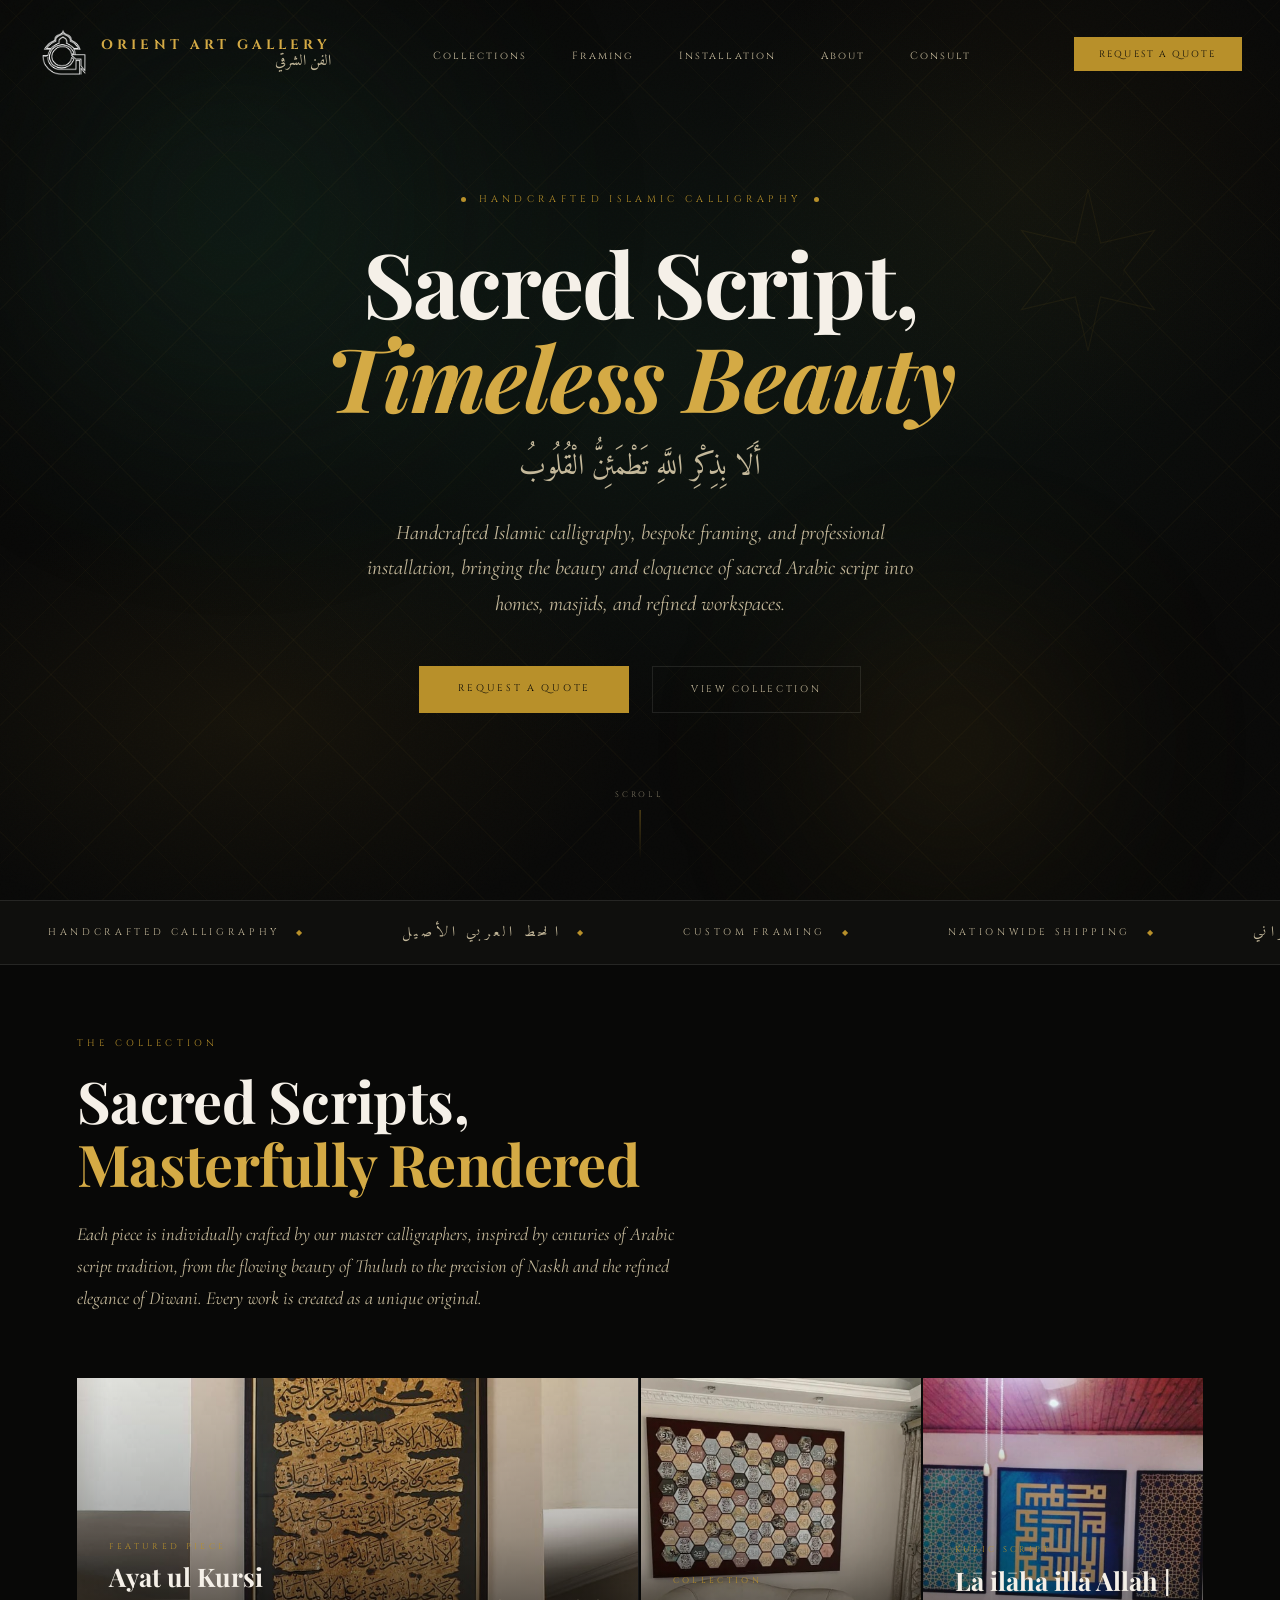
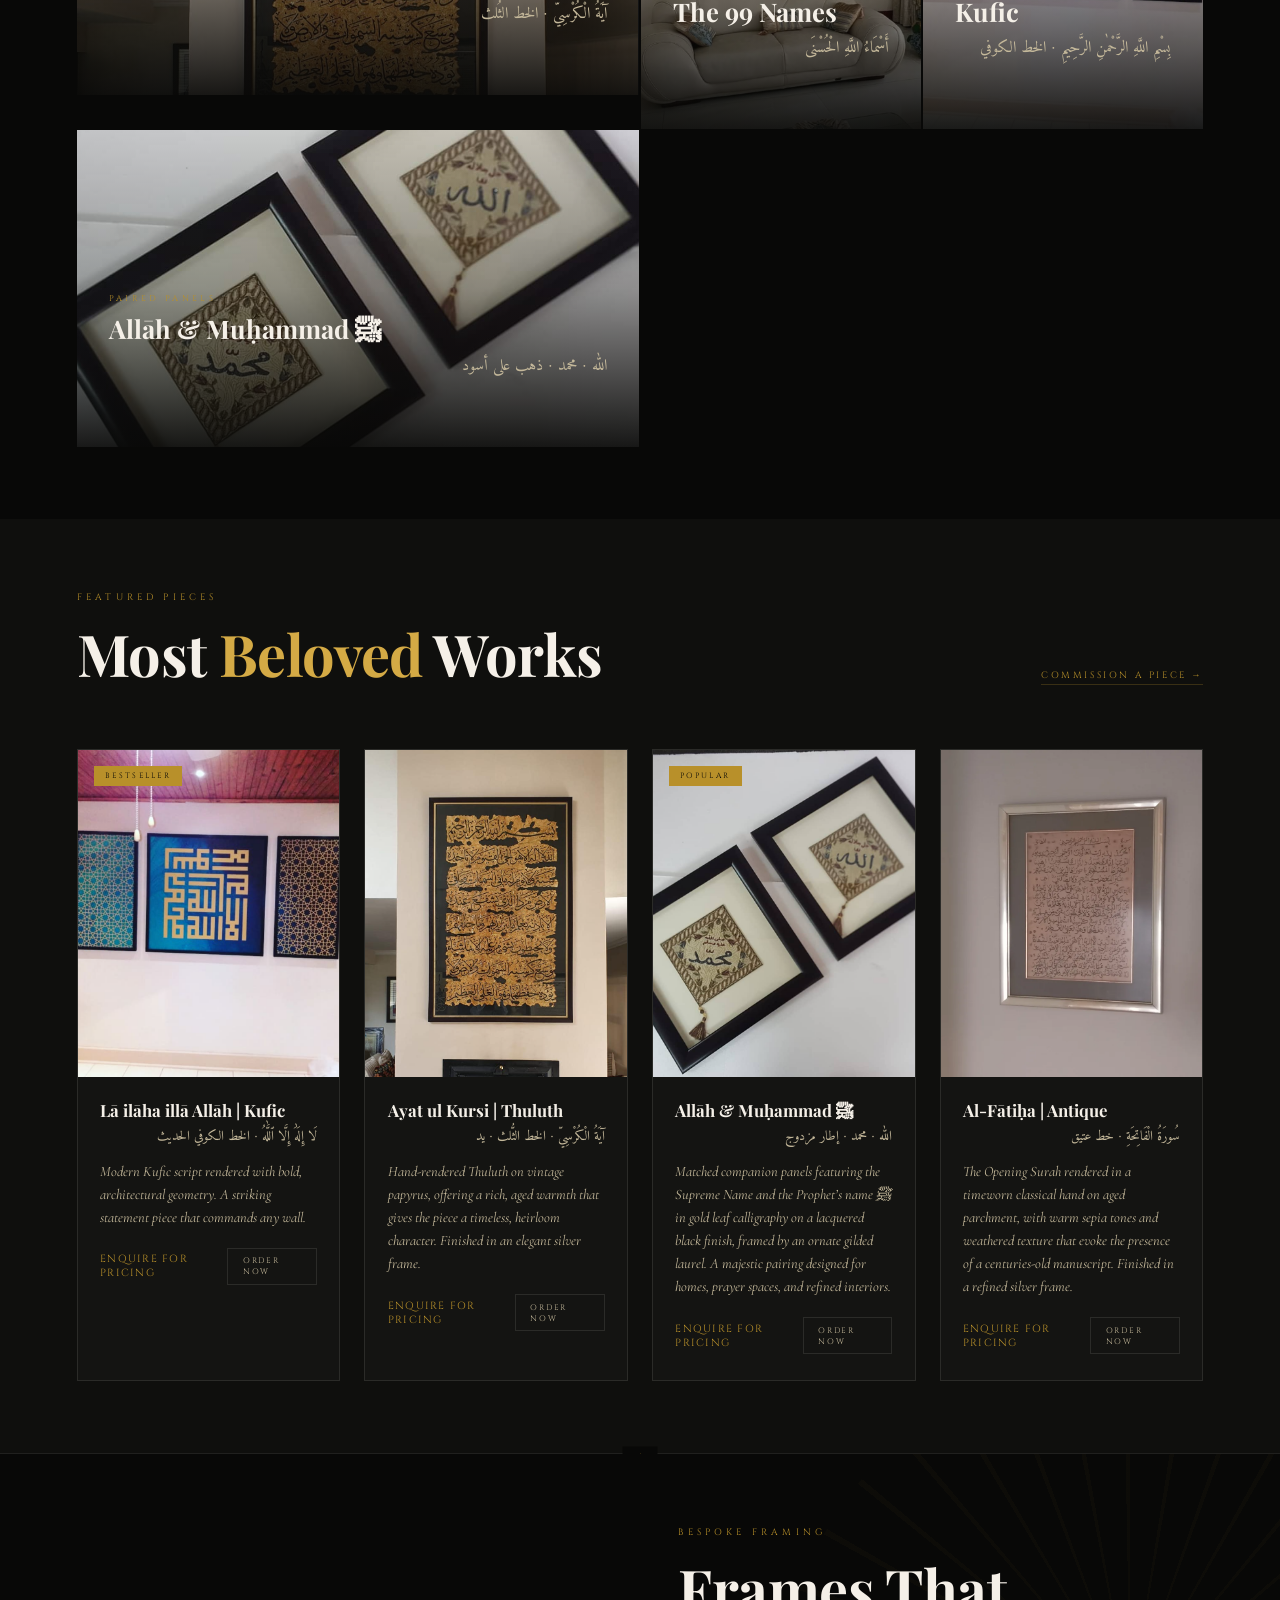
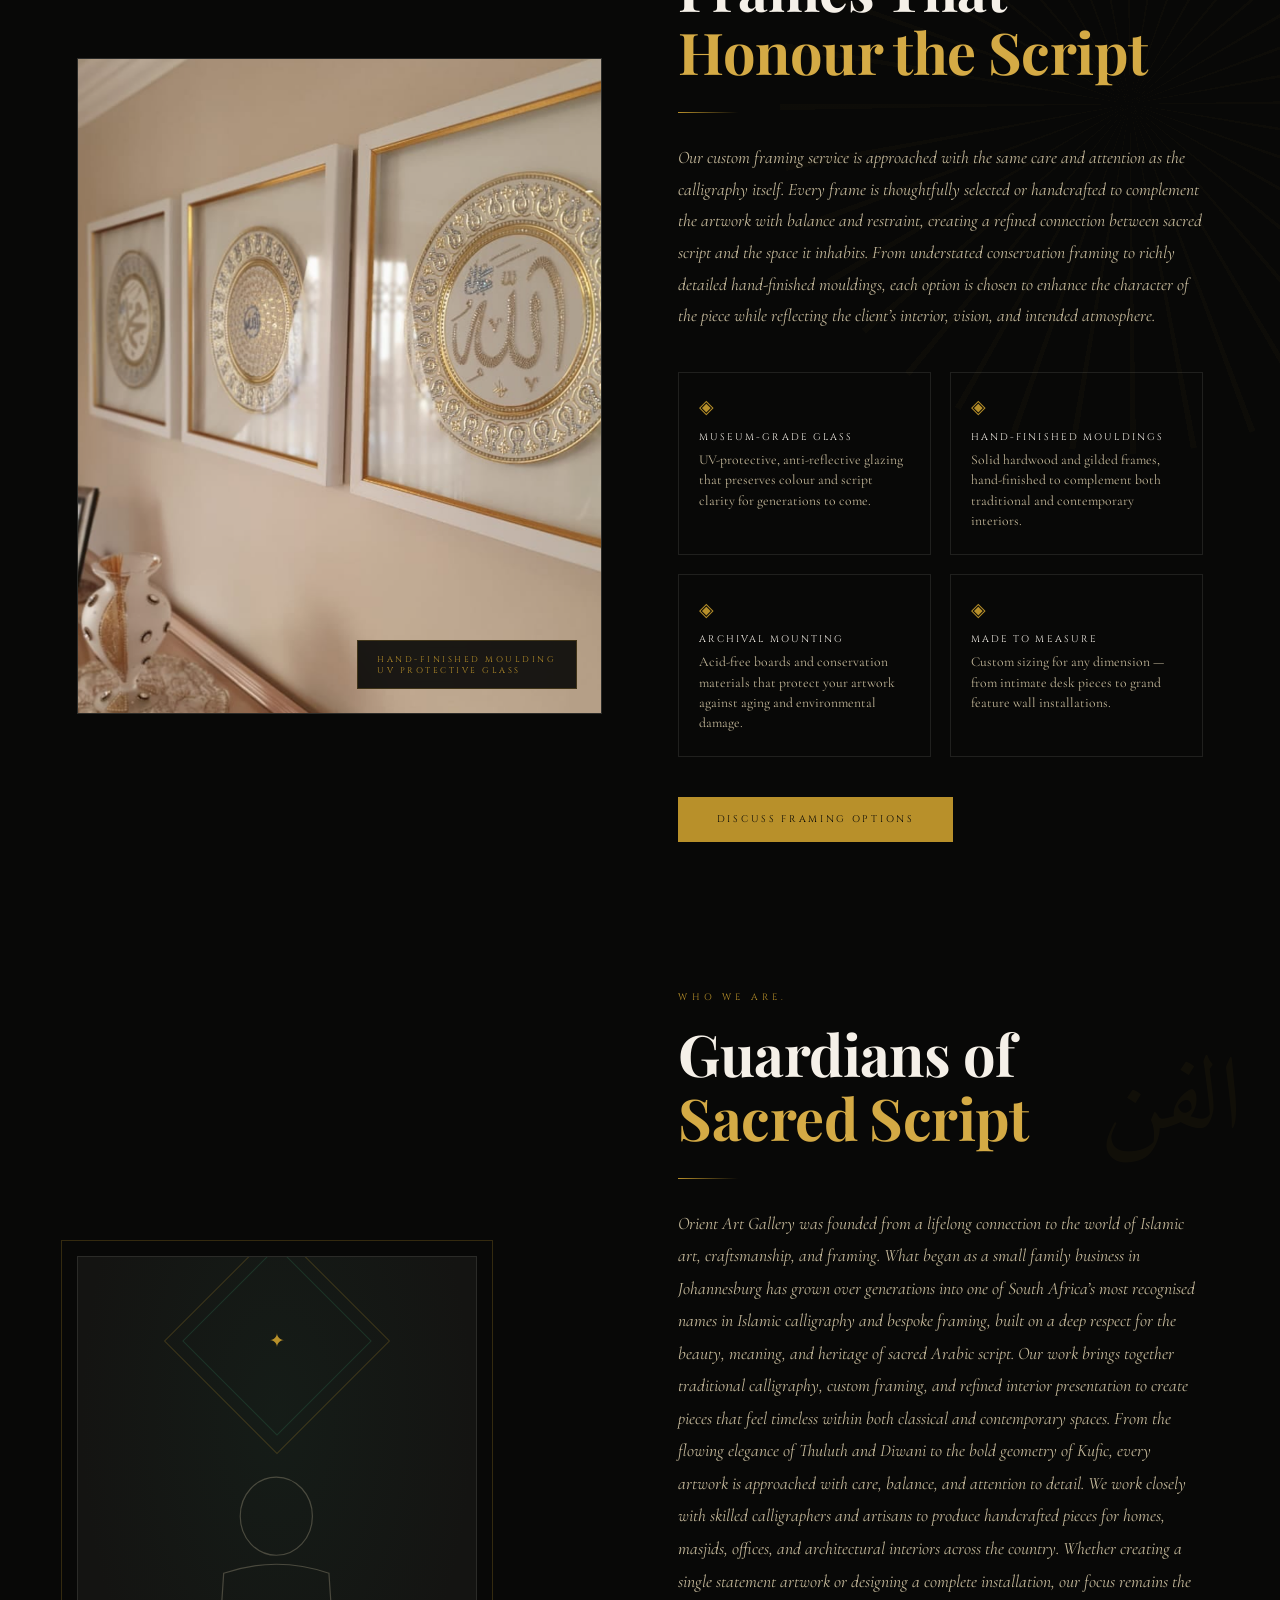
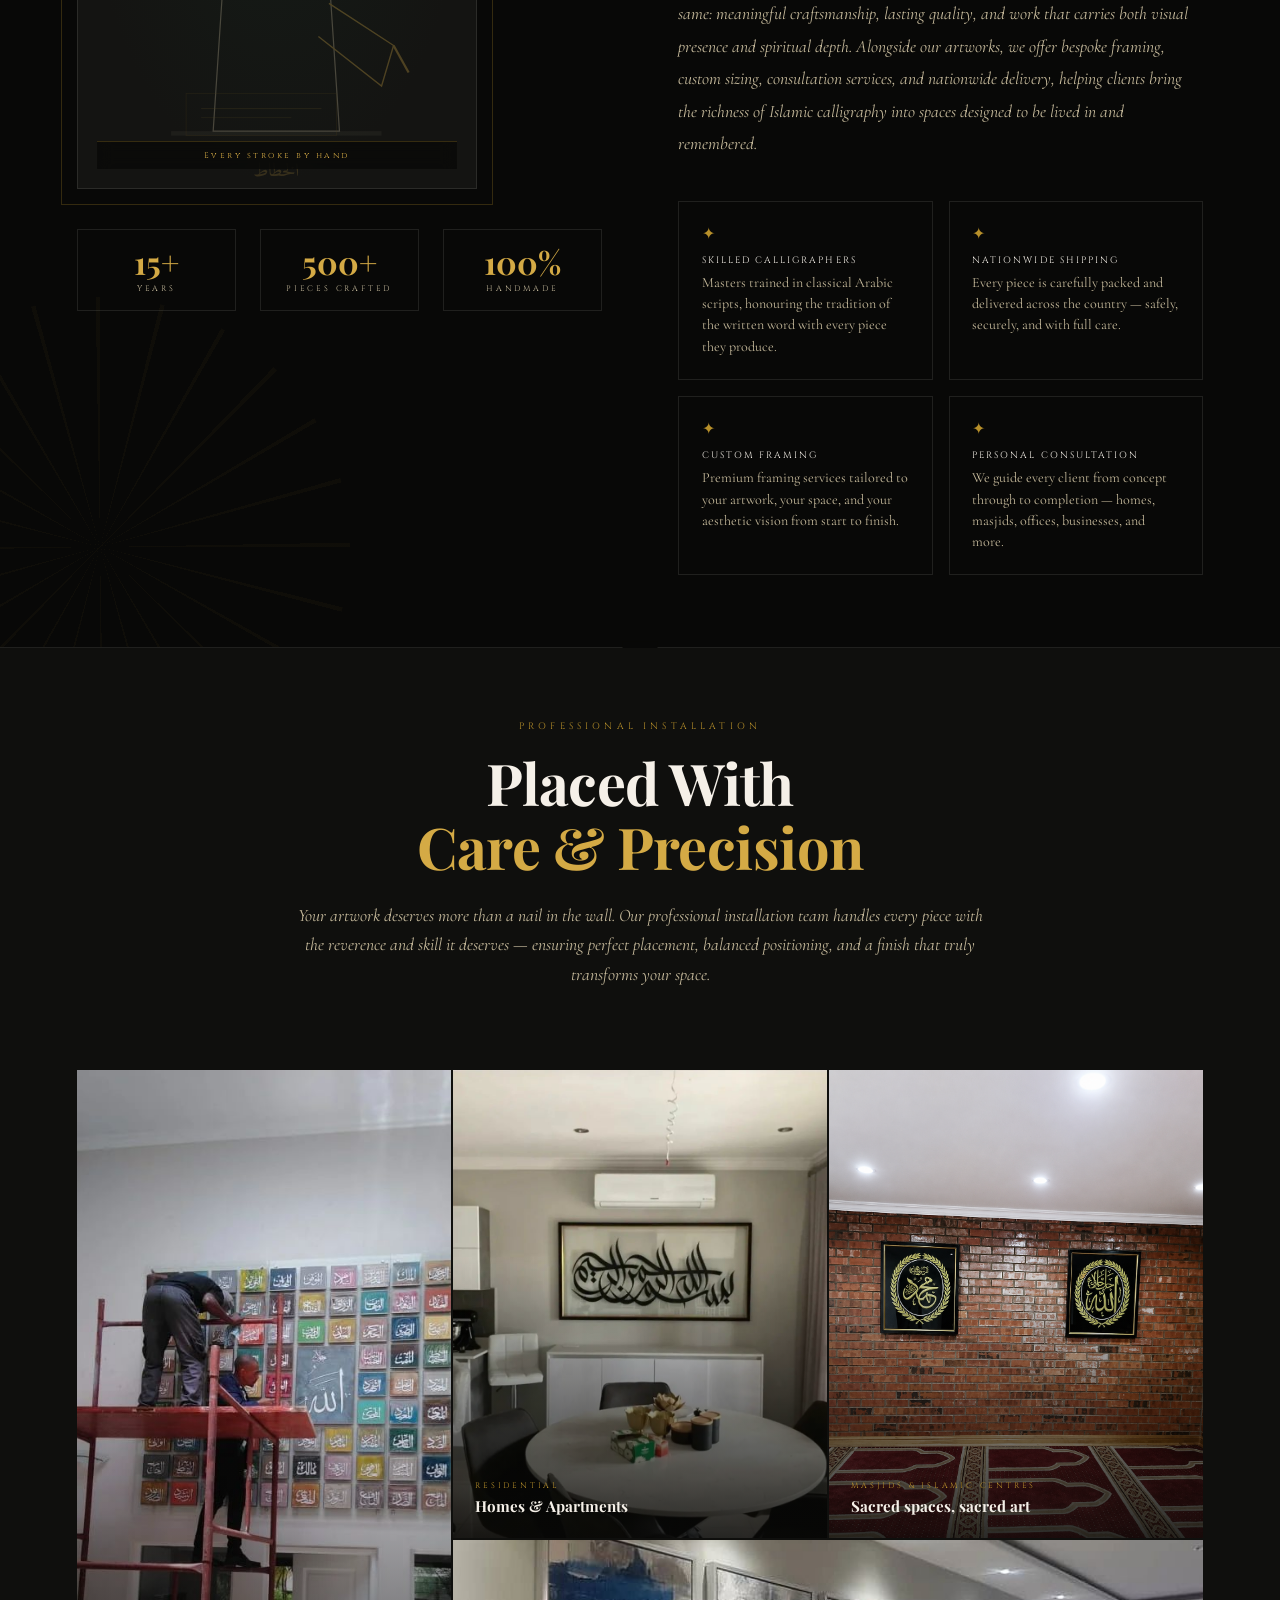
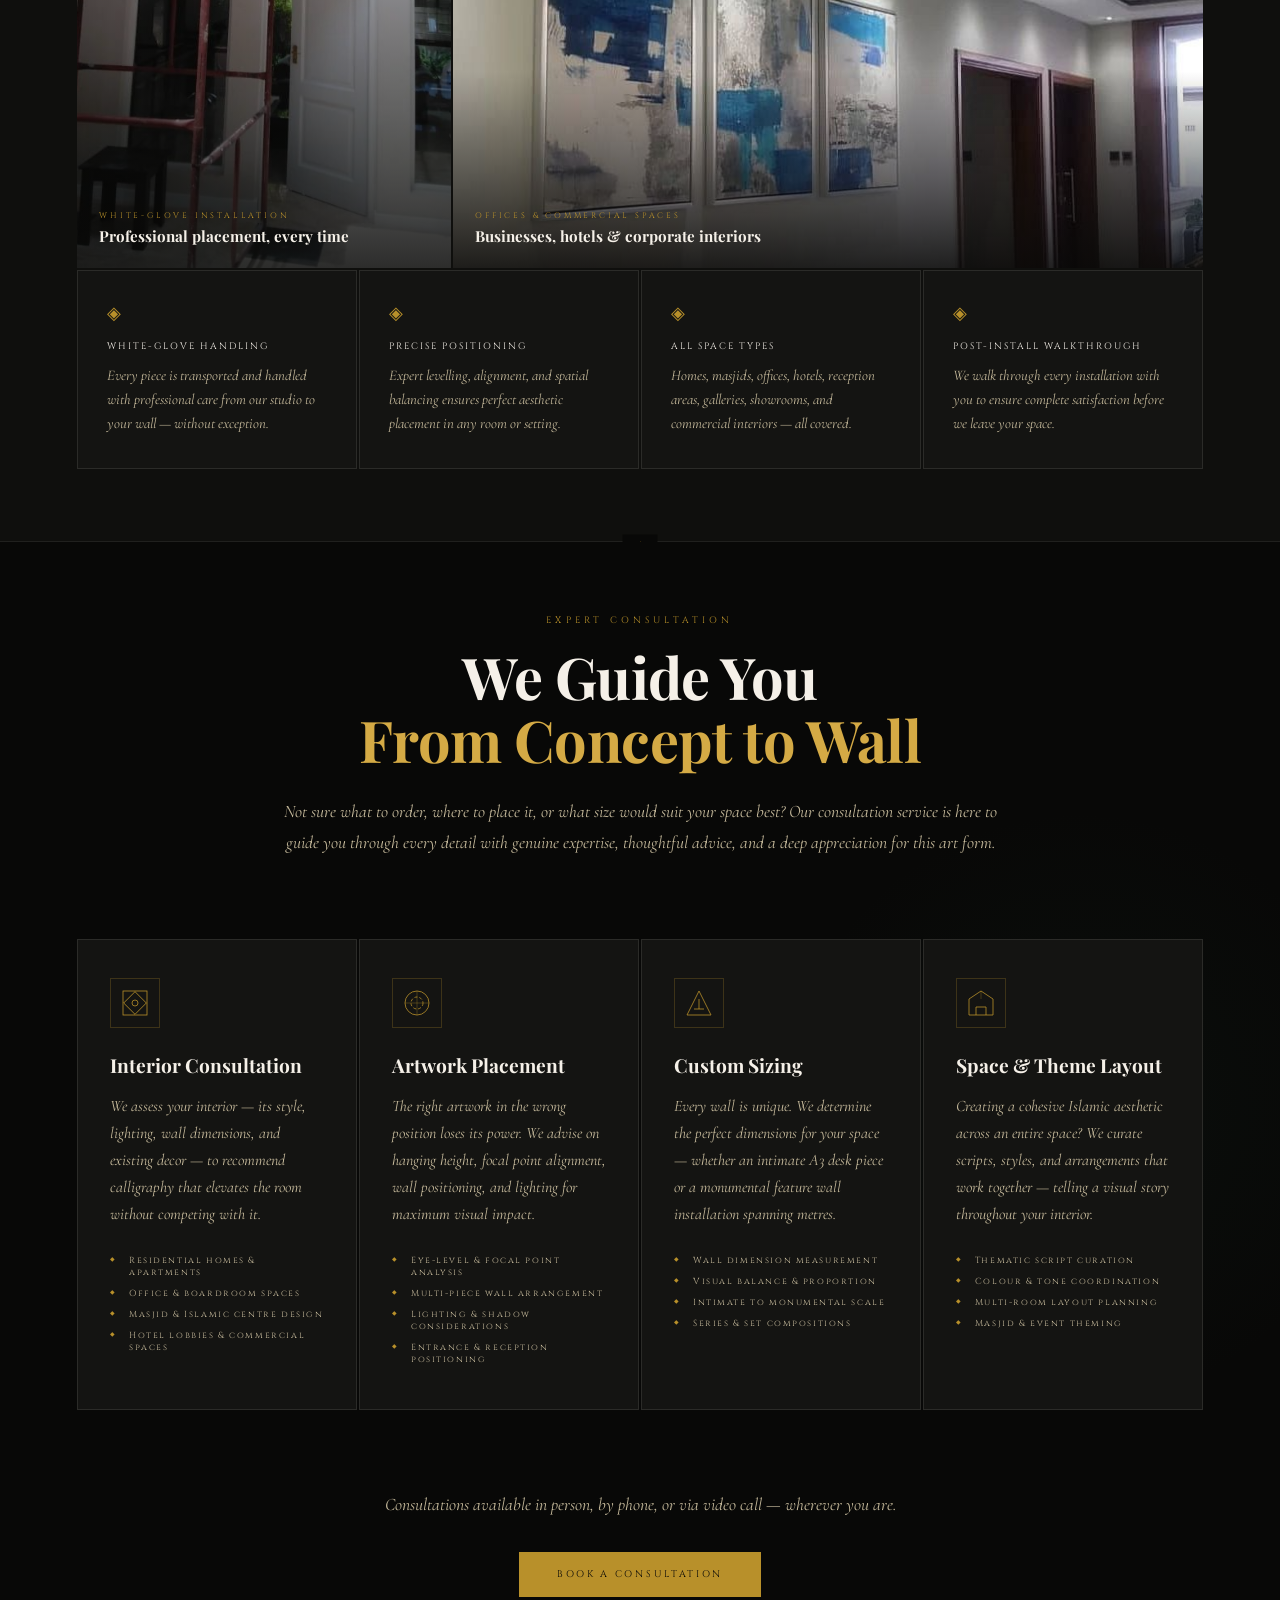
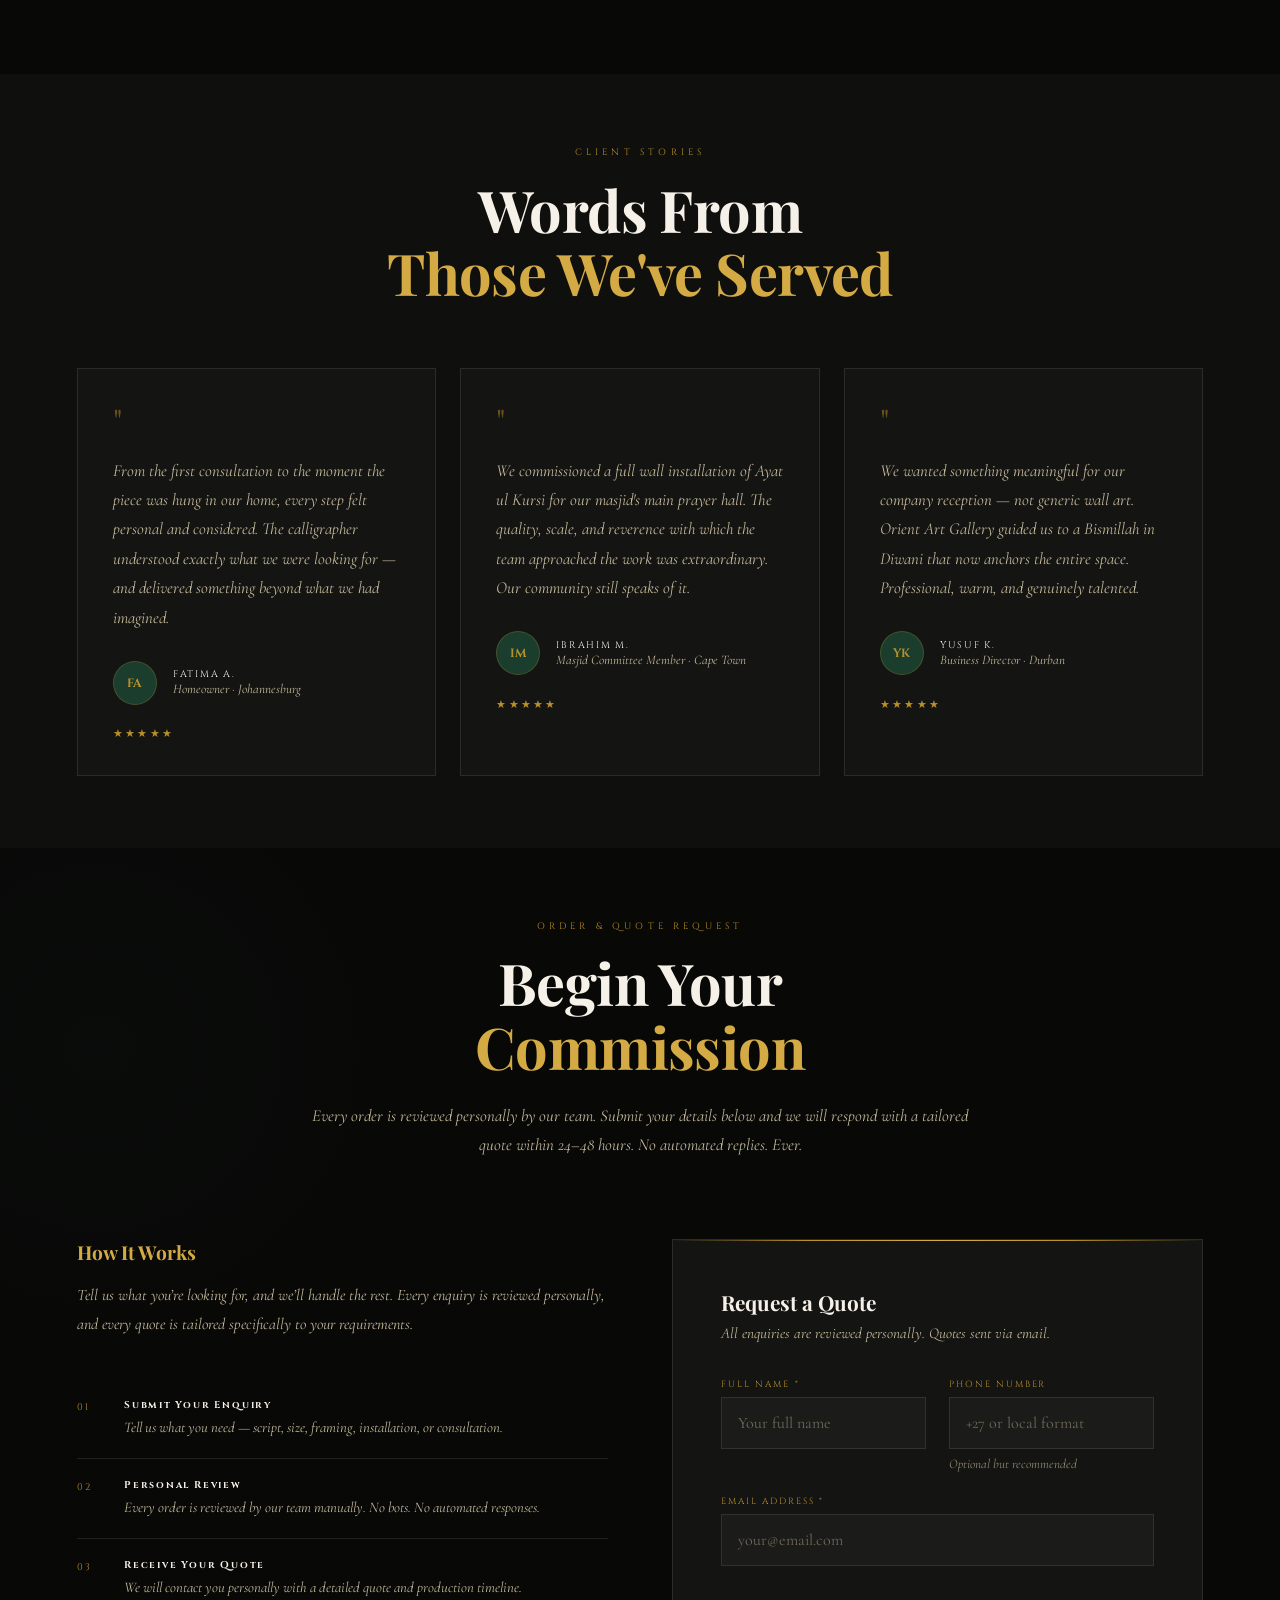
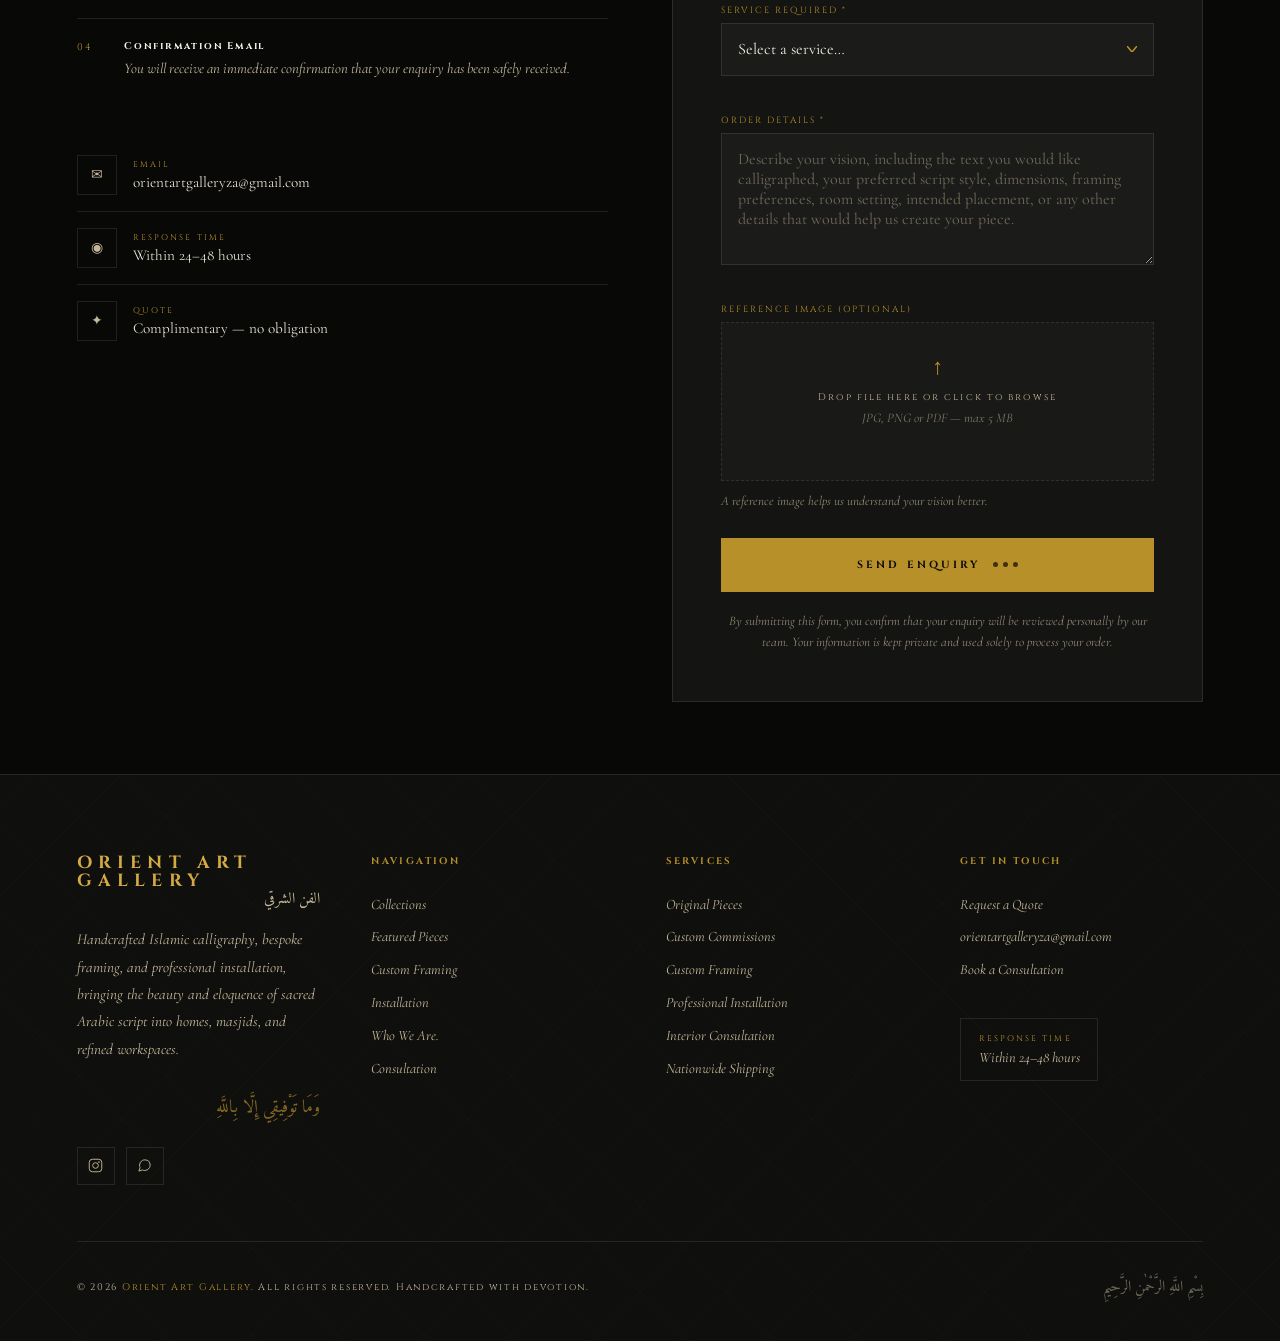
<file: index.html>
<!DOCTYPE html>
<html lang="en" dir="ltr">

<head>
  <meta charset="UTF-8">
  <meta name="viewport" content="width=device-width, initial-scale=1.0">
  <meta name="description"
    content="Orient Art Gallery | Handcrafted Islamic calligraphy, custom framing, professional installation and interior consultation. Nationwide shipping.">
  <meta name="keywords"
    content="Islamic calligraphy, Arabic calligraphy, custom framing, Islamic art, Quran calligraphy, Islamic home decor, masjid art, halal">
  <meta property="og:title" content="Orient Art Gallery | Picture Framers And Art Presentation">
  <meta property="og:description"
    content="Handcrafted Islamic calligraphy for homes, masjids, and businesses. Custom framing, professional installation, and interior consultation.">
  <meta property="og:type" content="website">
  <meta name="theme-color" content="#080807">
  <title>Orient Art Gallery | Picture Framers And Art Presentation</title>

  <!-- Google Fonts -->
  <link rel="preconnect" href="https://fonts.googleapis.com">
  <link rel="preconnect" href="https://fonts.gstatic.com" crossorigin>
  <link
    href="https://fonts.googleapis.com/css2?family=Cinzel:wght@400;600;700&family=Playfair+Display:ital,wght@0,700;1,400;1,700&family=Cormorant+Garamond:ital,wght@0,400;0,500;1,400;1,500&family=Amiri:ital,wght@0,400;0,700;1,400&family=Noto+Naskh+Arabic:wght@400;700&display=swap"
    rel="stylesheet">

  <!-- Styles -->
  <link rel="stylesheet" href="style.css">
</head>

<body>

  <!-- ============================================================
       LOADER
       ============================================================ -->
  <div id="loader" role="status" aria-label="Loading Orient Art Gallery">
    <div class="loader-geo" aria-hidden="true"></div>
    <div class="loader-arabic" aria-label="Bismillah Al-Rahman Al-Raheem">بِسْمِ اللَّهِ الرَّحْمٰنِ الرَّحِيمِ</div>
    <div class="loader-wordmark">ORIENT ART GALLERY</div>
    <div class="loader-line" aria-hidden="true">
      <div class="loader-fill"></div>
    </div>
  </div>

  <!-- ============================================================
       CUSTOM CURSOR (desktop only)
       ============================================================ -->
  <div id="cursor-dot" aria-hidden="true"></div>
  <div id="cursor-ring" aria-hidden="true"></div>

  <!-- ============================================================
       SCROLL PROGRESS BAR
       ============================================================ -->
  <div id="scroll-bar" role="progressbar" aria-label="Page scroll progress" aria-valuemin="0" aria-valuemax="100"></div>

  <!-- ============================================================
       MOBILE OVERLAY
       ============================================================ -->
  <div id="mob-overlay" aria-hidden="true"></div>

  <!-- ============================================================
       NAVBAR
       ============================================================ -->
  <nav id="navbar" role="navigation" aria-label="Main navigation">
    <a href="#hero" class="nav-logo" aria-label="Orient Art Gallery — Return to top">
      <img src="logo.png" alt="Orient Art Logo" class="nav-logo-img">

      <div class="nav-logo-text">
        <span class="nav-logo-main">ORIENT ART GALLERY</span>
        <span class="nav-logo-arabic" lang="ar" dir="rtl">الفن الشرقي</span>
      </div>
    </a>

    <ul class="nav-links" role="list">
      <li><a href="#collections">Collections</a></li>
      <li><a href="#framing">Framing</a></li>
      <li><a href="#installation">Installation</a></li>
      <li><a href="#who-we-are">About</a></li>
      <li><a href="#consultation">Consult</a></li>
    </ul>

    <a href="#contact" class="nav-cta" aria-label="Request a quote">
      <span>REQUEST A QUOTE</span>
    </a>

    <button class="hamburger" id="hamburger" aria-label="Open navigation menu" aria-expanded="false"
      aria-controls="mobile-nav">
      <span></span><span></span><span></span>
    </button>
  </nav>

  <!-- ============================================================
       MOBILE NAV
       ============================================================ -->
  <nav class="mobile-nav" id="mobile-nav" aria-label="Mobile navigation" aria-hidden="true">
    <a href="#collections">Collections</a>
    <a href="#framing">Framing</a>
    <a href="#installation">Installation</a>
    <a href="#who-we-are">About</a>
    <a href="#consultation">Consult</a>
    <a href="#contact" class="nav-cta" style="margin-top:1.2rem;display:inline-block"><span>REQUEST A QUOTE</span></a>
  </nav>

  <!-- ============================================================
       MAIN CONTENT
       ============================================================ -->
  <main id="main-content">

    <!-- ===========================================================
         1. HERO SECTION
         =========================================================== -->
    <section id="hero" aria-label="Welcome to Orient Art Gallery">

      <!-- Background layers -->
      <div class="hero-bg" aria-hidden="true"></div>
      <div class="hero-grain" aria-hidden="true"></div>
      <div class="hero-geo" aria-hidden="true"></div>
      <div class="orb orb-a" aria-hidden="true"></div>
      <div class="orb orb-b" aria-hidden="true"></div>

      <!-- Decorative 8-pointed star -->
      <svg class="hero-star" viewBox="0 0 100 100" fill="none" xmlns="http://www.w3.org/2000/svg" aria-hidden="true">
        <path d="M50 5 L57 35 L87 28 L70 50 L87 72 L57 65 L50 95 L43 65 L13 72 L30 50 L13 28 L43 35 Z" stroke="#b8902a"
          stroke-width="0.6" fill="rgba(184,144,42,0.06)" />
        <circle cx="50" cy="50" r="20" stroke="#b8902a" stroke-width="0.4" fill="none" stroke-dasharray="3 4"
          opacity="0.5" />
      </svg>

      <!-- Canvas for animated Islamic geometric overlay -->
      <canvas id="hero-canvas" aria-hidden="true"></canvas>

      <!-- Hero content -->
      <div class="hero-content">
        <div class="hero-eyebrow">
          <span class="eyebrow-dot" aria-hidden="true"></span>
          HANDCRAFTED ISLAMIC CALLIGRAPHY
          <span class="eyebrow-dot" aria-hidden="true"></span>
        </div>

        <h1 class="hero-h1">
          <span class="line">Sacred Script,</span>
          <span class="line"><em class="gold-text">Timeless Beauty</em></span>
        </h1>

        <p class="hero-arabic" lang="ar" dir="rtl" aria-label="Verily, in the remembrance of Allah do hearts find rest">
          أَلَا بِذِكْرِ اللَّهِ تَطْمَئِنُّ الْقُلُوبُ
        </p>

        <p class="hero-sub">
          Handcrafted Islamic calligraphy, bespoke framing, and professional installation, bringing the beauty and
          eloquence of sacred Arabic script into homes, masjids, and refined workspaces.

        </p>

        <div class="hero-actions">
          <a href="#contact" class="btn-primary">
            <span>REQUEST A QUOTE</span>
          </a>
          <a href="#collections" class="btn-outline">
            <span>VIEW COLLECTION</span>
          </a>
        </div>
      </div>

      <!-- Scroll cue -->
      <div class="scroll-cue" aria-hidden="true">
        <span>SCROLL</span>
        <div class="scroll-cue-line"></div>
      </div>
    </section>

    <!-- ===========================================================
         2. MARQUEE
         =========================================================== -->
    <div id="marquee" aria-hidden="true">
      <div class="marquee-track">
        <div class="marquee-item"><span>HANDCRAFTED CALLIGRAPHY</span><span class="marquee-dot">◆</span></div>
        <div class="marquee-item"><span class="marquee-arabic" lang="ar">الخط العربي الأصيل</span><span
            class="marquee-dot">◆</span></div>
        <div class="marquee-item"><span>CUSTOM FRAMING</span><span class="marquee-dot">◆</span></div>
        <div class="marquee-item"><span>NATIONWIDE SHIPPING</span><span class="marquee-dot">◆</span></div>
        <div class="marquee-item"><span class="marquee-arabic" lang="ar">خط ثُلث · نَسخ · ديواني</span><span
            class="marquee-dot">◆</span></div>
        <div class="marquee-item"><span>PROFESSIONAL INSTALLATION</span><span class="marquee-dot">◆</span></div>
        <div class="marquee-item"><span>INTERIOR CONSULTATION</span><span class="marquee-dot">◆</span></div>
        <div class="marquee-item"><span class="marquee-arabic" lang="ar">الفن الإسلامي</span><span
            class="marquee-dot">◆</span></div>
        <!-- Duplicate for seamless loop -->
        <div class="marquee-item"><span>HANDCRAFTED CALLIGRAPHY</span><span class="marquee-dot">◆</span></div>
        <div class="marquee-item"><span class="marquee-arabic" lang="ar">الخط العربي الأصيل</span><span
            class="marquee-dot">◆</span></div>
        <div class="marquee-item"><span>CUSTOM FRAMING</span><span class="marquee-dot">◆</span></div>
        <div class="marquee-item"><span>NATIONWIDE SHIPPING</span><span class="marquee-dot">◆</span></div>
        <div class="marquee-item"><span class="marquee-arabic" lang="ar">خط ثُلث · نَسخ · ديواني</span><span
            class="marquee-dot">◆</span></div>
        <div class="marquee-item"><span>PROFESSIONAL INSTALLATION</span><span class="marquee-dot">◆</span></div>
        <div class="marquee-item"><span>INTERIOR CONSULTATION</span><span class="marquee-dot">◆</span></div>
        <div class="marquee-item"><span class="marquee-arabic" lang="ar">الفن الإسلامي</span><span
            class="marquee-dot">◆</span></div>
      </div>
    </div>

    <!-- ===========================================================
         3. COLLECTIONS SECTION
         =========================================================== -->
    <section id="collections" aria-labelledby="collections-title">

      <div class="collections-intro reveal">
        <span class="sec-tag">The Collection</span>
        <h2 class="sec-title" id="collections-title">
          Sacred Scripts,<br><span class="g">Masterfully Rendered</span>
        </h2>
        <p>
          Each piece is individually crafted by our master calligraphers, inspired by centuries of Arabic script
          tradition, from the flowing beauty of Thuluth to the precision of Naskh and the refined elegance of Diwani.
          Every work is created as a unique original.

      </div>

      <div class="collections-grid">

        <!-- Featured piece -->
        <article class="col-card col-span-2 large reveal d1" aria-label="Featured collection piece: Ayat ul Kursi">
          <div class="col-art has-image">
            <img src="ayatul kursi thuluth hand calligraphy.png"
              alt="Ayat ul Kursi — hand-rendered Thuluth calligraphy on aged papyrus, elegantly framed" loading="lazy"
              decoding="async">
            <div class="col-art-inner" role="img" aria-label="Ayat ul Kursi calligraphy in Thuluth script — placeholder"
              aria-hidden="true">

              <svg viewBox="0 0 140 120" fill="none" xmlns="http://www.w3.org/2000/svg" width="80%" opacity="0.75">
                <circle cx="70" cy="60" r="50" stroke="#b8902a" stroke-width="0.4" stroke-dasharray="5 4" />
                <circle cx="70" cy="60" r="35" stroke="#b8902a" stroke-width="0.3" />
                <text x="70" y="55" text-anchor="middle" font-family="Amiri,serif" font-size="22"
                  fill="#d4aa45">اللهُ</text>
                <text x="70" y="74" text-anchor="middle" font-family="Amiri,serif" font-size="11" fill="#c4b89a"
                  opacity="0.8">لَا إِلَٰهَ إِلَّا هُوَ الْحَيُّ الْقَيُّومُ</text>
              </svg>
            </div>
          </div>
          <div class="col-overlay"></div>
          <div class="col-info">
            <span class="col-tag">FEATURED PIECE</span>
            <h3 class="col-title">Ayat ul Kursi</h3>
            <p class="col-arabic" lang="ar" dir="rtl">آيَةُ الْكُرْسِيّ · الخط الثُلث</p>
            <a href="#contact" class="col-btn">INQUIRE NOW</a>
          </div>
        </article>

        <!-- The 99 Names -->
        <article class="col-card reveal d2" aria-label="The 99 Names of Allah">
          <div class="col-art has-image">
            <img src="99 names of allah hexagon.png"
              alt="The 99 Names of Allah — hexagonal mosaic calligraphy, each name in its own gilded cell"
              loading="lazy" decoding="async">
            <div class="col-art-inner" role="img" aria-label="The 99 Names of Allah — placeholder" aria-hidden="true">
              <svg viewBox="0 0 100 100" fill="none" width="65%" opacity="0.7">
                <rect x="15" y="15" width="70" height="70" stroke="#b8902a" stroke-width="0.5" />
                <rect x="22" y="22" width="56" height="56" stroke="#b8902a" stroke-width="0.3"
                  transform="rotate(45 50 50)" />
                <text x="50" y="55" text-anchor="middle" font-family="Amiri,serif" font-size="18"
                  fill="#d4aa45">الله</text>
              </svg>
            </div>
          </div>
          <div class="col-overlay"></div>
          <div class="col-info">
            <span class="col-tag">COLLECTION</span>
            <h3 class="col-title">The 99 Names</h3>
            <p class="col-arabic" lang="ar" dir="rtl">أَسْمَاءُ اللَّهِ الْحُسْنَى</p>
            <a href="#contact" class="col-btn">INQUIRE NOW</a>
          </div>
        </article>

        <!-- Bismillah — Kufic -->
        <article class="col-card reveal d3" aria-label="Lā ilāha illā Allāh in modern Kufic script">
          <div class="col-art has-image">
            <img src="bismillah kufic.png"
              alt="Lā ilāha illā Allāh — modern Kufic geometric script, bold angular letterforms in gold" loading="lazy"
              decoding="async">
            <div class="col-art-inner" role="img" aria-label="Lā ilāha illā Allāh Kufic — placeholder" aria-hidden="true">
              <svg viewBox="0 0 100 100" fill="none" width="65%" opacity="0.7">
                <rect x="10" y="30" width="80" height="40" stroke="#b8902a" stroke-width="0.5" fill="none" />
                <text x="50" y="55" text-anchor="middle" font-family="Amiri,serif" font-size="14" fill="#d4aa45">بسم
                  الله</text>
              </svg>
            </div>
          </div>
          <div class="col-overlay"></div>
          <div class="col-info">
            <span class="col-tag">KUFIC SCRIPT</span>
            <h3 class="col-title">Lā ilāha illā Allāh | Kufic</h3>
            <p class="col-arabic" lang="ar" dir="rtl">بِسْمِ اللَّهِ الرَّحْمٰنِ الرَّحِيمِ · الخط الكوفي</p>
            <a href="#contact" class="col-btn">INQUIRE NOW</a>
          </div>
        </article>

        <!-- Custom Commissions -->
        <article class="col-card col-span-2 large reveal d4" aria-label="Custom commission calligraphy">
          <div class="col-art has-image">
            <img src="allah muhammed.png"
              alt="Allāh and Muhammad — paired calligraphy panels in gold leaf on black lacquer, encircled by a laurel wreath"
              loading="lazy" decoding="async">
            <div class="col-art-inner" role="img" aria-label="Custom commission calligraphy — placeholder"
              aria-hidden="true">
              <svg viewBox="0 0 140 120" fill="none" width="80%" opacity="0.7">
                <path d="M70 10 L130 45 L130 95 L70 110 L10 95 L10 45 Z" stroke="#b8902a" stroke-width="0.4"
                  fill="none" />
                <path d="M70 25 L115 52 L115 88 L70 98 L25 88 L25 52 Z" stroke="#b8902a" stroke-width="0.3" fill="none"
                  opacity="0.5" />
                <text x="70" y="62" text-anchor="middle" font-family="Amiri,serif" font-size="18" fill="#d4aa45">بسم
                  الله</text>
                <text x="70" y="80" text-anchor="middle" font-family="Amiri,serif" font-size="10" fill="#c4b89a"
                  opacity="0.7">الرحمن الرحيم</text>
              </svg>
            </div>
          </div>
          <div class="col-overlay"></div>
          <div class="col-info">
            <span class="col-tag">PAIRED PANELS</span>
            <h3 class="col-title">Allāh &amp; Muḥammad ﷺ</h3>
            <p class="col-arabic" lang="ar" dir="rtl">الله · محمد · ذهب على أسود</p>
            <a href="#contact" class="col-btn">INQUIRE NOW</a>
          </div>
        </article>

      </div>
    </section>

    <!-- ===========================================================
         4. BEST SELLERS / FEATURED PIECES
         =========================================================== -->
    <section id="bestsellers" aria-labelledby="bestsellers-title">

      <div class="bestsellers-header reveal">
        <div>
          <span class="sec-tag">Featured Pieces</span>
          <h2 class="sec-title" id="bestsellers-title">
            Most <span class="g">Beloved</span> Works
          </h2>
        </div>
        <a href="#contact" class="see-all" aria-label="Commission a custom piece">COMMISSION A PIECE →</a>
      </div>

      <div class="bestsellers-grid">

        <article class="product-card reveal d1">
          <div class="product-art has-image">
            <img src="bismillah kufic.png"
              alt="Bismillah in modern Kufic script — geometric angular letterforms in gold" loading="lazy"
              decoding="async">
            <div class="product-art-inner" role="img" aria-label="Bismillah calligraphy in Kufic script — placeholder"
              aria-hidden="true">
              <svg viewBox="0 0 80 80" fill="none" width="70%" opacity="0.7">
                <text x="40" y="42" text-anchor="middle" font-family="Amiri,serif" font-size="18" fill="#d4aa45">بسم
                  الله</text>
              </svg>
            </div>
            <div class="product-badge">BESTSELLER</div>
          </div>
          <div class="product-info">
            <h3 class="product-title">Lā ilāha illā Allāh | Kufic</h3>
            <span class="product-arabic" lang="ar" dir="rtl">لَا إِلَٰهَ إِلَّا ٱللَّٰهُ · الخط الكوفي
              الحديث</span>
            <p class="product-desc">Modern Kufic script rendered with bold, architectural geometry. A striking statement
              piece that commands any wall.</p>
            <div class="product-footer">
              <span class="product-price">ENQUIRE FOR PRICING</span>
              <a href="#contact" class="product-view">ORDER NOW</a>
            </div>
          </div>
        </article>

        <article class="product-card reveal d2">
          <div class="product-art has-image">
            <img src="ayatul kursi thuluth hand calligraphy.png"
              alt="Ayat ul Kursi — hand-rendered Thuluth calligraphy on aged papyrus in a silver frame" loading="lazy"
              decoding="async">
            <div class="product-art-inner" role="img" aria-label="Ayat ul Kursi in Thuluth style — placeholder"
              aria-hidden="true">
              <svg viewBox="0 0 80 80" fill="none" width="70%" opacity="0.7">
                <circle cx="40" cy="40" r="28" stroke="#b8902a" stroke-width="0.5" />
                <text x="40" y="37" text-anchor="middle" font-family="Amiri,serif" font-size="11" fill="#d4aa45">آيَةُ
                  الْكُرْسِيّ</text>
                <text x="40" y="52" text-anchor="middle" font-family="Amiri,serif" font-size="9" fill="#c4b89a"
                  opacity="0.7">الثُّلث</text>
              </svg>
            </div>
          </div>
          <div class="product-info">
            <h3 class="product-title">Ayat ul Kursi | Thuluth</h3>
            <span class="product-arabic" lang="ar" dir="rtl">آيَةُ الْكُرْسِيّ · الخط الثُّلث · يد</span>
            <p class="product-desc">Hand-rendered Thuluth on vintage papyrus, offering a rich, aged warmth that gives
              the piece a timeless, heirloom character. Finished in an elegant silver frame.</p>
            <div class="product-footer">
              <span class="product-price">ENQUIRE FOR PRICING</span>
              <a href="#contact" class="product-view">ORDER NOW</a>
            </div>
          </div>
        </article>

        <article class="product-card reveal d3">
          <div class="product-art has-image">
            <img src="allah muhammed.png"
              alt="Allāh and Muhammad — paired gold-on-black lacquered panels with laurel wreath border" loading="lazy"
              decoding="async">
            <div class="product-art-inner" role="img" aria-label="Allah and Muhammad paired panels — placeholder"
              aria-hidden="true">
              <svg viewBox="0 0 80 80" fill="none" width="70%" opacity="0.7">
                <text x="40" y="50" text-anchor="middle" font-family="Amiri,serif" font-size="32"
                  fill="#d4aa45">الله</text>
              </svg>
            </div>
            <div class="product-badge">POPULAR</div>
          </div>
          <div class="product-info">
            <h3 class="product-title">Allāh &amp; Muḥammad ﷺ</h3>
            <span class="product-arabic" lang="ar" dir="rtl">الله · محمد · إطار مزدوج</span>
            <p class="product-desc">Matched companion panels featuring the Supreme Name and the Prophet’s name ﷺ in gold
              leaf calligraphy on a lacquered black finish, framed by an ornate gilded laurel. A majestic pairing
              designed for homes, prayer spaces, and refined interiors.</p>
            <div class="product-footer">
              <span class="product-price">ENQUIRE FOR PRICING</span>
              <a href="#contact" class="product-view">ORDER NOW</a>
            </div>
          </div>
        </article>

        <article class="product-card reveal d4">
          <div class="product-art has-image">
            <img src="fatiha.png" alt="Surah Al-Fatiha — antique-style script on aged parchment, silver-framed"
              loading="lazy" decoding="async">
            <div class="product-art-inner" role="img" aria-label="Surah Al-Fatiha antique calligraphy — placeholder"
              aria-hidden="true">
              <svg viewBox="0 0 80 80" fill="none" width="70%" opacity="0.7">
                <rect x="12" y="12" width="56" height="56" stroke="#b8902a" stroke-width="0.5" fill="none" />
                <rect x="20" y="20" width="40" height="40" stroke="#b8902a" stroke-width="0.3" fill="none"
                  transform="rotate(45 40 40)" />
                <text x="40" y="44" text-anchor="middle" font-family="Amiri,serif" font-size="10"
                  fill="#d4aa45">الفاتحة</text>
              </svg>
            </div>
          </div>
          <div class="product-info">
            <h3 class="product-title">Al-Fātiḥa | Antique</h3>
            <span class="product-arabic" lang="ar" dir="rtl">سُورَةُ الْفَاتِحَةِ · خط عتيق</span>
            <p class="product-desc"> The Opening Surah rendered in a timeworn classical hand on aged parchment, with
              warm sepia tones and weathered texture that evoke the presence of a centuries-old manuscript. Finished in
              a refined silver frame.</p>
            <div class="product-footer">
              <span class="product-price">ENQUIRE FOR PRICING</span>
              <a href="#contact" class="product-view">ORDER NOW</a>
            </div>
          </div>
        </article>

      </div>
    </section>

    <!-- Geometric Divider -->
    <div class="geo-divider" aria-hidden="true"></div>

    <!-- ===========================================================
         5. CUSTOM FRAMING SECTION
         =========================================================== -->
    <section id="framing" aria-labelledby="framing-title">
      <div class="framing-geo-bg" aria-hidden="true"></div>

      <div class="framing-grid">

        <!-- Visual: Framed piece illustration -->
        <div class="framing-visual reveal d1">
          <div class="framing-frame-wrap">
            <!-- TO ADD IMAGE: <img src="custom-frame.jpg" alt="Beautifully framed Islamic calligraphy"> and add class "has-image" to .framing-frame -->
            <div class="framing-frame has-image">
              <img src="frames.png"
                alt="Surah Al-Fatiha antique calligraphy in a hand-finished silver frame — framing example"
                loading="lazy" decoding="async">
              <div class="framing-frame-inner">
                <svg viewBox="0 0 100 120" fill="none" width="60%" opacity="0.6">
                  <text x="50" y="50" text-anchor="middle" font-family="Amiri,serif" font-size="20" fill="#d4aa45">بسم
                    الله</text>
                  <text x="50" y="70" text-anchor="middle" font-family="Amiri,serif" font-size="12" fill="#c4b89a"
                    opacity="0.7">الرحمن الرحيم</text>
                </svg>
              </div>
              <div class="framing-label" aria-hidden="true">
                <span>HAND-FINISHED MOULDING</span>
                <span>UV PROTECTIVE GLASS</span>
              </div>
            </div>
          </div>
        </div>

        <!-- Body text -->
        <div class="framing-body reveal d2">
          <span class="sec-tag">Bespoke Framing</span>
          <h2 class="sec-title" id="framing-title">
            Frames That<br><span class="g">Honour the Script</span>
          </h2>
          <div class="gold-sep"></div>

          <p>
            Our custom framing service is approached with the same care and attention as the calligraphy itself. Every
            frame is thoughtfully selected or handcrafted to complement the artwork with balance and restraint, creating
            a refined connection between sacred script and the space it inhabits.

            From understated conservation framing to richly detailed hand-finished mouldings, each option is chosen to
            enhance the character of the piece while reflecting the client’s interior, vision, and intended atmosphere.

          </p>

          <div class="framing-features">
            <div class="framing-feat reveal d3">
              <div class="framing-feat-icon">◈</div>
              <span class="framing-feat-title">MUSEUM-GRADE GLASS</span>
              <p>UV-protective, anti-reflective glazing that preserves colour and script clarity for generations to
                come.</p>
            </div>
            <div class="framing-feat reveal d4">
              <div class="framing-feat-icon">◈</div>
              <span class="framing-feat-title">HAND-FINISHED MOULDINGS</span>
              <p>Solid hardwood and gilded frames, hand-finished to complement both traditional and contemporary
                interiors.</p>
            </div>
            <div class="framing-feat reveal d3">
              <div class="framing-feat-icon">◈</div>
              <span class="framing-feat-title">ARCHIVAL MOUNTING</span>
              <p>Acid-free boards and conservation materials that protect your artwork against aging and environmental
                damage.</p>
            </div>
            <div class="framing-feat reveal d4">
              <div class="framing-feat-icon">◈</div>
              <span class="framing-feat-title">MADE TO MEASURE</span>
              <p>Custom sizing for any dimension — from intimate desk pieces to grand feature wall installations.</p>
            </div>
          </div>

          <a href="#contact" class="btn-primary">
            <span>DISCUSS FRAMING OPTIONS</span>
          </a>
        </div>

      </div>
    </section>

  
    <section id="who-we-are" aria-labelledby="who-title">
      <div class="about-geo-bg" aria-hidden="true"></div>
      <div class="about-arabic-accent" aria-hidden="true" lang="ar">الفن</div>

      <div class="about-grid">

        <div class="about-visual-col reveal d1">
          <div class="about-frame-wrap">
            <div class="about-frame-bg" aria-hidden="true"></div>
            <div class="about-frame-main">
              <div class="about-geo-center" aria-hidden="true"></div>
              <div class="calligrapher-scene" aria-hidden="true">
                <svg viewBox="0 0 180 220" fill="none" xmlns="http://www.w3.org/2000/svg" width="68%" opacity="0.30">
                  <ellipse cx="90" cy="42" rx="24" ry="26" stroke="#c4b89a" stroke-width="0.8" />
                  <path d="M55 80 Q90 68 125 80 L132 185 H48 Z" stroke="#c4b89a" stroke-width="0.8" fill="none" />
                  <path d="M125 100 L168 128 L160 155 L118 122" stroke="#d4aa45" stroke-width="0.9" fill="none" />
                  <line x1="168" y1="128" x2="178" y2="146" stroke="#d4aa45" stroke-width="1.5" />
                  <rect x="20" y="185" width="140" height="3" fill="#c4b89a" opacity="0.2" />
                  <rect x="30" y="160" width="100" height="28" stroke="#b8902a" stroke-width="0.5" fill="none"
                    opacity="0.3" />
                  <line x1="40" y1="170" x2="120" y2="170" stroke="#d4aa45" stroke-width="0.5" opacity="0.4" />
                  <line x1="40" y1="176" x2="100" y2="176" stroke="#d4aa45" stroke-width="0.5" opacity="0.3" />
                  <text x="90" y="215" text-anchor="middle" font-family="Amiri,serif" font-size="13" fill="#d4aa45"
                    opacity="0.6">الخطّاط</text>
                </svg>
              </div>
              <div class="about-frame-caption" aria-hidden="true">
                <span>Every stroke by hand</span>
              </div>
            </div>
          </div>

          <div class="about-stats-row reveal d2">
            <div class="about-stat">
              <span class="about-stat-num">15+</span>
              <span class="about-stat-lbl">YEARS</span>
            </div>
            <div class="about-stat">
              <span class="about-stat-num">500+</span>
              <span class="about-stat-lbl">PIECES CRAFTED</span>
            </div>
            <div class="about-stat">
              <span class="about-stat-num">100%</span>
              <span class="about-stat-lbl">HANDMADE</span>
            </div>
          </div>
        </div>

        <div class="about-body-col reveal d2">
          <span class="sec-tag">Who We Are.</span>
          <h2 class="sec-title" id="who-title">
            Guardians of<br><span class="g">Sacred Script</span>
          </h2>
          <div class="gold-sep"></div>

          <p>
            Orient Art Gallery was founded from a lifelong connection to the world of Islamic art, craftsmanship, and
            framing. What began as a small family business in Johannesburg has grown over generations into one of South
            Africa’s most recognised names in Islamic calligraphy and bespoke framing, built on a deep respect for the
            beauty, meaning, and heritage of sacred Arabic script.

            Our work brings together traditional calligraphy, custom framing, and refined interior presentation to
            create pieces that feel timeless within both classical and contemporary spaces. From the flowing elegance of
            Thuluth and Diwani to the bold geometry of Kufic, every artwork is approached with care, balance, and
            attention to detail.

            We work closely with skilled calligraphers and artisans to produce handcrafted pieces for homes, masjids,
            offices, and architectural interiors across the country. Whether creating a single statement artwork or
            designing a complete installation, our focus remains the same: meaningful craftsmanship, lasting quality,
            and work that carries both visual presence and spiritual depth.

            Alongside our artworks, we offer bespoke framing, custom sizing, consultation services, and nationwide
            delivery, helping clients bring the richness of Islamic calligraphy into spaces designed to be lived in and
            remembered.
          </p>

          <div class="about-values">
            <div class="about-val reveal d3">
              <div class="about-val-icon">✦</div>
              <span class="about-val-title">SKILLED CALLIGRAPHERS</span>
              <p>Masters trained in classical Arabic scripts, honouring the tradition of the written word with every
                piece they produce.</p>
            </div>
            <div class="about-val reveal d4">
              <div class="about-val-icon">✦</div>
              <span class="about-val-title">NATIONWIDE SHIPPING</span>
              <p>Every piece is carefully packed and delivered across the country — safely, securely, and with full
                care.</p>
            </div>
            <div class="about-val reveal d3">
              <div class="about-val-icon">✦</div>
              <span class="about-val-title">CUSTOM FRAMING</span>
              <p>Premium framing services tailored to your artwork, your space, and your aesthetic vision from start to
                finish.</p>
            </div>
            <div class="about-val reveal d4">
              <div class="about-val-icon">✦</div>
              <span class="about-val-title">PERSONAL CONSULTATION</span>
              <p>We guide every client from concept through to completion — homes, masjids, offices, businesses, and
                more.</p>
            </div>
          </div>
        </div>

      </div>
    </section>

    <div class="geo-divider" aria-hidden="true"></div>


    <section id="installation" aria-labelledby="installation-title">

      <div class="installation-header reveal">
        <span class="sec-tag">Professional Installation</span>
        <h2 class="sec-title" id="installation-title">
          Placed With<br><span class="g">Care &amp; Precision</span>
        </h2>
        <p>
          Your artwork deserves more than a nail in the wall. Our professional installation team handles every piece
          with the reverence and skill it deserves — ensuring perfect placement, balanced positioning, and a finish that
          truly transforms your space.
        </p>
      </div>

      <div class="install-grid">

        <div class="install-item main reveal d1">
          <div class="install-art has-image">
            <img src="installation.jpg" alt="Professional team installing Islamic calligraphy artwork" loading="lazy"
              decoding="async">
            <div class="install-art-scene" aria-hidden="true">
              <div class="install-wall"></div>
              <div class="install-artwork">
                <svg viewBox="0 0 60 80" fill="none" aria-hidden="true">
                  <text x="30" y="38" text-anchor="middle" font-family="Amiri,serif" font-size="14" fill="#d4aa45"
                    opacity="0.85">بسم الله</text>
                  <text x="30" y="55" text-anchor="middle" font-family="Amiri,serif" font-size="8.5" fill="#c4b89a"
                    opacity="0.6">الرحمن الرحيم</text>
                </svg>
              </div>
              <div class="install-person" aria-hidden="true">🧑‍🔧</div>
            </div>
          </div>
          <div class="install-overlay"></div>
          <div class="install-caption">
            <span>WHITE-GLOVE INSTALLATION</span>
            <p>Professional placement, every time</p>
          </div>
          <div class="install-hover-glow"></div>
        </div>

        <div class="install-item tall reveal d2">
          <div class="install-art has-image">
            <img src="homes.jpg" alt="Islamic calligraphy installed in a residential home" loading="lazy"
              decoding="async">
            <div class="install-art-scene install-scene-home" aria-hidden="true">
              <div class="install-wall"
                style="background:linear-gradient(180deg,#f2ece0 0%,#e8dfcf 100%);opacity:0.10;"></div>
              <div class="install-artwork" style="top:10%;width:44%">
                <svg viewBox="0 0 60 80" fill="none" aria-hidden="true">
                  <text x="30" y="45" text-anchor="middle" font-family="Amiri,serif" font-size="20" fill="#d4aa45"
                    opacity="0.85">الله</text>
                </svg>
              </div>
            </div>
          </div>
          <div class="install-overlay"></div>
          <div class="install-caption">
            <span>RESIDENTIAL</span>
            <p>Homes &amp; Apartments</p>
          </div>
          <div class="install-hover-glow"></div>
        </div>

        <!-- Masjids -->
        <div class="install-item tall reveal d3">
          <div class="install-art has-image">
            <img src="Masjid.png"
              alt="Paired Allāh and Muhammad ﷺ calligraphy panels installed in a masjid prayer hall against exposed brick"
              loading="lazy" decoding="async">
            <div class="install-art-scene install-scene-masjid" aria-hidden="true">
              <div class="install-wall" style="background:var(--emerald);opacity:0.06;"></div>
              <div class="install-artwork" style="top:6%;width:55%">
                <svg viewBox="0 0 80 60" fill="none" aria-hidden="true">
                  <text x="40" y="32" text-anchor="middle" font-family="Amiri,serif" font-size="11" fill="#d4aa45"
                    opacity="0.85">اللَّهُ لَا إِلَٰهَ إِلَّا هُوَ</text>
                </svg>
              </div>
            </div>
          </div>
          <div class="install-overlay"></div>
          <div class="install-caption">
            <span>MASJIDS &amp; ISLAMIC CENTRES</span>
            <p>Sacred spaces, sacred art</p>
          </div>
          <div class="install-hover-glow"></div>
        </div>

        <!-- Offices & Commercial -->
        <div class="install-item wide reveal d4">
          <div class="install-art has-image">
            <img src="otherframe1.jpg" alt="Islamic calligraphy installed in a commercial office space" loading="lazy"
              decoding="async">
            <div class="install-art-scene install-scene-office" aria-hidden="true">
              <div class="install-wall" style="background:rgba(200,169,122,0.03);"></div>
              <div class="install-artwork" style="top:12%;width:32%;left:50%;transform:translateX(-50%)">
                <svg viewBox="0 0 60 80" fill="none" aria-hidden="true">
                  <text x="30" y="42" text-anchor="middle" font-family="Amiri,serif" font-size="13" fill="#d4aa45"
                    opacity="0.85">بسم الله</text>
                </svg>
              </div>
            </div>
          </div>
          <div class="install-overlay"></div>
          <div class="install-caption">
            <span>OFFICES &amp; COMMERCIAL SPACES</span>
            <p>Businesses, hotels &amp; corporate interiors</p>
          </div>
          <div class="install-hover-glow"></div>
        </div>

      </div>

      <div class="install-features-row reveal">
        <div class="install-feat d1">
          <div class="install-feat-icon">◈</div>
          <span class="install-feat-title">WHITE-GLOVE HANDLING</span>
          <p>Every piece is transported and handled with professional care from our studio to your wall — without
            exception.</p>
        </div>
        <div class="install-feat d2">
          <div class="install-feat-icon">◈</div>
          <span class="install-feat-title">PRECISE POSITIONING</span>
          <p>Expert levelling, alignment, and spatial balancing ensures perfect aesthetic placement in any room or
            setting.</p>
        </div>
        <div class="install-feat d3">
          <div class="install-feat-icon">◈</div>
          <span class="install-feat-title">ALL SPACE TYPES</span>
          <p>Homes, masjids, offices, hotels, reception areas, galleries, showrooms, and commercial interiors — all
            covered.</p>
        </div>
        <div class="install-feat d4">
          <div class="install-feat-icon">◈</div>
          <span class="install-feat-title">POST-INSTALL WALKTHROUGH</span>
          <p>We walk through every installation with you to ensure complete satisfaction before we leave your space.</p>
        </div>
      </div>

    </section>

    <!-- Geometric Divider -->
    <div class="geo-divider" aria-hidden="true"></div>

    <!-- ===========================================================
         8. CONSULTATION SERVICES
         =========================================================== -->
    <section id="consultation" aria-labelledby="consultation-title">

      <div class="consult-header reveal">
        <span class="sec-tag">Expert Consultation</span>
        <h2 class="sec-title" id="consultation-title">
          We Guide You<br><span class="g">From Concept to Wall</span>
        </h2>
        <p class="consult-intro-p">
          Not sure what to order, where to place it, or what size would suit your space best? Our consultation service
          is here to guide you through every detail with genuine expertise, thoughtful advice, and a deep appreciation
          for this art form.
        </p>
      </div>

      <div class="consult-grid reveal">

        <div class="consult-card d1">
          <div class="consult-icon" aria-hidden="true">
            <svg width="30" height="30" viewBox="0 0 30 30" fill="none" stroke="currentColor" stroke-width="0.8">
              <rect x="3" y="3" width="24" height="24" />
              <rect x="7" y="7" width="16" height="16" transform="rotate(45 15 15)" />
              <circle cx="15" cy="15" r="3" />
            </svg>
          </div>
          <h3 class="consult-card-title">Interior Consultation</h3>
          <p class="consult-card-p">
            We assess your interior — its style, lighting, wall dimensions, and existing decor — to recommend
            calligraphy that elevates the room without competing with it.
          </p>
          <ul class="consult-list" aria-label="Interior consultation covers">
            <li>Residential homes &amp; apartments</li>
            <li>Office &amp; boardroom spaces</li>
            <li>Masjid &amp; Islamic centre design</li>
            <li>Hotel lobbies &amp; commercial spaces</li>
          </ul>
        </div>

        <div class="consult-card d2">
          <div class="consult-icon" aria-hidden="true">
            <svg width="30" height="30" viewBox="0 0 30 30" fill="none" stroke="currentColor" stroke-width="0.8">
              <circle cx="15" cy="15" r="12" />
              <circle cx="15" cy="15" r="6" stroke-dasharray="3 2" />
              <line x1="15" y1="3" x2="15" y2="27" opacity="0.4" />
              <line x1="3" y1="15" x2="27" y2="15" opacity="0.4" />
            </svg>
          </div>
          <h3 class="consult-card-title">Artwork Placement</h3>
          <p class="consult-card-p">
            The right artwork in the wrong position loses its power. We advise on hanging height, focal point alignment,
            wall positioning, and lighting for maximum visual impact.
          </p>
          <ul class="consult-list" aria-label="Artwork placement covers">
            <li>Eye-level &amp; focal point analysis</li>
            <li>Multi-piece wall arrangement</li>
            <li>Lighting &amp; shadow considerations</li>
            <li>Entrance &amp; reception positioning</li>
          </ul>
        </div>

        <div class="consult-card d3">
          <div class="consult-icon" aria-hidden="true">
            <svg width="30" height="30" viewBox="0 0 30 30" fill="none" stroke="currentColor" stroke-width="0.8">
              <polygon points="15,3 27,27 3,27" fill="none" />
              <line x1="15" y1="11" x2="15" y2="21" />
              <line x1="10" y1="21" x2="20" y2="21" />
            </svg>
          </div>
          <h3 class="consult-card-title">Custom Sizing</h3>
          <p class="consult-card-p">
            Every wall is unique. We determine the perfect dimensions for your space — whether an intimate A3 desk piece
            or a monumental feature wall installation spanning metres.
          </p>
          <ul class="consult-list" aria-label="Custom sizing covers">
            <li>Wall dimension measurement</li>
            <li>Visual balance &amp; proportion</li>
            <li>Intimate to monumental scale</li>
            <li>Series &amp; set compositions</li>
          </ul>
        </div>

        <div class="consult-card d4">
          <div class="consult-icon" aria-hidden="true">
            <svg width="30" height="30" viewBox="0 0 30 30" fill="none" stroke="currentColor" stroke-width="0.8">
              <path d="M15 3 L27 11 V27 H3 V11 Z" fill="none" />
              <path d="M10 27 V19 H20 V27" fill="none" />
              <line x1="15" y1="3" x2="15" y2="11" opacity="0.4" />
            </svg>
          </div>
          <h3 class="consult-card-title">Space &amp; Theme Layout</h3>
          <p class="consult-card-p">
            Creating a cohesive Islamic aesthetic across an entire space? We curate scripts, styles, and arrangements
            that work together — telling a visual story throughout your interior.
          </p>
          <ul class="consult-list" aria-label="Space layout covers">
            <li>Thematic script curation</li>
            <li>Colour &amp; tone coordination</li>
            <li>Multi-room layout planning</li>
            <li>Masjid &amp; event theming</li>
          </ul>
        </div>

      </div>

      <div class="consult-cta reveal">
        <p class="consult-cta-text">Consultations available in person, by phone, or via video call — wherever you are.
        </p>
        <a href="#contact" class="btn-primary"><span>BOOK A CONSULTATION</span></a>
      </div>

    </section>

    <!-- ===========================================================
         9. TESTIMONIALS
         =========================================================== -->
    <section id="testimonials" aria-labelledby="testimonials-title">

      <div class="testimonials-header reveal">
        <span class="sec-tag">Client Stories</span>
        <h2 class="sec-title" id="testimonials-title">
          Words From<br><span class="g">Those We've Served</span>
        </h2>
      </div>

      <div class="testimonials-track">

        <article class="testi-card reveal d1">
          <div class="testi-quote" aria-hidden="true">"</div>
          <blockquote>
            <p class="testi-text">
              From the first consultation to the moment the piece was hung in our home, every step felt personal and
              considered. The calligrapher understood exactly what we were looking for — and delivered something beyond
              what we had imagined.
            </p>
          </blockquote>
          <div class="testi-author">
            <div class="testi-avatar" aria-hidden="true">FA</div>
            <div>
              <span class="testi-name">FATIMA A.</span>
              <span class="testi-loc">Homeowner · Johannesburg</span>
            </div>
          </div>
          <div class="testi-stars" aria-label="Five stars out of five">★★★★★</div>
        </article>

        <article class="testi-card reveal d2">
          <div class="testi-quote" aria-hidden="true">"</div>
          <blockquote>
            <p class="testi-text">
              We commissioned a full wall installation of Ayat ul Kursi for our masjid's main prayer hall. The quality,
              scale, and reverence with which the team approached the work was extraordinary. Our community still speaks
              of it.
            </p>
          </blockquote>
          <div class="testi-author">
            <div class="testi-avatar" aria-hidden="true">IM</div>
            <div>
              <span class="testi-name">IBRAHIM M.</span>
              <span class="testi-loc">Masjid Committee Member · Cape Town</span>
            </div>
          </div>
          <div class="testi-stars" aria-label="Five stars out of five">★★★★★</div>
        </article>

        <article class="testi-card reveal d3">
          <div class="testi-quote" aria-hidden="true">"</div>
          <blockquote>
            <p class="testi-text">
              We wanted something meaningful for our company reception — not generic wall art. Orient Art Gallery guided
              us to a Bismillah in Diwani that now anchors the entire space. Professional, warm, and genuinely talented.
            </p>
          </blockquote>
          <div class="testi-author">
            <div class="testi-avatar" aria-hidden="true">YK</div>
            <div>
              <span class="testi-name">YUSUF K.</span>
              <span class="testi-loc">Business Director · Durban</span>
            </div>
          </div>
          <div class="testi-stars" aria-label="Five stars out of five">★★★★★</div>
        </article>

      </div>
    </section>

    <!-- ===========================================================
         10. ORDER / QUOTE REQUEST 
         =========================================================== -->
    <section id="contact" aria-labelledby="contact-title">

      <!-- Section header -->
      <div class="contact-header reveal">
        <span class="sec-tag">Order &amp; Quote Request</span>
        <h2 class="sec-title" id="contact-title">
          Begin Your<br><span class="g">Commission</span>
        </h2>
        <p class="contact-header-p">
          Every order is reviewed personally by our team. Submit your details below and we will respond with a tailored
          quote within 24–48 hours. No automated replies. Ever.
        </p>
      </div>

      <div class="contact-grid">

        <aside class="contact-aside reveal d1" aria-label="Order process and contact information">

          <h3>How It Works</h3>
          <p>
            Tell us what you’re looking for, and we’ll handle the rest. Every enquiry is reviewed personally, and every
            quote is tailored specifically to your requirements.

          </p>

          <div class="process-steps" role="list">

            <div class="process-step" role="listitem">
              <div class="process-num" aria-hidden="true">01</div>
              <div class="process-text">
                <strong>Submit Your Enquiry</strong>
                <span>Tell us what you need — script, size, framing, installation, or consultation.</span>
              </div>
            </div>

            <div class="process-step" role="listitem">
              <div class="process-num" aria-hidden="true">02</div>
              <div class="process-text">
                <strong>Personal Review</strong>
                <span>Every order is reviewed by our team manually. No bots. No automated responses.</span>
              </div>
            </div>

            <div class="process-step" role="listitem">
              <div class="process-num" aria-hidden="true">03</div>
              <div class="process-text">
                <strong>Receive Your Quote</strong>
                <span>We will contact you personally with a detailed quote and production timeline.</span>
              </div>
            </div>

            <div class="process-step" role="listitem">
              <div class="process-num" aria-hidden="true">04</div>
              <div class="process-text">
                <strong>Confirmation Email</strong>
                <span>You will receive an immediate confirmation that your enquiry has been safely received.</span>
              </div>
            </div>

          </div>

          <div class="contact-rows">
            <div class="contact-row">
              <div class="ci" aria-label="Email">✉</div>
              <div>
                <div class="contact-label">EMAIL</div>
                <div class="email-reveal">
                  &#x6F;&#x72;&#x69;&#x65;&#x6E;&#x74;&#x61;&#x72;&#x74;&#x67;&#x61;&#x6C;&#x6C;&#x65;&#x72;&#x79;&#x7A;&#x61;&#x40;&#x67;&#x6D;&#x61;&#x69;&#x6C;&#x2E;&#x63;&#x6F;&#x6D;
                </div>
              </div>
            </div>
            <div class="contact-row">
              <div class="ci" aria-label="Response time">◉</div>
              <div>
                <div class="contact-label">RESPONSE TIME</div>
                <div>Within 24–48 hours</div>
              </div>
            </div>
            <div class="contact-row">
              <div class="ci" aria-label="Quote">✦</div>
              <div>
                <div class="contact-label">QUOTE</div>
                <div>Complimentary — no obligation</div>
              </div>
            </div>
          </div>

        </aside>

        <div class="form-panel reveal d2">

          <div id="form-success" role="alert" aria-live="polite" aria-atomic="true">
            <div class="success-ring" aria-hidden="true">✦</div>
            <h3 class="success-title">Enquiry Received</h3>
            <p class="success-body">
              Thank you for reaching out to Orient Art Gallery.<br><br>
              We have received your request and will respond personally within 24–48 hours.<br><br>
              A confirmation has been sent to your email address.
            </p>
          </div>

          <div id="form-error" role="alert" aria-live="assertive" aria-atomic="true">
            <div class="error-icon" aria-hidden="true">⚠</div>
            <p class="form-error-msg" id="form-error-msg"></p>
          </div>

          <div id="form-wrapper">
            <h3 class="form-panel-title">Request a Quote</h3>
            <p class="form-panel-sub">All enquiries are reviewed personally. Quotes sent via email.</p>

            <form id="order-form" novalidate aria-label="Order enquiry form">


              <div class="honeypot-wrapper" aria-hidden="true">
                <label for="website">Website</label>
                <input type="text" id="website" name="website" autocomplete="off" tabindex="-1" aria-hidden="true"
                  placeholder="Leave this empty">
              </div>

             
              <div class="f-row">
                <div class="f-group">
                  <label for="name">Full Name <span class="f-required" aria-label="required">*</span></label>
                  <input type="text" id="name" name="name" placeholder="Your full name" autocomplete="name" required
                    aria-required="true" aria-describedby="name-error">
                  <span class="f-error" id="name-error" role="alert"></span>
                </div>
                <div class="f-group">
                  <label for="phone">Phone Number</label>
                  <input type="tel" id="phone" name="phone" placeholder="+27 or local format" autocomplete="tel"
                    aria-describedby="phone-hint">
                  <span class="f-hint" id="phone-hint">Optional but recommended</span>
                </div>
              </div>

              <div class="f-group">
                <label for="email">Email Address <span class="f-required" aria-label="required">*</span></label>
                <input type="email" id="email" name="email" placeholder="your@email.com" autocomplete="email" required
                  aria-required="true" aria-describedby="email-error">
                <span class="f-error" id="email-error" role="alert"></span>
              </div>

              <div class="f-group">
                <label for="service">Service Required <span class="f-required" aria-label="required">*</span></label>
                <select id="service" name="service" required aria-required="true" aria-describedby="service-error">
                  <option value="" disabled selected>Select a service…</option>
                  <option value="original-piece">Original Calligraphy Piece</option>
                  <option value="custom-commission">Custom Commission</option>
                  <option value="custom-framing">Custom Framing Only</option>
                  <option value="installation">Professional Installation</option>
                  <option value="consultation">Interior Consultation</option>
                  <option value="full-package">Full Package (Art + Framing + Installation)</option>
                  <option value="other">Other / Not Sure Yet</option>
                </select>
                <span class="f-error" id="service-error" role="alert"></span>
              </div>

              <!-- Message / Order Details -->
              <div class="f-group">
                <label for="message">Order Details <span class="f-required" aria-label="required">*</span></label>
                <textarea id="message" name="message" rows="5"
                  placeholder="Describe your vision, including the text you would like calligraphed, your preferred script style, dimensions, framing preferences, room setting, intended placement, or any other details that would help us create your piece."
                  required aria-required="true" aria-describedby="message-error"></textarea>
                <span class="f-error" id="message-error" role="alert"></span>
              </div>

              <!-- Optional File Upload -->
              <div class="f-group f-upload-group">
                <label for="attachment">Reference Image (Optional)</label>
                <div class="f-upload-area" id="upload-area" role="button" tabindex="0"
                  aria-label="Click to upload a reference image or document">
                  <input type="file" id="attachment" name="attachment" accept="image/*,.pdf"
                    aria-describedby="upload-hint">
                  <div class="upload-inner" aria-hidden="true">
                    <span class="upload-icon">↑</span>
                    <span class="upload-text">Drop file here or click to browse</span>
                    <span class="upload-hint" id="upload-hint">JPG, PNG or PDF — max 5 MB</span>
                  </div>
                  <div class="upload-chosen" id="upload-chosen" aria-live="polite"></div>
                </div>
                <span class="f-note">A reference image helps us understand your vision better.</span>
              </div>

              <!-- Submit button -->
              <button type="submit" class="btn-send" id="submit-btn" aria-describedby="submit-note">

                <span id="btn-text">SEND ENQUIRY</span>

                <span id="btn-loading" class="btn-loading-inner" aria-hidden="true" hidden>
                  <span class="loading-dot"></span>
                  <span class="loading-dot"></span>
                  <span class="loading-dot"></span>
                </span>

              </button>

              <p class="submit-note" id="submit-note">
                By submitting this form, you confirm that your enquiry will be reviewed personally by our team. Your
                information is kept private and used solely to process your order.
              </p>

            </form>
          </div><!-- /form-wrapper -->

        </div><!-- /form-panel -->

      </div><!-- /contact-grid -->
    </section>

  </main><!-- /main -->

  <!-- ============================================================
       FOOTER
       ============================================================ -->
  <footer role="contentinfo">
    <div class="footer-grid">

      <!-- Brand column -->
      <div class="footer-brand">
        <div class="footer-brand-logo">
          <div class="nav-logo-text">
            <span class="nav-logo-main">ORIENT ART GALLERY</span>
            <span class="nav-logo-arabic" lang="ar" dir="rtl">الفن الشرقي</span>
          </div>
        </div>
        <p>
          Handcrafted Islamic calligraphy, bespoke framing, and professional installation, bringing the beauty and
          eloquence of sacred Arabic script into homes, masjids, and refined workspaces.

        </p>
        <span class="footer-arabic" lang="ar" dir="rtl">وَمَا تَوْفِيقِي إِلَّا بِاللَّهِ</span>
        <div class="social-row">
          <a href="https://www.instagram.com/orient_art_gallery_2/" class="soc" aria-label="Follow us on Instagram">
            <svg width="15" height="15" viewBox="0 0 24 24" fill="none" stroke="currentColor" stroke-width="1.5"
              aria-hidden="true">
              <rect x="2" y="2" width="20" height="20" rx="5" />
              <circle cx="12" cy="12" r="4.5" />
              <circle cx="17.5" cy="6.5" r="1.3" fill="currentColor" stroke="none" />
            </svg>
          </a>

          </a>
          <a href="https://api.whatsapp.com/send?phone=27729881779" class="soc" aria-label="Contact us on WhatsApp">
            <svg width="15" height="15" viewBox="0 0 24 24" fill="none" stroke="currentColor" stroke-width="1.5"
              aria-hidden="true">
              <path
                d="M21 11.5a8.38 8.38 0 01-.9 3.8 8.5 8.5 0 01-7.6 4.7 8.38 8.38 0 01-3.8-.9L3 21l1.9-5.7a8.38 8.38 0 01-.9-3.8 8.5 8.5 0 014.7-7.6 8.38 8.38 0 013.8-.9h.5a8.48 8.48 0 018 8v.5z" />
            </svg>
          </a>
        </div>
      </div>

      <!-- Navigation -->
      <nav class="fc" aria-label="Footer navigation">
        <h4>NAVIGATION</h4>
        <ul>
          <li><a href="#collections">Collections</a></li>
          <li><a href="#bestsellers">Featured Pieces</a></li>
          <li><a href="#framing">Custom Framing</a></li>
          <li><a href="#installation">Installation</a></li>
          <li><a href="#who-we-are">Who We Are.</a></li>
          <li><a href="#consultation">Consultation</a></li>
        </ul>
      </nav>

      <!-- Services -->
      <nav class="fc" aria-label="Footer services">
        <h4>SERVICES</h4>
        <ul>
          <li><a href="#contact">Original Pieces</a></li>
          <li><a href="#contact">Custom Commissions</a></li>
          <li><a href="#framing">Custom Framing</a></li>
          <li><a href="#installation">Professional Installation</a></li>
          <li><a href="#consultation">Interior Consultation</a></li>
          <li><a href="#contact">Nationwide Shipping</a></li>
        </ul>
      </nav>

      <!-- Contact -->
      <div class="fc">
        <h4>GET IN TOUCH</h4>
        <ul>
          <li><a href="#contact">Request a Quote</a></li>
          <li><a
              href="&#x6D;&#x61;&#x69;&#x6C;&#x74;&#x6F;&#x3A;&#x6F;&#x72;&#x69;&#x65;&#x6E;&#x74;&#x61;&#x72;&#x74;&#x67;&#x61;&#x6C;&#x6C;&#x65;&#x72;&#x79;&#x7A;&#x61;&#x40;&#x67;&#x6D;&#x61;&#x69;&#x6C;&#x2E;&#x63;&#x6F;&#x6D;"
              class="email-reveal">&#x6F;&#x72;&#x69;&#x65;&#x6E;&#x74;&#x61;&#x72;&#x74;&#x67;&#x61;&#x6C;&#x6C;&#x65;&#x72;&#x79;&#x7A;&#x61;&#x40;&#x67;&#x6D;&#x61;&#x69;&#x6C;&#x2E;&#x63;&#x6F;&#x6D;</a>
          </li>
          <li><a href="#consultation">Book a Consultation</a></li>
        </ul>
        <div class="footer-response">
          <div class="footer-response-label">RESPONSE TIME</div>
          <div class="footer-response-val">Within 24–48 hours</div>
        </div>
      </div>

    </div>

    <div class="footer-bottom">
      <p>
        © <span id="year"></span> <span class="g">Orient Art Gallery</span>.
        All rights reserved. Handcrafted with devotion.
      </p>
      <span class="footer-bottom-arabic" lang="ar" dir="rtl">بِسْمِ اللَّهِ الرَّحْمٰنِ الرَّحِيمِ</span>
    </div>
  </footer>

  <!-- ============================================================
       SCRIPTS
       ============================================================ -->
  <script src="script.js" defer></script>



  <script>
    (function () {
      var CONTAINERS = ['.col-art', '.product-art', '.install-art', '.framing-frame', '.about-frame-main'];

      function applyImageState(img) {
        var container = img.closest(CONTAINERS.join(','));
        if (!container) return;
        if (img.complete && img.naturalWidth > 0) {
          container.classList.add('has-image');
        } else {
          img.addEventListener('load', function () { container.classList.add('has-image'); });
          img.addEventListener('error', function () { container.classList.remove('has-image'); });
        }
      }

      document.querySelectorAll(CONTAINERS.map(function (s) { return s + ' img'; }).join(',')).forEach(applyImageState);

      if (typeof MutationObserver !== 'undefined') {
        new MutationObserver(function (mutations) {
          mutations.forEach(function (m) {
            m.addedNodes.forEach(function (node) {
              if (node.nodeType !== 1) return;
              if (node.tagName === 'IMG') applyImageState(node);
              node.querySelectorAll && node.querySelectorAll('img').forEach(applyImageState);
            });
          });
        }).observe(document.body, { childList: true, subtree: true });
      }
    })();
  </script>

  <script>
    (function () {
      var p1 = 'orientartgallery';
      var p2 = 'za';
      var p3 = '@';
      var p4 = 'gmail';
      var p5 = '.com';
      var addr = p1 + p2 + p3 + p4 + p5;
      document.querySelectorAll('.email-reveal').forEach(function (el) {
        el.textContent = addr;
        if (el.tagName === 'A') el.setAttribute('href', 'mailto:' + addr);
      });
    })();
  </script>
</body>

</html>
</file>
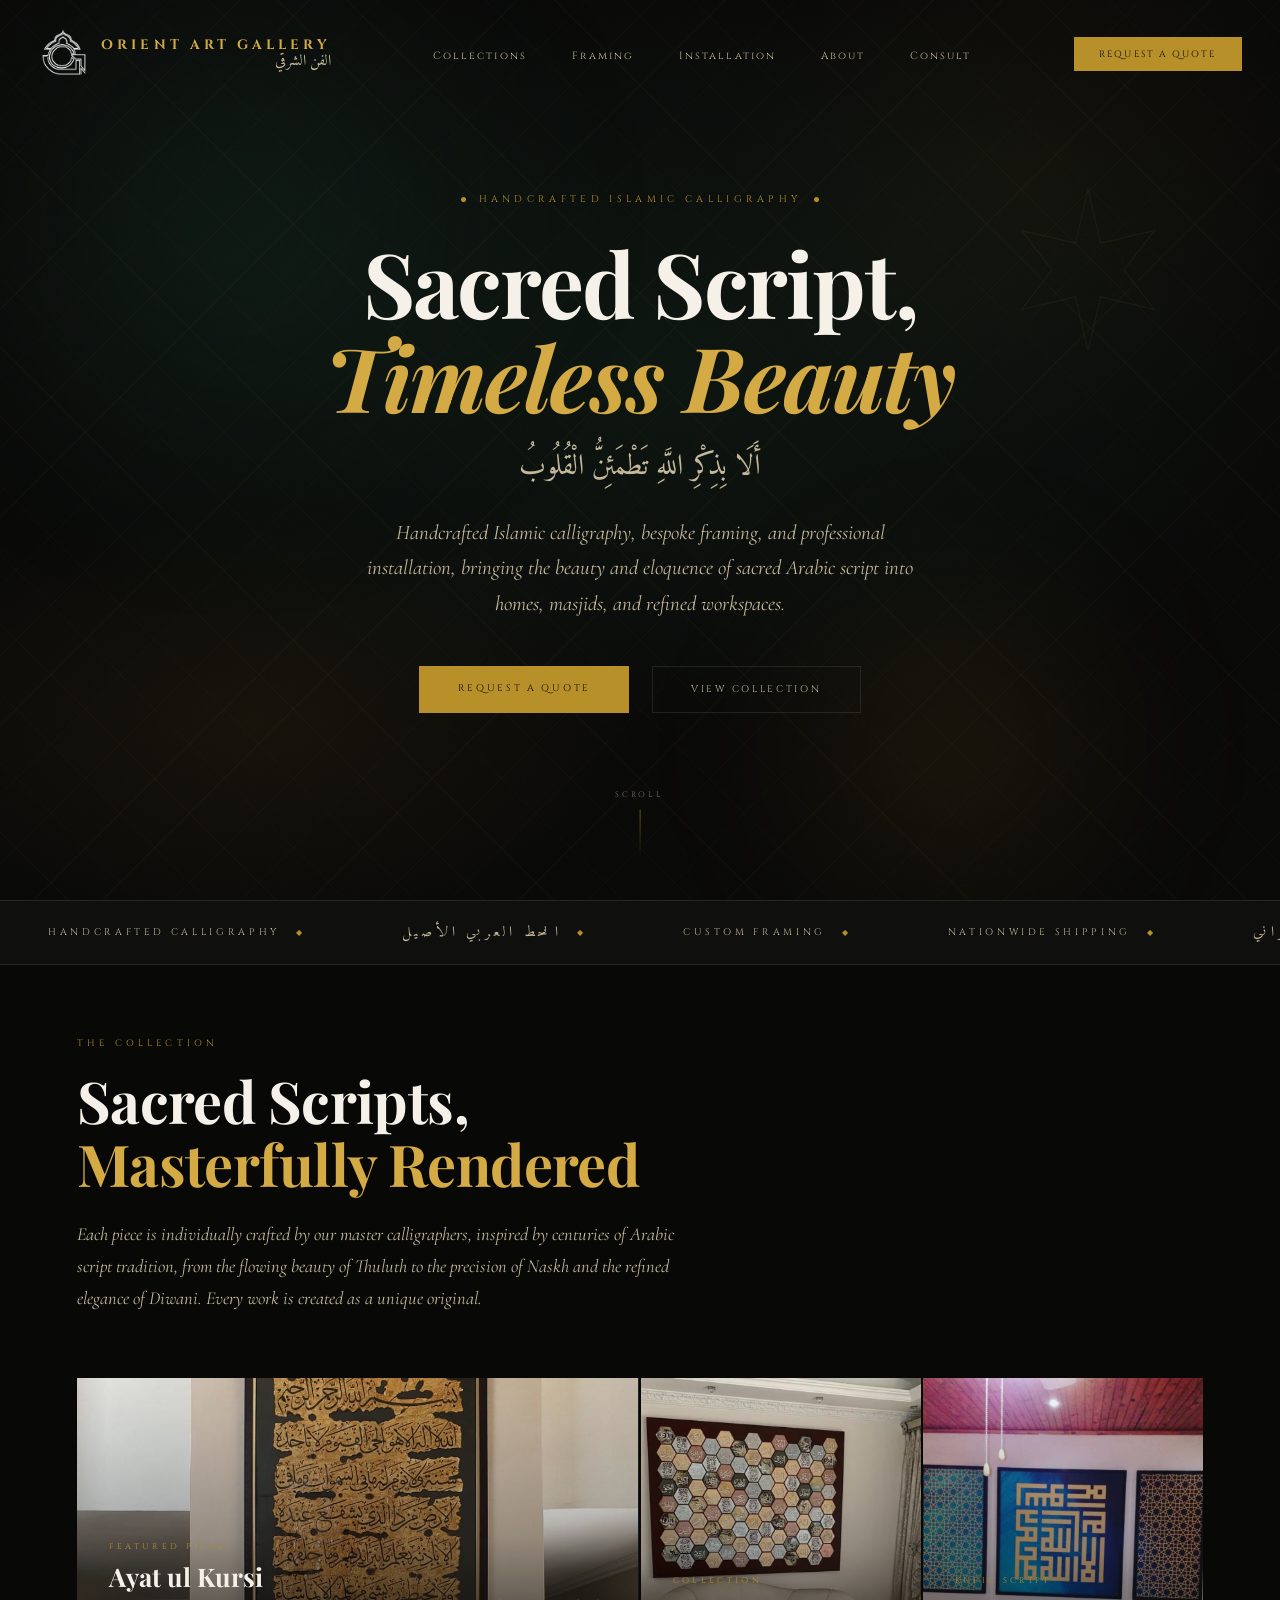
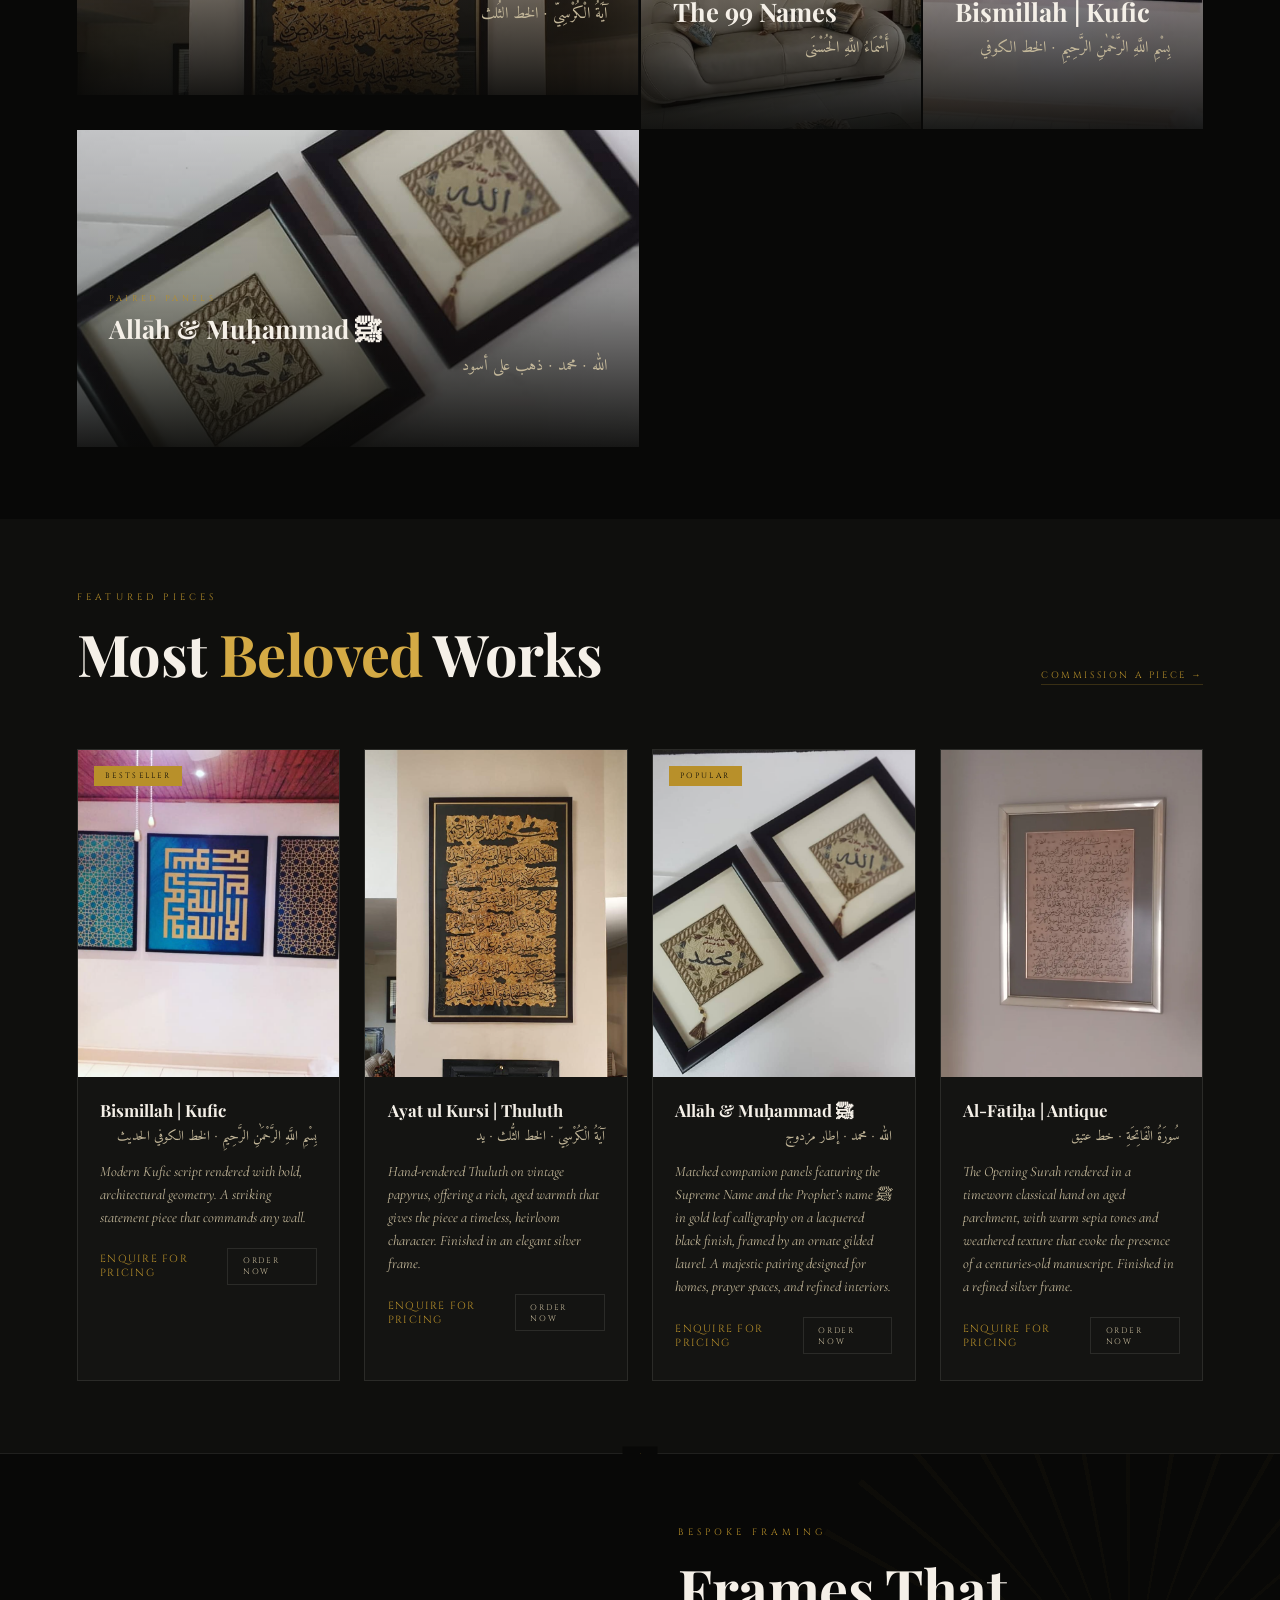
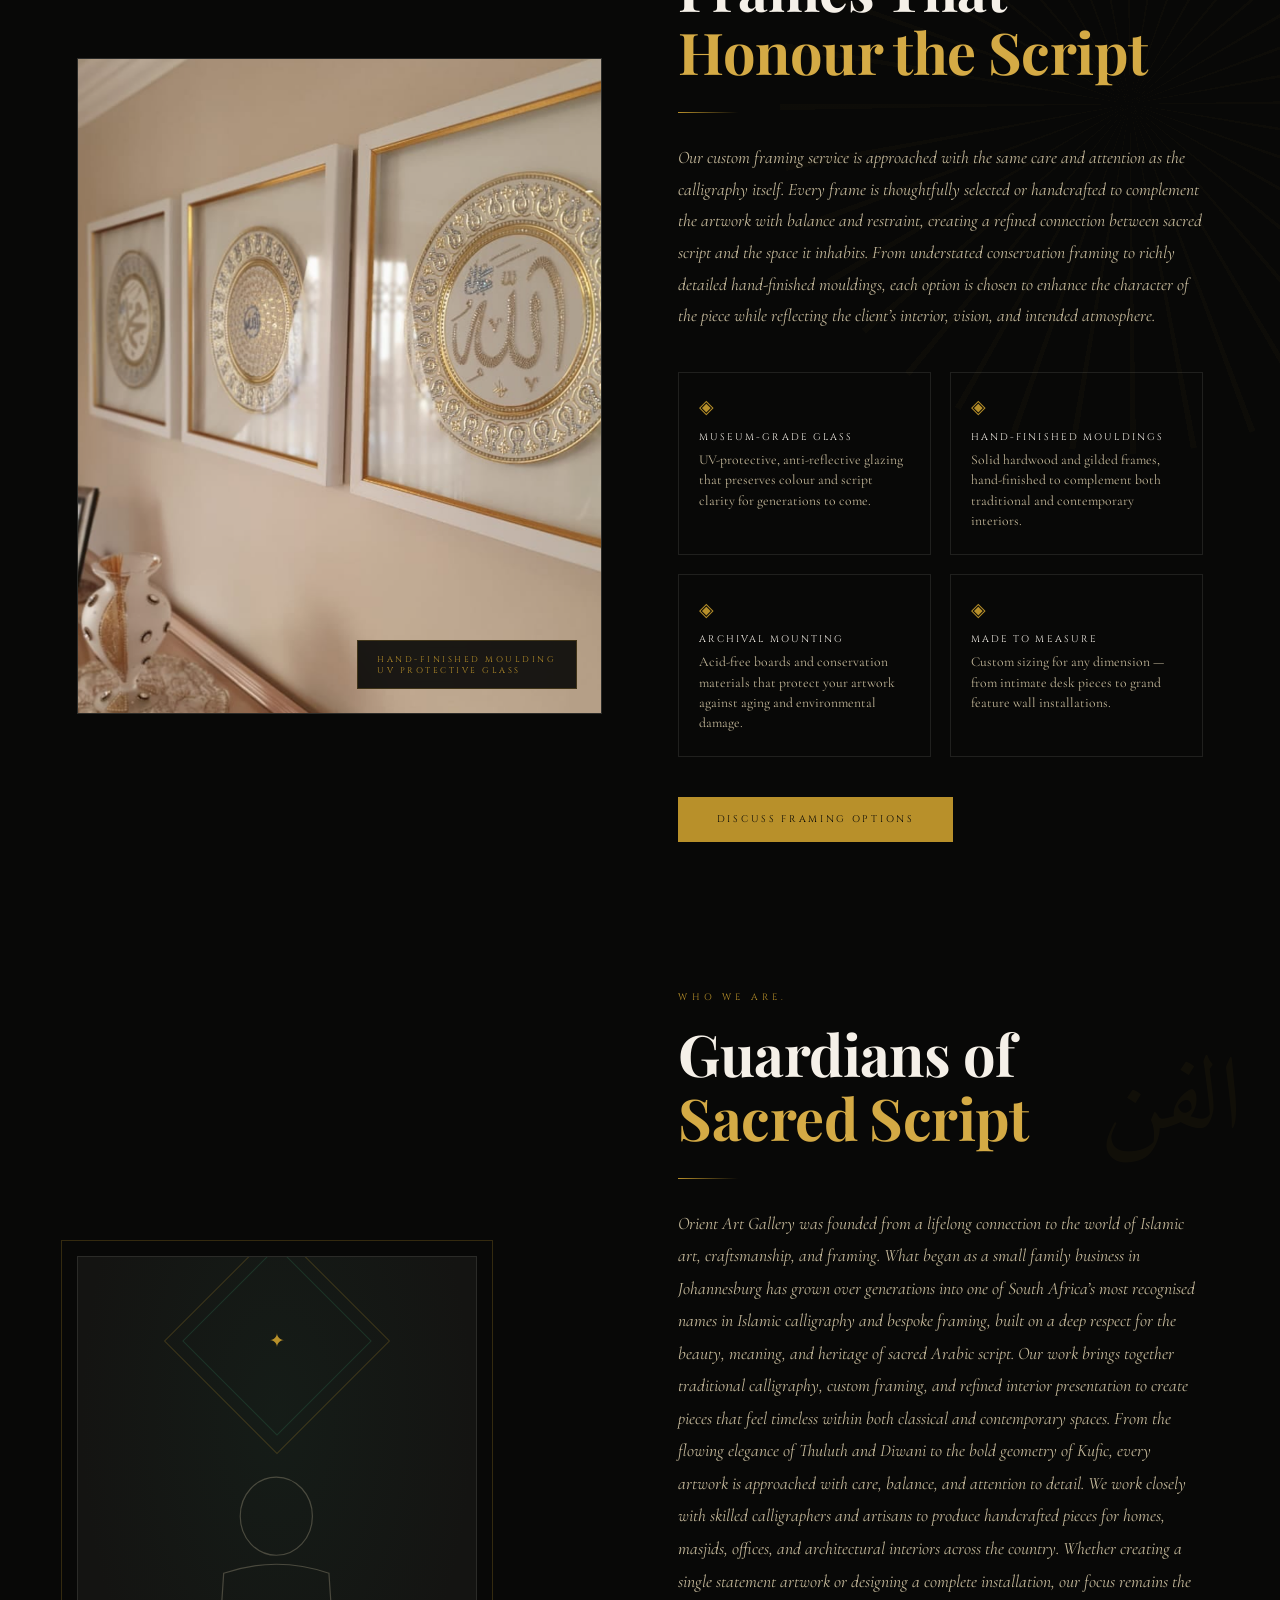
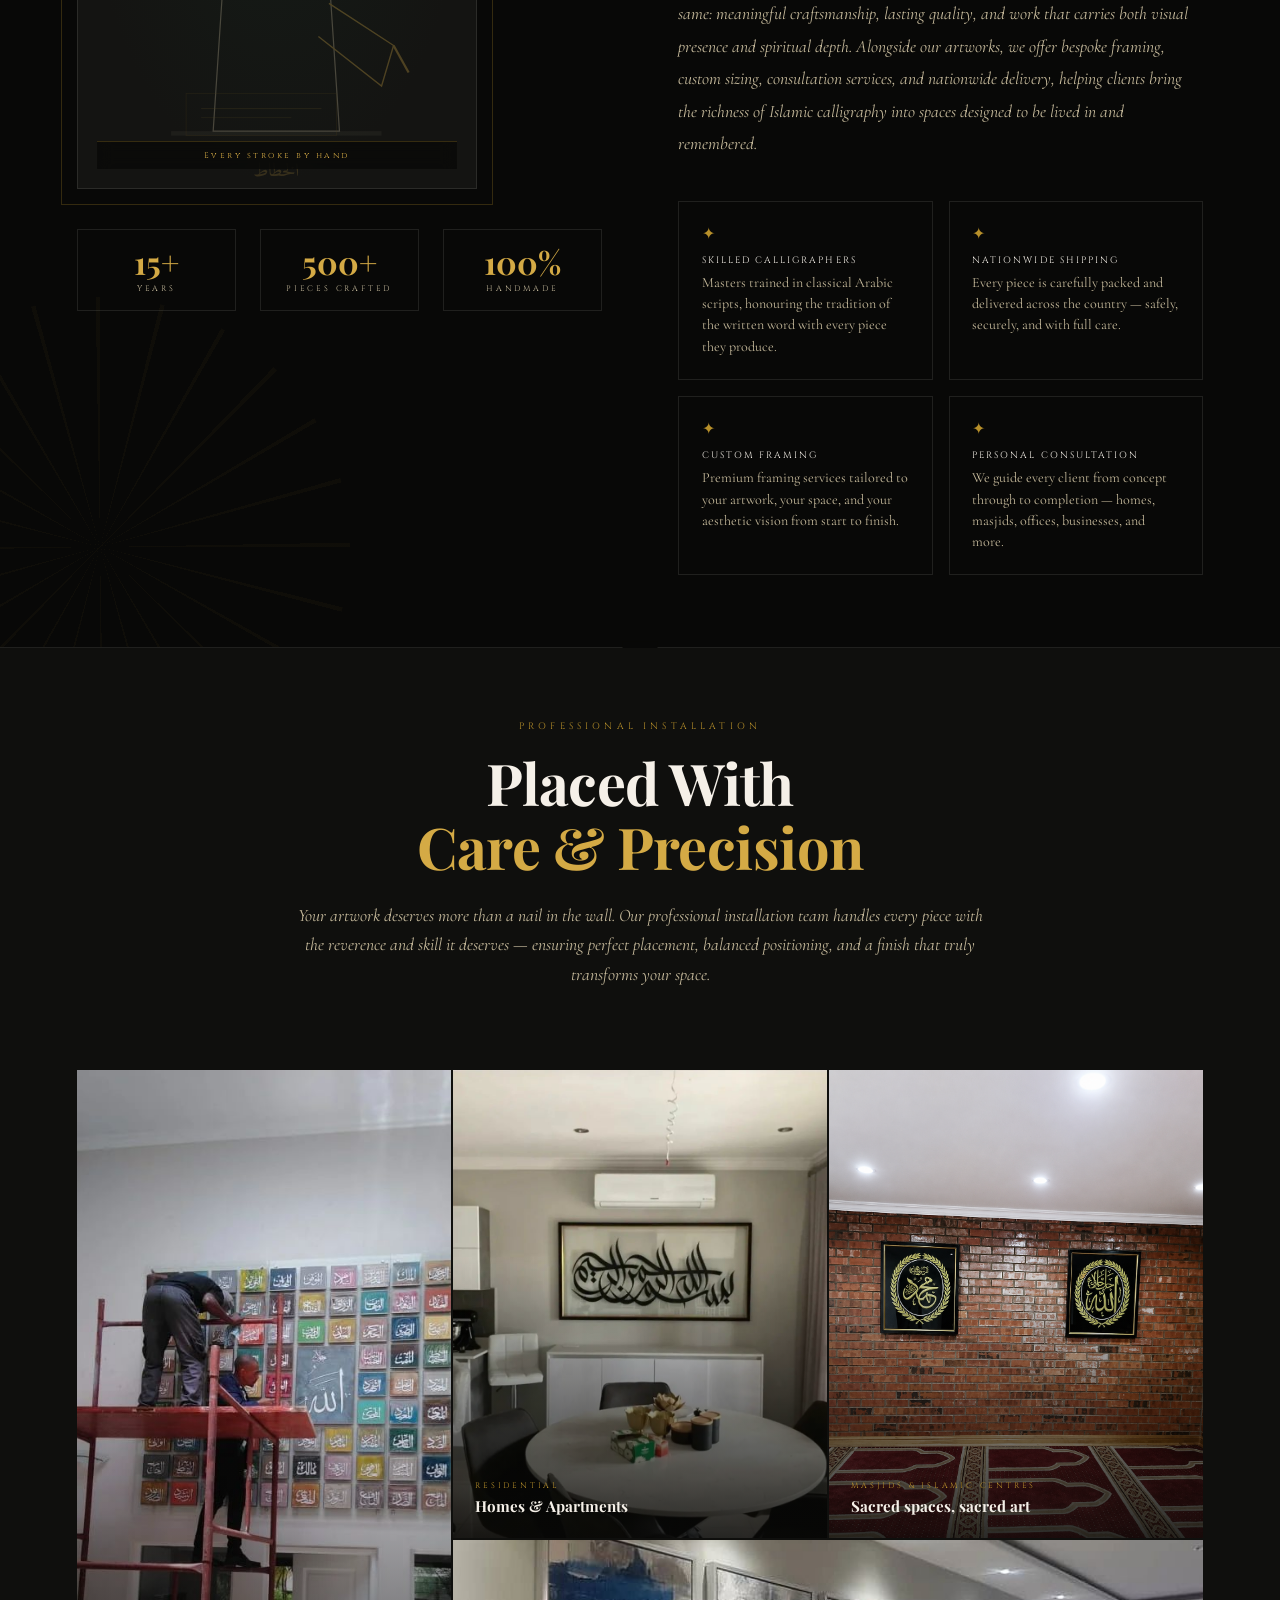
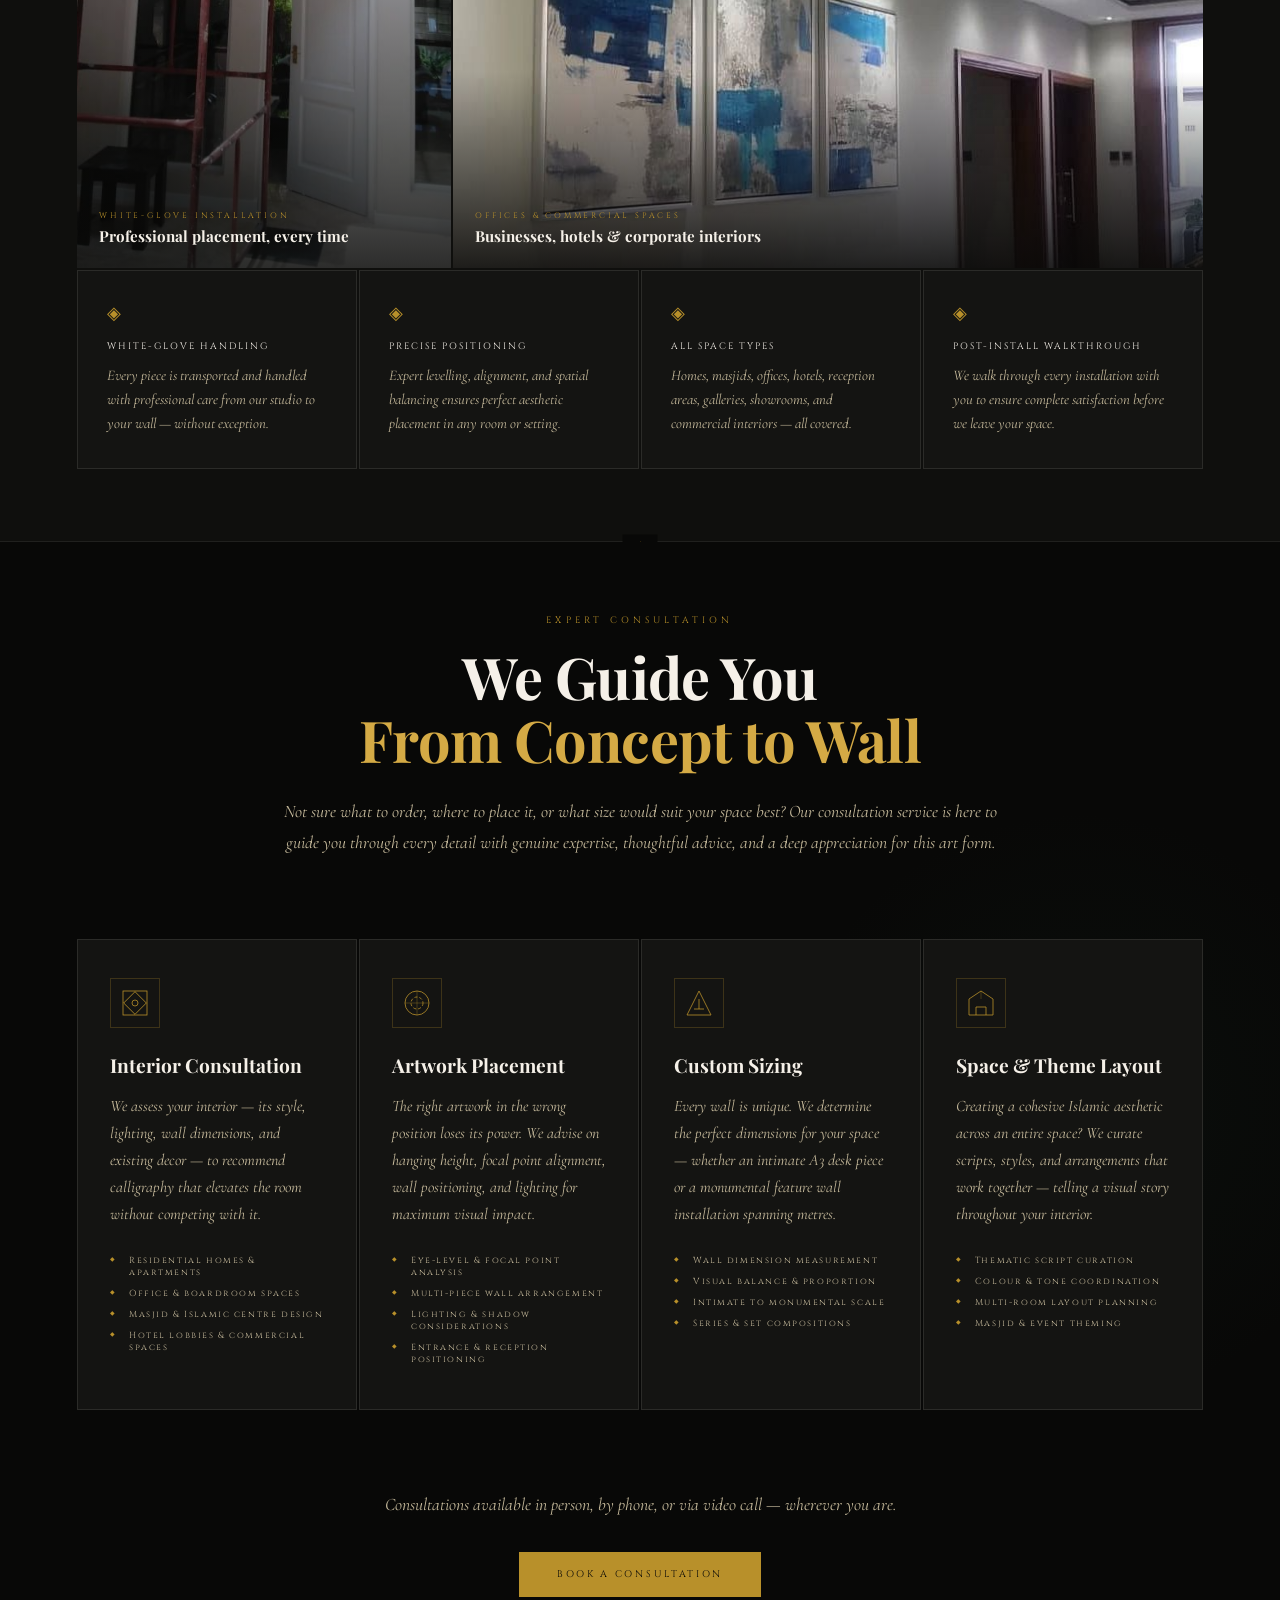
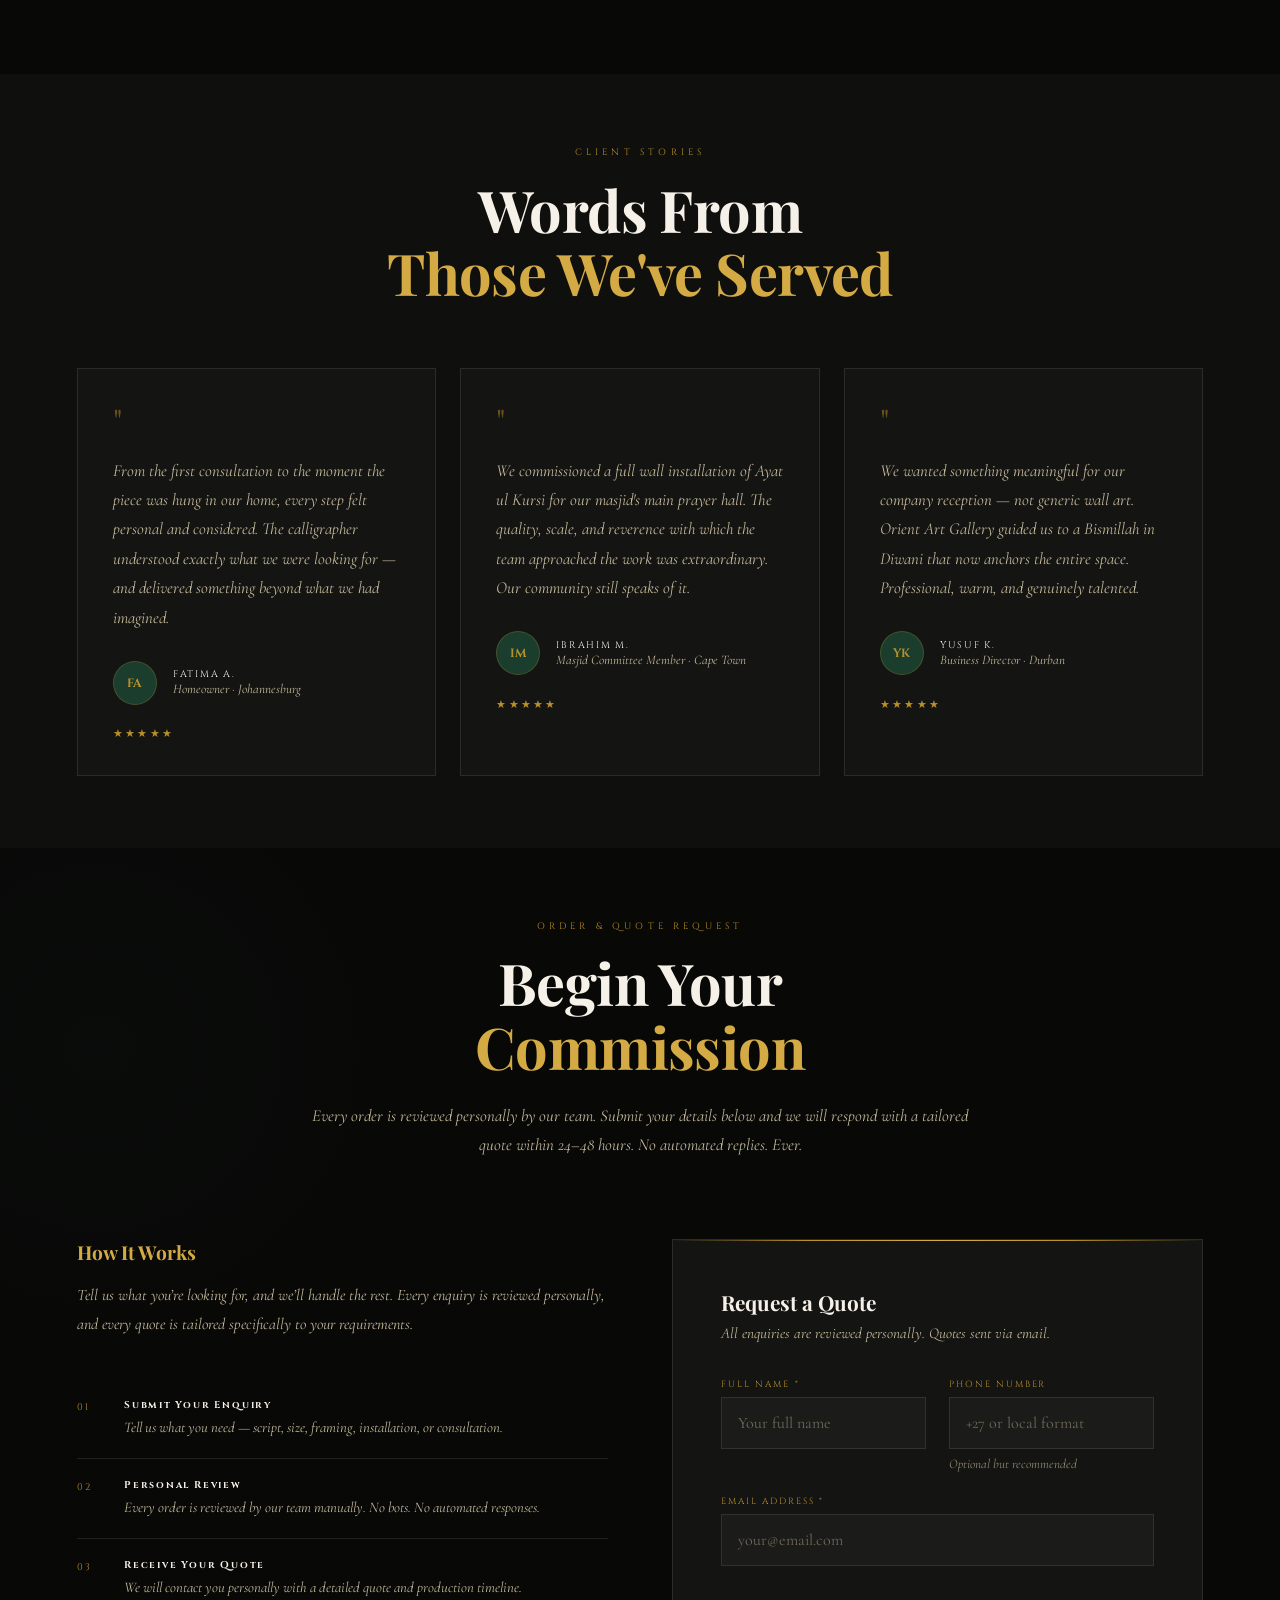
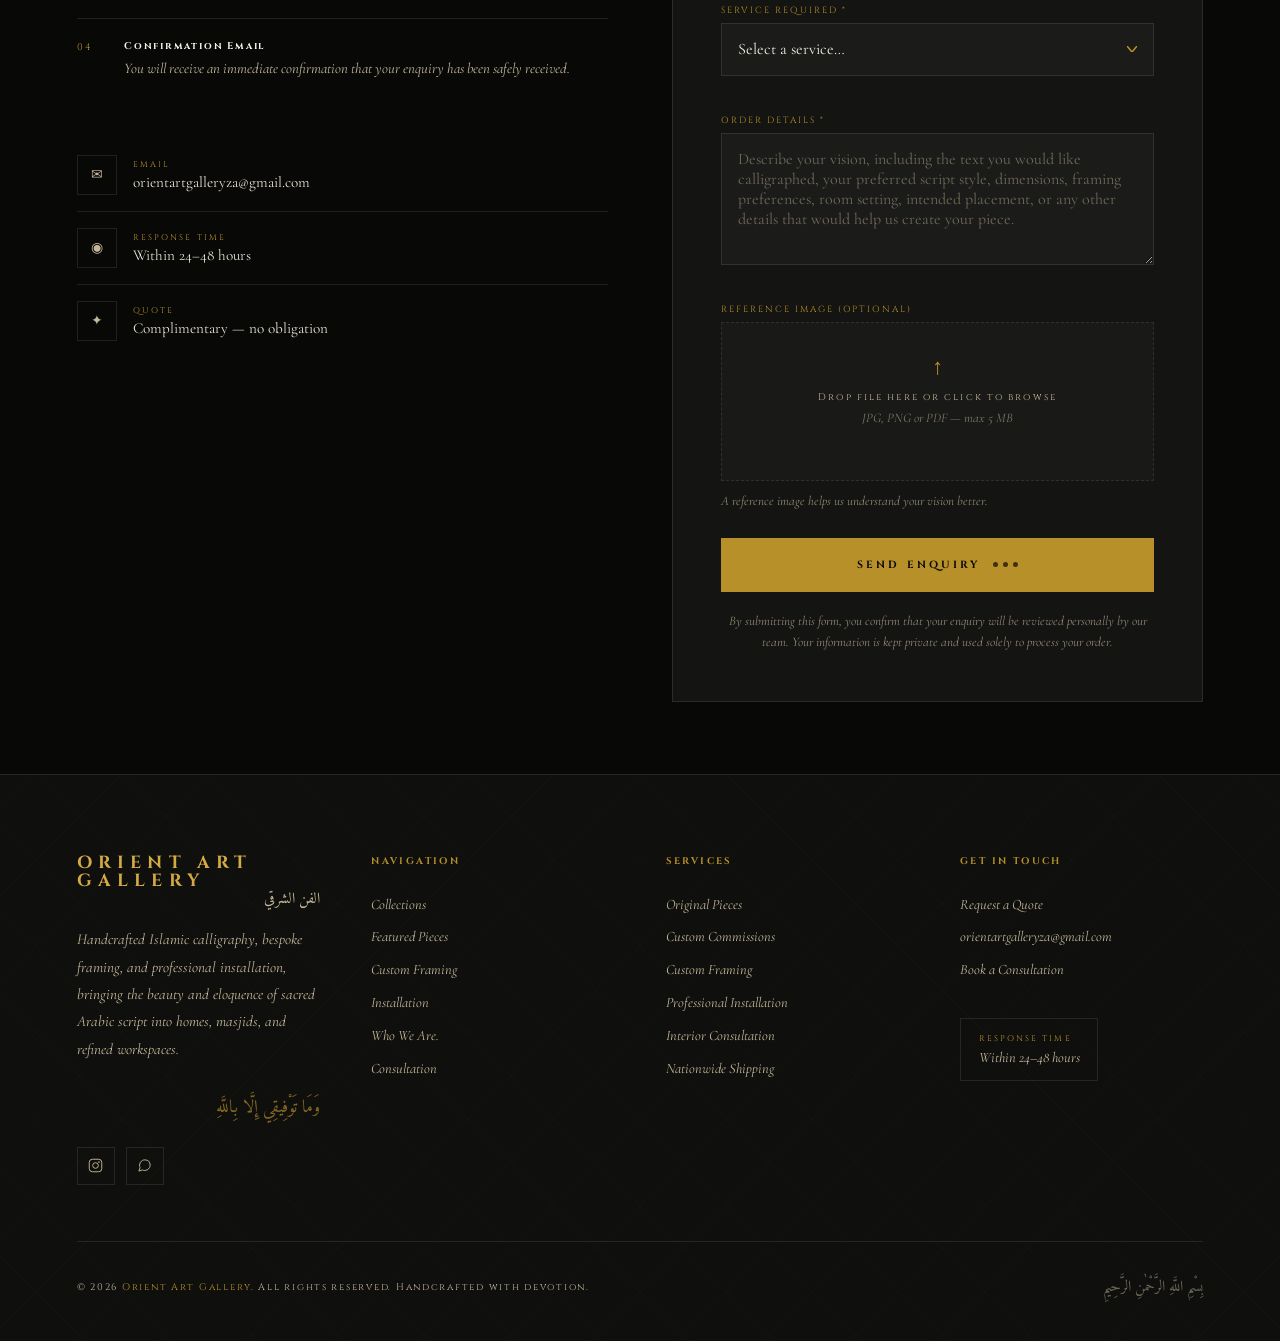
<file: main.html>
<!DOCTYPE html>
<html lang="en" dir="ltr">

<head>
  <meta charset="UTF-8">
  <meta name="viewport" content="width=device-width, initial-scale=1.0">
  <meta name="description"
    content="Orient Art Gallery | Handcrafted Islamic calligraphy, custom framing, professional installation and interior consultation. Nationwide shipping.">
  <meta name="keywords"
    content="Islamic calligraphy, Arabic calligraphy, custom framing, Islamic art, Quran calligraphy, Islamic home decor, masjid art, halal">
  <meta property="og:title" content="Orient Art Gallery | Picture Framers And Art Presentation">
  <meta property="og:description"
    content="Handcrafted Islamic calligraphy for homes, masjids, and businesses. Custom framing, professional installation, and interior consultation.">
  <meta property="og:type" content="website">
  <meta name="theme-color" content="#080807">
  <title>Orient Art Gallery | Picture Framers And Art Presentation</title>

  <!-- Google Fonts -->
  <link rel="preconnect" href="https://fonts.googleapis.com">
  <link rel="preconnect" href="https://fonts.gstatic.com" crossorigin>
  <link
    href="https://fonts.googleapis.com/css2?family=Cinzel:wght@400;600;700&family=Playfair+Display:ital,wght@0,700;1,400;1,700&family=Cormorant+Garamond:ital,wght@0,400;0,500;1,400;1,500&family=Amiri:ital,wght@0,400;0,700;1,400&family=Noto+Naskh+Arabic:wght@400;700&display=swap"
    rel="stylesheet">

  <!-- Styles -->
  <link rel="stylesheet" href="style.css">
</head>

<body>

  <!-- ============================================================
       LOADER
       ============================================================ -->
  <div id="loader" role="status" aria-label="Loading Orient Art Gallery">
    <div class="loader-geo" aria-hidden="true"></div>
    <div class="loader-arabic" aria-label="Bismillah Al-Rahman Al-Raheem">بِسْمِ اللَّهِ الرَّحْمٰنِ الرَّحِيمِ</div>
    <div class="loader-wordmark">ORIENT ART GALLERY</div>
    <div class="loader-line" aria-hidden="true">
      <div class="loader-fill"></div>
    </div>
  </div>

  <!-- ============================================================
       CUSTOM CURSOR (desktop only)
       ============================================================ -->
  <div id="cursor-dot" aria-hidden="true"></div>
  <div id="cursor-ring" aria-hidden="true"></div>

  <!-- ============================================================
       SCROLL PROGRESS BAR
       ============================================================ -->
  <div id="scroll-bar" role="progressbar" aria-label="Page scroll progress" aria-valuemin="0" aria-valuemax="100"></div>

  <!-- ============================================================
       MOBILE OVERLAY
       ============================================================ -->
  <div id="mob-overlay" aria-hidden="true"></div>

  <!-- ============================================================
       NAVBAR
       ============================================================ -->
  <nav id="navbar" role="navigation" aria-label="Main navigation">
    <a href="#hero" class="nav-logo" aria-label="Orient Art Gallery — Return to top">
      <img src="logo.png" alt="Orient Art Logo" class="nav-logo-img">

      <div class="nav-logo-text">
        <span class="nav-logo-main">ORIENT ART GALLERY</span>
        <span class="nav-logo-arabic" lang="ar" dir="rtl">الفن الشرقي</span>
      </div>
    </a>

    <ul class="nav-links" role="list">
      <li><a href="#collections">Collections</a></li>
      <li><a href="#framing">Framing</a></li>
      <li><a href="#installation">Installation</a></li>
      <li><a href="#who-we-are">About</a></li>
      <li><a href="#consultation">Consult</a></li>
    </ul>

    <a href="#contact" class="nav-cta" aria-label="Request a quote">
      <span>REQUEST A QUOTE</span>
    </a>

    <button class="hamburger" id="hamburger" aria-label="Open navigation menu" aria-expanded="false"
      aria-controls="mobile-nav">
      <span></span><span></span><span></span>
    </button>
  </nav>

  <!-- ============================================================
       MOBILE NAV
       ============================================================ -->
  <nav class="mobile-nav" id="mobile-nav" aria-label="Mobile navigation" aria-hidden="true">
    <a href="#collections">Collections</a>
    <a href="#framing">Framing</a>
    <a href="#installation">Installation</a>
    <a href="#who-we-are">About</a>
    <a href="#consultation">Consult</a>
    <a href="#contact" class="nav-cta" style="margin-top:1.2rem;display:inline-block"><span>REQUEST A QUOTE</span></a>
  </nav>

  <!-- ============================================================
       MAIN CONTENT
       ============================================================ -->
  <main id="main-content">

    <!-- ===========================================================
         1. HERO SECTION
         =========================================================== -->
    <section id="hero" aria-label="Welcome to Orient Art Gallery">

      <!-- Background layers -->
      <div class="hero-bg" aria-hidden="true"></div>
      <div class="hero-grain" aria-hidden="true"></div>
      <div class="hero-geo" aria-hidden="true"></div>
      <div class="orb orb-a" aria-hidden="true"></div>
      <div class="orb orb-b" aria-hidden="true"></div>

      <!-- Decorative 8-pointed star -->
      <svg class="hero-star" viewBox="0 0 100 100" fill="none" xmlns="http://www.w3.org/2000/svg" aria-hidden="true">
        <path d="M50 5 L57 35 L87 28 L70 50 L87 72 L57 65 L50 95 L43 65 L13 72 L30 50 L13 28 L43 35 Z" stroke="#b8902a"
          stroke-width="0.6" fill="rgba(184,144,42,0.06)" />
        <circle cx="50" cy="50" r="20" stroke="#b8902a" stroke-width="0.4" fill="none" stroke-dasharray="3 4"
          opacity="0.5" />
      </svg>

      <!-- Canvas for animated Islamic geometric overlay -->
      <canvas id="hero-canvas" aria-hidden="true"></canvas>

      <!-- Hero content -->
      <div class="hero-content">
        <div class="hero-eyebrow">
          <span class="eyebrow-dot" aria-hidden="true"></span>
          HANDCRAFTED ISLAMIC CALLIGRAPHY
          <span class="eyebrow-dot" aria-hidden="true"></span>
        </div>

        <h1 class="hero-h1">
          <span class="line">Sacred Script,</span>
          <span class="line"><em class="gold-text">Timeless Beauty</em></span>
        </h1>

        <p class="hero-arabic" lang="ar" dir="rtl" aria-label="Verily, in the remembrance of Allah do hearts find rest">
          أَلَا بِذِكْرِ اللَّهِ تَطْمَئِنُّ الْقُلُوبُ
        </p>

        <p class="hero-sub">
          Handcrafted Islamic calligraphy, bespoke framing, and professional installation, bringing the beauty and
          eloquence of sacred Arabic script into homes, masjids, and refined workspaces.

        </p>

        <div class="hero-actions">
          <a href="#contact" class="btn-primary">
            <span>REQUEST A QUOTE</span>
          </a>
          <a href="#collections" class="btn-outline">
            <span>VIEW COLLECTION</span>
          </a>
        </div>
      </div>

      <!-- Scroll cue -->
      <div class="scroll-cue" aria-hidden="true">
        <span>SCROLL</span>
        <div class="scroll-cue-line"></div>
      </div>
    </section>

    <!-- ===========================================================
         2. MARQUEE
         =========================================================== -->
    <div id="marquee" aria-hidden="true">
      <div class="marquee-track">
        <div class="marquee-item"><span>HANDCRAFTED CALLIGRAPHY</span><span class="marquee-dot">◆</span></div>
        <div class="marquee-item"><span class="marquee-arabic" lang="ar">الخط العربي الأصيل</span><span
            class="marquee-dot">◆</span></div>
        <div class="marquee-item"><span>CUSTOM FRAMING</span><span class="marquee-dot">◆</span></div>
        <div class="marquee-item"><span>NATIONWIDE SHIPPING</span><span class="marquee-dot">◆</span></div>
        <div class="marquee-item"><span class="marquee-arabic" lang="ar">خط ثُلث · نَسخ · ديواني</span><span
            class="marquee-dot">◆</span></div>
        <div class="marquee-item"><span>PROFESSIONAL INSTALLATION</span><span class="marquee-dot">◆</span></div>
        <div class="marquee-item"><span>INTERIOR CONSULTATION</span><span class="marquee-dot">◆</span></div>
        <div class="marquee-item"><span class="marquee-arabic" lang="ar">الفن الإسلامي</span><span
            class="marquee-dot">◆</span></div>
        <!-- Duplicate for seamless loop -->
        <div class="marquee-item"><span>HANDCRAFTED CALLIGRAPHY</span><span class="marquee-dot">◆</span></div>
        <div class="marquee-item"><span class="marquee-arabic" lang="ar">الخط العربي الأصيل</span><span
            class="marquee-dot">◆</span></div>
        <div class="marquee-item"><span>CUSTOM FRAMING</span><span class="marquee-dot">◆</span></div>
        <div class="marquee-item"><span>NATIONWIDE SHIPPING</span><span class="marquee-dot">◆</span></div>
        <div class="marquee-item"><span class="marquee-arabic" lang="ar">خط ثُلث · نَسخ · ديواني</span><span
            class="marquee-dot">◆</span></div>
        <div class="marquee-item"><span>PROFESSIONAL INSTALLATION</span><span class="marquee-dot">◆</span></div>
        <div class="marquee-item"><span>INTERIOR CONSULTATION</span><span class="marquee-dot">◆</span></div>
        <div class="marquee-item"><span class="marquee-arabic" lang="ar">الفن الإسلامي</span><span
            class="marquee-dot">◆</span></div>
      </div>
    </div>

    <!-- ===========================================================
         3. COLLECTIONS SECTION
         =========================================================== -->
    <section id="collections" aria-labelledby="collections-title">

      <div class="collections-intro reveal">
        <span class="sec-tag">The Collection</span>
        <h2 class="sec-title" id="collections-title">
          Sacred Scripts,<br><span class="g">Masterfully Rendered</span>
        </h2>
        <p>
          Each piece is individually crafted by our master calligraphers, inspired by centuries of Arabic script
          tradition, from the flowing beauty of Thuluth to the precision of Naskh and the refined elegance of Diwani.
          Every work is created as a unique original.

      </div>

      <div class="collections-grid">

        <!-- Featured piece -->
        <article class="col-card col-span-2 large reveal d1" aria-label="Featured collection piece: Ayat ul Kursi">
          <div class="col-art has-image">
            <img src="ayatul kursi thuluth hand calligraphy.png"
              alt="Ayat ul Kursi — hand-rendered Thuluth calligraphy on aged papyrus, elegantly framed" loading="lazy"
              decoding="async">
            <div class="col-art-inner" role="img" aria-label="Ayat ul Kursi calligraphy in Thuluth script — placeholder"
              aria-hidden="true">

              <svg viewBox="0 0 140 120" fill="none" xmlns="http://www.w3.org/2000/svg" width="80%" opacity="0.75">
                <circle cx="70" cy="60" r="50" stroke="#b8902a" stroke-width="0.4" stroke-dasharray="5 4" />
                <circle cx="70" cy="60" r="35" stroke="#b8902a" stroke-width="0.3" />
                <text x="70" y="55" text-anchor="middle" font-family="Amiri,serif" font-size="22"
                  fill="#d4aa45">اللهُ</text>
                <text x="70" y="74" text-anchor="middle" font-family="Amiri,serif" font-size="11" fill="#c4b89a"
                  opacity="0.8">لَا إِلَٰهَ إِلَّا هُوَ الْحَيُّ الْقَيُّومُ</text>
              </svg>
            </div>
          </div>
          <div class="col-overlay"></div>
          <div class="col-info">
            <span class="col-tag">FEATURED PIECE</span>
            <h3 class="col-title">Ayat ul Kursi</h3>
            <p class="col-arabic" lang="ar" dir="rtl">آيَةُ الْكُرْسِيّ · الخط الثُلث</p>
            <a href="#contact" class="col-btn">INQUIRE NOW</a>
          </div>
        </article>

        <!-- The 99 Names -->
        <article class="col-card reveal d2" aria-label="The 99 Names of Allah">
          <div class="col-art has-image">
            <img src="99 names of allah hexagon.png"
              alt="The 99 Names of Allah — hexagonal mosaic calligraphy, each name in its own gilded cell"
              loading="lazy" decoding="async">
            <div class="col-art-inner" role="img" aria-label="The 99 Names of Allah — placeholder" aria-hidden="true">
              <svg viewBox="0 0 100 100" fill="none" width="65%" opacity="0.7">
                <rect x="15" y="15" width="70" height="70" stroke="#b8902a" stroke-width="0.5" />
                <rect x="22" y="22" width="56" height="56" stroke="#b8902a" stroke-width="0.3"
                  transform="rotate(45 50 50)" />
                <text x="50" y="55" text-anchor="middle" font-family="Amiri,serif" font-size="18"
                  fill="#d4aa45">الله</text>
              </svg>
            </div>
          </div>
          <div class="col-overlay"></div>
          <div class="col-info">
            <span class="col-tag">COLLECTION</span>
            <h3 class="col-title">The 99 Names</h3>
            <p class="col-arabic" lang="ar" dir="rtl">أَسْمَاءُ اللَّهِ الْحُسْنَى</p>
            <a href="#contact" class="col-btn">INQUIRE NOW</a>
          </div>
        </article>

        <!-- Bismillah — Kufic -->
        <article class="col-card reveal d3" aria-label="Bismillah in modern Kufic script">
          <div class="col-art has-image">
            <img src="bismillah kufic.png"
              alt="Bismillah — modern Kufic geometric script, bold angular letterforms in gold" loading="lazy"
              decoding="async">
            <div class="col-art-inner" role="img" aria-label="Bismillah Kufic — placeholder" aria-hidden="true">
              <svg viewBox="0 0 100 100" fill="none" width="65%" opacity="0.7">
                <rect x="10" y="30" width="80" height="40" stroke="#b8902a" stroke-width="0.5" fill="none" />
                <text x="50" y="55" text-anchor="middle" font-family="Amiri,serif" font-size="14" fill="#d4aa45">بسم
                  الله</text>
              </svg>
            </div>
          </div>
          <div class="col-overlay"></div>
          <div class="col-info">
            <span class="col-tag">KUFIC SCRIPT</span>
            <h3 class="col-title">Bismillah | Kufic</h3>
            <p class="col-arabic" lang="ar" dir="rtl">بِسْمِ اللَّهِ الرَّحْمٰنِ الرَّحِيمِ · الخط الكوفي</p>
            <a href="#contact" class="col-btn">INQUIRE NOW</a>
          </div>
        </article>

        <!-- Custom Commissions -->
        <article class="col-card col-span-2 large reveal d4" aria-label="Custom commission calligraphy">
          <div class="col-art has-image">
            <img src="allah muhammed.png"
              alt="Allāh and Muhammad — paired calligraphy panels in gold leaf on black lacquer, encircled by a laurel wreath"
              loading="lazy" decoding="async">
            <div class="col-art-inner" role="img" aria-label="Custom commission calligraphy — placeholder"
              aria-hidden="true">
              <svg viewBox="0 0 140 120" fill="none" width="80%" opacity="0.7">
                <path d="M70 10 L130 45 L130 95 L70 110 L10 95 L10 45 Z" stroke="#b8902a" stroke-width="0.4"
                  fill="none" />
                <path d="M70 25 L115 52 L115 88 L70 98 L25 88 L25 52 Z" stroke="#b8902a" stroke-width="0.3" fill="none"
                  opacity="0.5" />
                <text x="70" y="62" text-anchor="middle" font-family="Amiri,serif" font-size="18" fill="#d4aa45">بسم
                  الله</text>
                <text x="70" y="80" text-anchor="middle" font-family="Amiri,serif" font-size="10" fill="#c4b89a"
                  opacity="0.7">الرحمن الرحيم</text>
              </svg>
            </div>
          </div>
          <div class="col-overlay"></div>
          <div class="col-info">
            <span class="col-tag">PAIRED PANELS</span>
            <h3 class="col-title">Allāh &amp; Muḥammad ﷺ</h3>
            <p class="col-arabic" lang="ar" dir="rtl">الله · محمد · ذهب على أسود</p>
            <a href="#contact" class="col-btn">INQUIRE NOW</a>
          </div>
        </article>

      </div>
    </section>

    <!-- ===========================================================
         4. BEST SELLERS / FEATURED PIECES
         =========================================================== -->
    <section id="bestsellers" aria-labelledby="bestsellers-title">

      <div class="bestsellers-header reveal">
        <div>
          <span class="sec-tag">Featured Pieces</span>
          <h2 class="sec-title" id="bestsellers-title">
            Most <span class="g">Beloved</span> Works
          </h2>
        </div>
        <a href="#contact" class="see-all" aria-label="Commission a custom piece">COMMISSION A PIECE →</a>
      </div>

      <div class="bestsellers-grid">

        <article class="product-card reveal d1">
          <div class="product-art has-image">
            <img src="bismillah kufic.png"
              alt="Bismillah in modern Kufic script — geometric angular letterforms in gold" loading="lazy"
              decoding="async">
            <div class="product-art-inner" role="img" aria-label="Bismillah calligraphy in Kufic script — placeholder"
              aria-hidden="true">
              <svg viewBox="0 0 80 80" fill="none" width="70%" opacity="0.7">
                <text x="40" y="42" text-anchor="middle" font-family="Amiri,serif" font-size="18" fill="#d4aa45">بسم
                  الله</text>
              </svg>
            </div>
            <div class="product-badge">BESTSELLER</div>
          </div>
          <div class="product-info">
            <h3 class="product-title">Bismillah | Kufic</h3>
            <span class="product-arabic" lang="ar" dir="rtl">بِسْمِ اللَّهِ الرَّحْمَٰنِ الرَّحِيمِ · الخط الكوفي
              الحديث</span>
            <p class="product-desc">Modern Kufic script rendered with bold, architectural geometry. A striking statement
              piece that commands any wall.</p>
            <div class="product-footer">
              <span class="product-price">ENQUIRE FOR PRICING</span>
              <a href="#contact" class="product-view">ORDER NOW</a>
            </div>
          </div>
        </article>

        <article class="product-card reveal d2">
          <div class="product-art has-image">
            <img src="ayatul kursi thuluth hand calligraphy.png"
              alt="Ayat ul Kursi — hand-rendered Thuluth calligraphy on aged papyrus in a silver frame" loading="lazy"
              decoding="async">
            <div class="product-art-inner" role="img" aria-label="Ayat ul Kursi in Thuluth style — placeholder"
              aria-hidden="true">
              <svg viewBox="0 0 80 80" fill="none" width="70%" opacity="0.7">
                <circle cx="40" cy="40" r="28" stroke="#b8902a" stroke-width="0.5" />
                <text x="40" y="37" text-anchor="middle" font-family="Amiri,serif" font-size="11" fill="#d4aa45">آيَةُ
                  الْكُرْسِيّ</text>
                <text x="40" y="52" text-anchor="middle" font-family="Amiri,serif" font-size="9" fill="#c4b89a"
                  opacity="0.7">الثُّلث</text>
              </svg>
            </div>
          </div>
          <div class="product-info">
            <h3 class="product-title">Ayat ul Kursi | Thuluth</h3>
            <span class="product-arabic" lang="ar" dir="rtl">آيَةُ الْكُرْسِيّ · الخط الثُّلث · يد</span>
            <p class="product-desc">Hand-rendered Thuluth on vintage papyrus, offering a rich, aged warmth that gives
              the piece a timeless, heirloom character. Finished in an elegant silver frame.</p>
            <div class="product-footer">
              <span class="product-price">ENQUIRE FOR PRICING</span>
              <a href="#contact" class="product-view">ORDER NOW</a>
            </div>
          </div>
        </article>

        <article class="product-card reveal d3">
          <div class="product-art has-image">
            <img src="allah muhammed.png"
              alt="Allāh and Muhammad — paired gold-on-black lacquered panels with laurel wreath border" loading="lazy"
              decoding="async">
            <div class="product-art-inner" role="img" aria-label="Allah and Muhammad paired panels — placeholder"
              aria-hidden="true">
              <svg viewBox="0 0 80 80" fill="none" width="70%" opacity="0.7">
                <text x="40" y="50" text-anchor="middle" font-family="Amiri,serif" font-size="32"
                  fill="#d4aa45">الله</text>
              </svg>
            </div>
            <div class="product-badge">POPULAR</div>
          </div>
          <div class="product-info">
            <h3 class="product-title">Allāh &amp; Muḥammad ﷺ</h3>
            <span class="product-arabic" lang="ar" dir="rtl">الله · محمد · إطار مزدوج</span>
            <p class="product-desc">Matched companion panels featuring the Supreme Name and the Prophet’s name ﷺ in gold
              leaf calligraphy on a lacquered black finish, framed by an ornate gilded laurel. A majestic pairing
              designed for homes, prayer spaces, and refined interiors.</p>
            <div class="product-footer">
              <span class="product-price">ENQUIRE FOR PRICING</span>
              <a href="#contact" class="product-view">ORDER NOW</a>
            </div>
          </div>
        </article>

        <article class="product-card reveal d4">
          <div class="product-art has-image">
            <img src="fatiha.png" alt="Surah Al-Fatiha — antique-style script on aged parchment, silver-framed"
              loading="lazy" decoding="async">
            <div class="product-art-inner" role="img" aria-label="Surah Al-Fatiha antique calligraphy — placeholder"
              aria-hidden="true">
              <svg viewBox="0 0 80 80" fill="none" width="70%" opacity="0.7">
                <rect x="12" y="12" width="56" height="56" stroke="#b8902a" stroke-width="0.5" fill="none" />
                <rect x="20" y="20" width="40" height="40" stroke="#b8902a" stroke-width="0.3" fill="none"
                  transform="rotate(45 40 40)" />
                <text x="40" y="44" text-anchor="middle" font-family="Amiri,serif" font-size="10"
                  fill="#d4aa45">الفاتحة</text>
              </svg>
            </div>
          </div>
          <div class="product-info">
            <h3 class="product-title">Al-Fātiḥa | Antique</h3>
            <span class="product-arabic" lang="ar" dir="rtl">سُورَةُ الْفَاتِحَةِ · خط عتيق</span>
            <p class="product-desc"> The Opening Surah rendered in a timeworn classical hand on aged parchment, with
              warm sepia tones and weathered texture that evoke the presence of a centuries-old manuscript. Finished in
              a refined silver frame.</p>
            <div class="product-footer">
              <span class="product-price">ENQUIRE FOR PRICING</span>
              <a href="#contact" class="product-view">ORDER NOW</a>
            </div>
          </div>
        </article>

      </div>
    </section>

    <!-- Geometric Divider -->
    <div class="geo-divider" aria-hidden="true"></div>

    <!-- ===========================================================
         5. CUSTOM FRAMING SECTION
         =========================================================== -->
    <section id="framing" aria-labelledby="framing-title">
      <div class="framing-geo-bg" aria-hidden="true"></div>

      <div class="framing-grid">

        <!-- Visual: Framed piece illustration -->
        <div class="framing-visual reveal d1">
          <div class="framing-frame-wrap">
            <!-- TO ADD IMAGE: <img src="custom-frame.jpg" alt="Beautifully framed Islamic calligraphy"> and add class "has-image" to .framing-frame -->
            <div class="framing-frame has-image">
              <img src="frames.png"
                alt="Surah Al-Fatiha antique calligraphy in a hand-finished silver frame — framing example"
                loading="lazy" decoding="async">
              <div class="framing-frame-inner">
                <svg viewBox="0 0 100 120" fill="none" width="60%" opacity="0.6">
                  <text x="50" y="50" text-anchor="middle" font-family="Amiri,serif" font-size="20" fill="#d4aa45">بسم
                    الله</text>
                  <text x="50" y="70" text-anchor="middle" font-family="Amiri,serif" font-size="12" fill="#c4b89a"
                    opacity="0.7">الرحمن الرحيم</text>
                </svg>
              </div>
              <div class="framing-label" aria-hidden="true">
                <span>HAND-FINISHED MOULDING</span>
                <span>UV PROTECTIVE GLASS</span>
              </div>
            </div>
          </div>
        </div>

        <!-- Body text -->
        <div class="framing-body reveal d2">
          <span class="sec-tag">Bespoke Framing</span>
          <h2 class="sec-title" id="framing-title">
            Frames That<br><span class="g">Honour the Script</span>
          </h2>
          <div class="gold-sep"></div>

          <p>
            Our custom framing service is approached with the same care and attention as the calligraphy itself. Every
            frame is thoughtfully selected or handcrafted to complement the artwork with balance and restraint, creating
            a refined connection between sacred script and the space it inhabits.

            From understated conservation framing to richly detailed hand-finished mouldings, each option is chosen to
            enhance the character of the piece while reflecting the client’s interior, vision, and intended atmosphere.

          </p>

          <div class="framing-features">
            <div class="framing-feat reveal d3">
              <div class="framing-feat-icon">◈</div>
              <span class="framing-feat-title">MUSEUM-GRADE GLASS</span>
              <p>UV-protective, anti-reflective glazing that preserves colour and script clarity for generations to
                come.</p>
            </div>
            <div class="framing-feat reveal d4">
              <div class="framing-feat-icon">◈</div>
              <span class="framing-feat-title">HAND-FINISHED MOULDINGS</span>
              <p>Solid hardwood and gilded frames, hand-finished to complement both traditional and contemporary
                interiors.</p>
            </div>
            <div class="framing-feat reveal d3">
              <div class="framing-feat-icon">◈</div>
              <span class="framing-feat-title">ARCHIVAL MOUNTING</span>
              <p>Acid-free boards and conservation materials that protect your artwork against aging and environmental
                damage.</p>
            </div>
            <div class="framing-feat reveal d4">
              <div class="framing-feat-icon">◈</div>
              <span class="framing-feat-title">MADE TO MEASURE</span>
              <p>Custom sizing for any dimension — from intimate desk pieces to grand feature wall installations.</p>
            </div>
          </div>

          <a href="#contact" class="btn-primary">
            <span>DISCUSS FRAMING OPTIONS</span>
          </a>
        </div>

      </div>
    </section>

  
    <section id="who-we-are" aria-labelledby="who-title">
      <div class="about-geo-bg" aria-hidden="true"></div>
      <div class="about-arabic-accent" aria-hidden="true" lang="ar">الفن</div>

      <div class="about-grid">

        <div class="about-visual-col reveal d1">
          <div class="about-frame-wrap">
            <div class="about-frame-bg" aria-hidden="true"></div>
            <div class="about-frame-main">
              <div class="about-geo-center" aria-hidden="true"></div>
              <div class="calligrapher-scene" aria-hidden="true">
                <svg viewBox="0 0 180 220" fill="none" xmlns="http://www.w3.org/2000/svg" width="68%" opacity="0.30">
                  <ellipse cx="90" cy="42" rx="24" ry="26" stroke="#c4b89a" stroke-width="0.8" />
                  <path d="M55 80 Q90 68 125 80 L132 185 H48 Z" stroke="#c4b89a" stroke-width="0.8" fill="none" />
                  <path d="M125 100 L168 128 L160 155 L118 122" stroke="#d4aa45" stroke-width="0.9" fill="none" />
                  <line x1="168" y1="128" x2="178" y2="146" stroke="#d4aa45" stroke-width="1.5" />
                  <rect x="20" y="185" width="140" height="3" fill="#c4b89a" opacity="0.2" />
                  <rect x="30" y="160" width="100" height="28" stroke="#b8902a" stroke-width="0.5" fill="none"
                    opacity="0.3" />
                  <line x1="40" y1="170" x2="120" y2="170" stroke="#d4aa45" stroke-width="0.5" opacity="0.4" />
                  <line x1="40" y1="176" x2="100" y2="176" stroke="#d4aa45" stroke-width="0.5" opacity="0.3" />
                  <text x="90" y="215" text-anchor="middle" font-family="Amiri,serif" font-size="13" fill="#d4aa45"
                    opacity="0.6">الخطّاط</text>
                </svg>
              </div>
              <div class="about-frame-caption" aria-hidden="true">
                <span>Every stroke by hand</span>
              </div>
            </div>
          </div>

          <div class="about-stats-row reveal d2">
            <div class="about-stat">
              <span class="about-stat-num">15+</span>
              <span class="about-stat-lbl">YEARS</span>
            </div>
            <div class="about-stat">
              <span class="about-stat-num">500+</span>
              <span class="about-stat-lbl">PIECES CRAFTED</span>
            </div>
            <div class="about-stat">
              <span class="about-stat-num">100%</span>
              <span class="about-stat-lbl">HANDMADE</span>
            </div>
          </div>
        </div>

        <div class="about-body-col reveal d2">
          <span class="sec-tag">Who We Are.</span>
          <h2 class="sec-title" id="who-title">
            Guardians of<br><span class="g">Sacred Script</span>
          </h2>
          <div class="gold-sep"></div>

          <p>
            Orient Art Gallery was founded from a lifelong connection to the world of Islamic art, craftsmanship, and
            framing. What began as a small family business in Johannesburg has grown over generations into one of South
            Africa’s most recognised names in Islamic calligraphy and bespoke framing, built on a deep respect for the
            beauty, meaning, and heritage of sacred Arabic script.

            Our work brings together traditional calligraphy, custom framing, and refined interior presentation to
            create pieces that feel timeless within both classical and contemporary spaces. From the flowing elegance of
            Thuluth and Diwani to the bold geometry of Kufic, every artwork is approached with care, balance, and
            attention to detail.

            We work closely with skilled calligraphers and artisans to produce handcrafted pieces for homes, masjids,
            offices, and architectural interiors across the country. Whether creating a single statement artwork or
            designing a complete installation, our focus remains the same: meaningful craftsmanship, lasting quality,
            and work that carries both visual presence and spiritual depth.

            Alongside our artworks, we offer bespoke framing, custom sizing, consultation services, and nationwide
            delivery, helping clients bring the richness of Islamic calligraphy into spaces designed to be lived in and
            remembered.
          </p>

          <div class="about-values">
            <div class="about-val reveal d3">
              <div class="about-val-icon">✦</div>
              <span class="about-val-title">SKILLED CALLIGRAPHERS</span>
              <p>Masters trained in classical Arabic scripts, honouring the tradition of the written word with every
                piece they produce.</p>
            </div>
            <div class="about-val reveal d4">
              <div class="about-val-icon">✦</div>
              <span class="about-val-title">NATIONWIDE SHIPPING</span>
              <p>Every piece is carefully packed and delivered across the country — safely, securely, and with full
                care.</p>
            </div>
            <div class="about-val reveal d3">
              <div class="about-val-icon">✦</div>
              <span class="about-val-title">CUSTOM FRAMING</span>
              <p>Premium framing services tailored to your artwork, your space, and your aesthetic vision from start to
                finish.</p>
            </div>
            <div class="about-val reveal d4">
              <div class="about-val-icon">✦</div>
              <span class="about-val-title">PERSONAL CONSULTATION</span>
              <p>We guide every client from concept through to completion — homes, masjids, offices, businesses, and
                more.</p>
            </div>
          </div>
        </div>

      </div>
    </section>

    <div class="geo-divider" aria-hidden="true"></div>


    <section id="installation" aria-labelledby="installation-title">

      <div class="installation-header reveal">
        <span class="sec-tag">Professional Installation</span>
        <h2 class="sec-title" id="installation-title">
          Placed With<br><span class="g">Care &amp; Precision</span>
        </h2>
        <p>
          Your artwork deserves more than a nail in the wall. Our professional installation team handles every piece
          with the reverence and skill it deserves — ensuring perfect placement, balanced positioning, and a finish that
          truly transforms your space.
        </p>
      </div>

      <div class="install-grid">

        <div class="install-item main reveal d1">
          <div class="install-art has-image">
            <img src="installation.jpg" alt="Professional team installing Islamic calligraphy artwork" loading="lazy"
              decoding="async">
            <div class="install-art-scene" aria-hidden="true">
              <div class="install-wall"></div>
              <div class="install-artwork">
                <svg viewBox="0 0 60 80" fill="none" aria-hidden="true">
                  <text x="30" y="38" text-anchor="middle" font-family="Amiri,serif" font-size="14" fill="#d4aa45"
                    opacity="0.85">بسم الله</text>
                  <text x="30" y="55" text-anchor="middle" font-family="Amiri,serif" font-size="8.5" fill="#c4b89a"
                    opacity="0.6">الرحمن الرحيم</text>
                </svg>
              </div>
              <div class="install-person" aria-hidden="true">🧑‍🔧</div>
            </div>
          </div>
          <div class="install-overlay"></div>
          <div class="install-caption">
            <span>WHITE-GLOVE INSTALLATION</span>
            <p>Professional placement, every time</p>
          </div>
          <div class="install-hover-glow"></div>
        </div>

        <div class="install-item tall reveal d2">
          <div class="install-art has-image">
            <img src="homes.jpg" alt="Islamic calligraphy installed in a residential home" loading="lazy"
              decoding="async">
            <div class="install-art-scene install-scene-home" aria-hidden="true">
              <div class="install-wall"
                style="background:linear-gradient(180deg,#f2ece0 0%,#e8dfcf 100%);opacity:0.10;"></div>
              <div class="install-artwork" style="top:10%;width:44%">
                <svg viewBox="0 0 60 80" fill="none" aria-hidden="true">
                  <text x="30" y="45" text-anchor="middle" font-family="Amiri,serif" font-size="20" fill="#d4aa45"
                    opacity="0.85">الله</text>
                </svg>
              </div>
            </div>
          </div>
          <div class="install-overlay"></div>
          <div class="install-caption">
            <span>RESIDENTIAL</span>
            <p>Homes &amp; Apartments</p>
          </div>
          <div class="install-hover-glow"></div>
        </div>

        <!-- Masjids -->
        <div class="install-item tall reveal d3">
          <div class="install-art has-image">
            <img src="Masjid.png"
              alt="Paired Allāh and Muhammad ﷺ calligraphy panels installed in a masjid prayer hall against exposed brick"
              loading="lazy" decoding="async">
            <div class="install-art-scene install-scene-masjid" aria-hidden="true">
              <div class="install-wall" style="background:var(--emerald);opacity:0.06;"></div>
              <div class="install-artwork" style="top:6%;width:55%">
                <svg viewBox="0 0 80 60" fill="none" aria-hidden="true">
                  <text x="40" y="32" text-anchor="middle" font-family="Amiri,serif" font-size="11" fill="#d4aa45"
                    opacity="0.85">اللَّهُ لَا إِلَٰهَ إِلَّا هُوَ</text>
                </svg>
              </div>
            </div>
          </div>
          <div class="install-overlay"></div>
          <div class="install-caption">
            <span>MASJIDS &amp; ISLAMIC CENTRES</span>
            <p>Sacred spaces, sacred art</p>
          </div>
          <div class="install-hover-glow"></div>
        </div>

        <!-- Offices & Commercial -->
        <div class="install-item wide reveal d4">
          <div class="install-art has-image">
            <img src="otherframe1.jpg" alt="Islamic calligraphy installed in a commercial office space" loading="lazy"
              decoding="async">
            <div class="install-art-scene install-scene-office" aria-hidden="true">
              <div class="install-wall" style="background:rgba(200,169,122,0.03);"></div>
              <div class="install-artwork" style="top:12%;width:32%;left:50%;transform:translateX(-50%)">
                <svg viewBox="0 0 60 80" fill="none" aria-hidden="true">
                  <text x="30" y="42" text-anchor="middle" font-family="Amiri,serif" font-size="13" fill="#d4aa45"
                    opacity="0.85">بسم الله</text>
                </svg>
              </div>
            </div>
          </div>
          <div class="install-overlay"></div>
          <div class="install-caption">
            <span>OFFICES &amp; COMMERCIAL SPACES</span>
            <p>Businesses, hotels &amp; corporate interiors</p>
          </div>
          <div class="install-hover-glow"></div>
        </div>

      </div>

      <div class="install-features-row reveal">
        <div class="install-feat d1">
          <div class="install-feat-icon">◈</div>
          <span class="install-feat-title">WHITE-GLOVE HANDLING</span>
          <p>Every piece is transported and handled with professional care from our studio to your wall — without
            exception.</p>
        </div>
        <div class="install-feat d2">
          <div class="install-feat-icon">◈</div>
          <span class="install-feat-title">PRECISE POSITIONING</span>
          <p>Expert levelling, alignment, and spatial balancing ensures perfect aesthetic placement in any room or
            setting.</p>
        </div>
        <div class="install-feat d3">
          <div class="install-feat-icon">◈</div>
          <span class="install-feat-title">ALL SPACE TYPES</span>
          <p>Homes, masjids, offices, hotels, reception areas, galleries, showrooms, and commercial interiors — all
            covered.</p>
        </div>
        <div class="install-feat d4">
          <div class="install-feat-icon">◈</div>
          <span class="install-feat-title">POST-INSTALL WALKTHROUGH</span>
          <p>We walk through every installation with you to ensure complete satisfaction before we leave your space.</p>
        </div>
      </div>

    </section>

    <!-- Geometric Divider -->
    <div class="geo-divider" aria-hidden="true"></div>

    <!-- ===========================================================
         8. CONSULTATION SERVICES
         =========================================================== -->
    <section id="consultation" aria-labelledby="consultation-title">

      <div class="consult-header reveal">
        <span class="sec-tag">Expert Consultation</span>
        <h2 class="sec-title" id="consultation-title">
          We Guide You<br><span class="g">From Concept to Wall</span>
        </h2>
        <p class="consult-intro-p">
          Not sure what to order, where to place it, or what size would suit your space best? Our consultation service
          is here to guide you through every detail with genuine expertise, thoughtful advice, and a deep appreciation
          for this art form.
        </p>
      </div>

      <div class="consult-grid reveal">

        <div class="consult-card d1">
          <div class="consult-icon" aria-hidden="true">
            <svg width="30" height="30" viewBox="0 0 30 30" fill="none" stroke="currentColor" stroke-width="0.8">
              <rect x="3" y="3" width="24" height="24" />
              <rect x="7" y="7" width="16" height="16" transform="rotate(45 15 15)" />
              <circle cx="15" cy="15" r="3" />
            </svg>
          </div>
          <h3 class="consult-card-title">Interior Consultation</h3>
          <p class="consult-card-p">
            We assess your interior — its style, lighting, wall dimensions, and existing decor — to recommend
            calligraphy that elevates the room without competing with it.
          </p>
          <ul class="consult-list" aria-label="Interior consultation covers">
            <li>Residential homes &amp; apartments</li>
            <li>Office &amp; boardroom spaces</li>
            <li>Masjid &amp; Islamic centre design</li>
            <li>Hotel lobbies &amp; commercial spaces</li>
          </ul>
        </div>

        <div class="consult-card d2">
          <div class="consult-icon" aria-hidden="true">
            <svg width="30" height="30" viewBox="0 0 30 30" fill="none" stroke="currentColor" stroke-width="0.8">
              <circle cx="15" cy="15" r="12" />
              <circle cx="15" cy="15" r="6" stroke-dasharray="3 2" />
              <line x1="15" y1="3" x2="15" y2="27" opacity="0.4" />
              <line x1="3" y1="15" x2="27" y2="15" opacity="0.4" />
            </svg>
          </div>
          <h3 class="consult-card-title">Artwork Placement</h3>
          <p class="consult-card-p">
            The right artwork in the wrong position loses its power. We advise on hanging height, focal point alignment,
            wall positioning, and lighting for maximum visual impact.
          </p>
          <ul class="consult-list" aria-label="Artwork placement covers">
            <li>Eye-level &amp; focal point analysis</li>
            <li>Multi-piece wall arrangement</li>
            <li>Lighting &amp; shadow considerations</li>
            <li>Entrance &amp; reception positioning</li>
          </ul>
        </div>

        <div class="consult-card d3">
          <div class="consult-icon" aria-hidden="true">
            <svg width="30" height="30" viewBox="0 0 30 30" fill="none" stroke="currentColor" stroke-width="0.8">
              <polygon points="15,3 27,27 3,27" fill="none" />
              <line x1="15" y1="11" x2="15" y2="21" />
              <line x1="10" y1="21" x2="20" y2="21" />
            </svg>
          </div>
          <h3 class="consult-card-title">Custom Sizing</h3>
          <p class="consult-card-p">
            Every wall is unique. We determine the perfect dimensions for your space — whether an intimate A3 desk piece
            or a monumental feature wall installation spanning metres.
          </p>
          <ul class="consult-list" aria-label="Custom sizing covers">
            <li>Wall dimension measurement</li>
            <li>Visual balance &amp; proportion</li>
            <li>Intimate to monumental scale</li>
            <li>Series &amp; set compositions</li>
          </ul>
        </div>

        <div class="consult-card d4">
          <div class="consult-icon" aria-hidden="true">
            <svg width="30" height="30" viewBox="0 0 30 30" fill="none" stroke="currentColor" stroke-width="0.8">
              <path d="M15 3 L27 11 V27 H3 V11 Z" fill="none" />
              <path d="M10 27 V19 H20 V27" fill="none" />
              <line x1="15" y1="3" x2="15" y2="11" opacity="0.4" />
            </svg>
          </div>
          <h3 class="consult-card-title">Space &amp; Theme Layout</h3>
          <p class="consult-card-p">
            Creating a cohesive Islamic aesthetic across an entire space? We curate scripts, styles, and arrangements
            that work together — telling a visual story throughout your interior.
          </p>
          <ul class="consult-list" aria-label="Space layout covers">
            <li>Thematic script curation</li>
            <li>Colour &amp; tone coordination</li>
            <li>Multi-room layout planning</li>
            <li>Masjid &amp; event theming</li>
          </ul>
        </div>

      </div>

      <div class="consult-cta reveal">
        <p class="consult-cta-text">Consultations available in person, by phone, or via video call — wherever you are.
        </p>
        <a href="#contact" class="btn-primary"><span>BOOK A CONSULTATION</span></a>
      </div>

    </section>

    <!-- ===========================================================
         9. TESTIMONIALS
         =========================================================== -->
    <section id="testimonials" aria-labelledby="testimonials-title">

      <div class="testimonials-header reveal">
        <span class="sec-tag">Client Stories</span>
        <h2 class="sec-title" id="testimonials-title">
          Words From<br><span class="g">Those We've Served</span>
        </h2>
      </div>

      <div class="testimonials-track">

        <article class="testi-card reveal d1">
          <div class="testi-quote" aria-hidden="true">"</div>
          <blockquote>
            <p class="testi-text">
              From the first consultation to the moment the piece was hung in our home, every step felt personal and
              considered. The calligrapher understood exactly what we were looking for — and delivered something beyond
              what we had imagined.
            </p>
          </blockquote>
          <div class="testi-author">
            <div class="testi-avatar" aria-hidden="true">FA</div>
            <div>
              <span class="testi-name">FATIMA A.</span>
              <span class="testi-loc">Homeowner · Johannesburg</span>
            </div>
          </div>
          <div class="testi-stars" aria-label="Five stars out of five">★★★★★</div>
        </article>

        <article class="testi-card reveal d2">
          <div class="testi-quote" aria-hidden="true">"</div>
          <blockquote>
            <p class="testi-text">
              We commissioned a full wall installation of Ayat ul Kursi for our masjid's main prayer hall. The quality,
              scale, and reverence with which the team approached the work was extraordinary. Our community still speaks
              of it.
            </p>
          </blockquote>
          <div class="testi-author">
            <div class="testi-avatar" aria-hidden="true">IM</div>
            <div>
              <span class="testi-name">IBRAHIM M.</span>
              <span class="testi-loc">Masjid Committee Member · Cape Town</span>
            </div>
          </div>
          <div class="testi-stars" aria-label="Five stars out of five">★★★★★</div>
        </article>

        <article class="testi-card reveal d3">
          <div class="testi-quote" aria-hidden="true">"</div>
          <blockquote>
            <p class="testi-text">
              We wanted something meaningful for our company reception — not generic wall art. Orient Art Gallery guided
              us to a Bismillah in Diwani that now anchors the entire space. Professional, warm, and genuinely talented.
            </p>
          </blockquote>
          <div class="testi-author">
            <div class="testi-avatar" aria-hidden="true">YK</div>
            <div>
              <span class="testi-name">YUSUF K.</span>
              <span class="testi-loc">Business Director · Durban</span>
            </div>
          </div>
          <div class="testi-stars" aria-label="Five stars out of five">★★★★★</div>
        </article>

      </div>
    </section>

    <!-- ===========================================================
         10. ORDER / QUOTE REQUEST 
         =========================================================== -->
    <section id="contact" aria-labelledby="contact-title">

      <!-- Section header -->
      <div class="contact-header reveal">
        <span class="sec-tag">Order &amp; Quote Request</span>
        <h2 class="sec-title" id="contact-title">
          Begin Your<br><span class="g">Commission</span>
        </h2>
        <p class="contact-header-p">
          Every order is reviewed personally by our team. Submit your details below and we will respond with a tailored
          quote within 24–48 hours. No automated replies. Ever.
        </p>
      </div>

      <div class="contact-grid">

        <aside class="contact-aside reveal d1" aria-label="Order process and contact information">

          <h3>How It Works</h3>
          <p>
            Tell us what you’re looking for, and we’ll handle the rest. Every enquiry is reviewed personally, and every
            quote is tailored specifically to your requirements.

          </p>

          <div class="process-steps" role="list">

            <div class="process-step" role="listitem">
              <div class="process-num" aria-hidden="true">01</div>
              <div class="process-text">
                <strong>Submit Your Enquiry</strong>
                <span>Tell us what you need — script, size, framing, installation, or consultation.</span>
              </div>
            </div>

            <div class="process-step" role="listitem">
              <div class="process-num" aria-hidden="true">02</div>
              <div class="process-text">
                <strong>Personal Review</strong>
                <span>Every order is reviewed by our team manually. No bots. No automated responses.</span>
              </div>
            </div>

            <div class="process-step" role="listitem">
              <div class="process-num" aria-hidden="true">03</div>
              <div class="process-text">
                <strong>Receive Your Quote</strong>
                <span>We will contact you personally with a detailed quote and production timeline.</span>
              </div>
            </div>

            <div class="process-step" role="listitem">
              <div class="process-num" aria-hidden="true">04</div>
              <div class="process-text">
                <strong>Confirmation Email</strong>
                <span>You will receive an immediate confirmation that your enquiry has been safely received.</span>
              </div>
            </div>

          </div>

          <div class="contact-rows">
            <div class="contact-row">
              <div class="ci" aria-label="Email">✉</div>
              <div>
                <div class="contact-label">EMAIL</div>
                <div class="email-reveal">
                  &#x6F;&#x72;&#x69;&#x65;&#x6E;&#x74;&#x61;&#x72;&#x74;&#x67;&#x61;&#x6C;&#x6C;&#x65;&#x72;&#x79;&#x7A;&#x61;&#x40;&#x67;&#x6D;&#x61;&#x69;&#x6C;&#x2E;&#x63;&#x6F;&#x6D;
                </div>
              </div>
            </div>
            <div class="contact-row">
              <div class="ci" aria-label="Response time">◉</div>
              <div>
                <div class="contact-label">RESPONSE TIME</div>
                <div>Within 24–48 hours</div>
              </div>
            </div>
            <div class="contact-row">
              <div class="ci" aria-label="Quote">✦</div>
              <div>
                <div class="contact-label">QUOTE</div>
                <div>Complimentary — no obligation</div>
              </div>
            </div>
          </div>

        </aside>

        <div class="form-panel reveal d2">

          <div id="form-success" role="alert" aria-live="polite" aria-atomic="true">
            <div class="success-ring" aria-hidden="true">✦</div>
            <h3 class="success-title">Enquiry Received</h3>
            <p class="success-body">
              Thank you for reaching out to Orient Art Gallery.<br><br>
              We have received your request and will respond personally within 24–48 hours.<br><br>
              A confirmation has been sent to your email address.
            </p>
          </div>

          <div id="form-error" role="alert" aria-live="assertive" aria-atomic="true">
            <div class="error-icon" aria-hidden="true">⚠</div>
            <p class="form-error-msg" id="form-error-msg"></p>
          </div>

          <div id="form-wrapper">
            <h3 class="form-panel-title">Request a Quote</h3>
            <p class="form-panel-sub">All enquiries are reviewed personally. Quotes sent via email.</p>

            <form id="order-form" novalidate aria-label="Order enquiry form">


              <div class="honeypot-wrapper" aria-hidden="true">
                <label for="website">Website</label>
                <input type="text" id="website" name="website" autocomplete="off" tabindex="-1" aria-hidden="true"
                  placeholder="Leave this empty">
              </div>

             
              <div class="f-row">
                <div class="f-group">
                  <label for="name">Full Name <span class="f-required" aria-label="required">*</span></label>
                  <input type="text" id="name" name="name" placeholder="Your full name" autocomplete="name" required
                    aria-required="true" aria-describedby="name-error">
                  <span class="f-error" id="name-error" role="alert"></span>
                </div>
                <div class="f-group">
                  <label for="phone">Phone Number</label>
                  <input type="tel" id="phone" name="phone" placeholder="+27 or local format" autocomplete="tel"
                    aria-describedby="phone-hint">
                  <span class="f-hint" id="phone-hint">Optional but recommended</span>
                </div>
              </div>

              <div class="f-group">
                <label for="email">Email Address <span class="f-required" aria-label="required">*</span></label>
                <input type="email" id="email" name="email" placeholder="your@email.com" autocomplete="email" required
                  aria-required="true" aria-describedby="email-error">
                <span class="f-error" id="email-error" role="alert"></span>
              </div>

              <div class="f-group">
                <label for="service">Service Required <span class="f-required" aria-label="required">*</span></label>
                <select id="service" name="service" required aria-required="true" aria-describedby="service-error">
                  <option value="" disabled selected>Select a service…</option>
                  <option value="original-piece">Original Calligraphy Piece</option>
                  <option value="custom-commission">Custom Commission</option>
                  <option value="custom-framing">Custom Framing Only</option>
                  <option value="installation">Professional Installation</option>
                  <option value="consultation">Interior Consultation</option>
                  <option value="full-package">Full Package (Art + Framing + Installation)</option>
                  <option value="other">Other / Not Sure Yet</option>
                </select>
                <span class="f-error" id="service-error" role="alert"></span>
              </div>

              <!-- Message / Order Details -->
              <div class="f-group">
                <label for="message">Order Details <span class="f-required" aria-label="required">*</span></label>
                <textarea id="message" name="message" rows="5"
                  placeholder="Describe your vision, including the text you would like calligraphed, your preferred script style, dimensions, framing preferences, room setting, intended placement, or any other details that would help us create your piece."
                  required aria-required="true" aria-describedby="message-error"></textarea>
                <span class="f-error" id="message-error" role="alert"></span>
              </div>

              <!-- Optional File Upload -->
              <div class="f-group f-upload-group">
                <label for="attachment">Reference Image (Optional)</label>
                <div class="f-upload-area" id="upload-area" role="button" tabindex="0"
                  aria-label="Click to upload a reference image or document">
                  <input type="file" id="attachment" name="attachment" accept="image/*,.pdf"
                    aria-describedby="upload-hint">
                  <div class="upload-inner" aria-hidden="true">
                    <span class="upload-icon">↑</span>
                    <span class="upload-text">Drop file here or click to browse</span>
                    <span class="upload-hint" id="upload-hint">JPG, PNG or PDF — max 5 MB</span>
                  </div>
                  <div class="upload-chosen" id="upload-chosen" aria-live="polite"></div>
                </div>
                <span class="f-note">A reference image helps us understand your vision better.</span>
              </div>

              <!-- Submit button -->
              <button type="submit" class="btn-send" id="submit-btn" aria-describedby="submit-note">

                <span id="btn-text">SEND ENQUIRY</span>

                <span id="btn-loading" class="btn-loading-inner" aria-hidden="true" hidden>
                  <span class="loading-dot"></span>
                  <span class="loading-dot"></span>
                  <span class="loading-dot"></span>
                </span>

              </button>

              <p class="submit-note" id="submit-note">
                By submitting this form, you confirm that your enquiry will be reviewed personally by our team. Your
                information is kept private and used solely to process your order.
              </p>

            </form>
          </div><!-- /form-wrapper -->

        </div><!-- /form-panel -->

      </div><!-- /contact-grid -->
    </section>

  </main><!-- /main -->

  <!-- ============================================================
       FOOTER
       ============================================================ -->
  <footer role="contentinfo">
    <div class="footer-grid">

      <!-- Brand column -->
      <div class="footer-brand">
        <div class="footer-brand-logo">
          <div class="nav-logo-text">
            <span class="nav-logo-main">ORIENT ART GALLERY</span>
            <span class="nav-logo-arabic" lang="ar" dir="rtl">الفن الشرقي</span>
          </div>
        </div>
        <p>
          Handcrafted Islamic calligraphy, bespoke framing, and professional installation, bringing the beauty and
          eloquence of sacred Arabic script into homes, masjids, and refined workspaces.

        </p>
        <span class="footer-arabic" lang="ar" dir="rtl">وَمَا تَوْفِيقِي إِلَّا بِاللَّهِ</span>
        <div class="social-row">
          <a href="https://www.instagram.com/orient_art_gallery_2/" class="soc" aria-label="Follow us on Instagram">
            <svg width="15" height="15" viewBox="0 0 24 24" fill="none" stroke="currentColor" stroke-width="1.5"
              aria-hidden="true">
              <rect x="2" y="2" width="20" height="20" rx="5" />
              <circle cx="12" cy="12" r="4.5" />
              <circle cx="17.5" cy="6.5" r="1.3" fill="currentColor" stroke="none" />
            </svg>
          </a>

          </a>
          <a href="https://api.whatsapp.com/send?phone=27729881779" class="soc" aria-label="Contact us on WhatsApp">
            <svg width="15" height="15" viewBox="0 0 24 24" fill="none" stroke="currentColor" stroke-width="1.5"
              aria-hidden="true">
              <path
                d="M21 11.5a8.38 8.38 0 01-.9 3.8 8.5 8.5 0 01-7.6 4.7 8.38 8.38 0 01-3.8-.9L3 21l1.9-5.7a8.38 8.38 0 01-.9-3.8 8.5 8.5 0 014.7-7.6 8.38 8.38 0 013.8-.9h.5a8.48 8.48 0 018 8v.5z" />
            </svg>
          </a>
        </div>
      </div>

      <!-- Navigation -->
      <nav class="fc" aria-label="Footer navigation">
        <h4>NAVIGATION</h4>
        <ul>
          <li><a href="#collections">Collections</a></li>
          <li><a href="#bestsellers">Featured Pieces</a></li>
          <li><a href="#framing">Custom Framing</a></li>
          <li><a href="#installation">Installation</a></li>
          <li><a href="#who-we-are">Who We Are.</a></li>
          <li><a href="#consultation">Consultation</a></li>
        </ul>
      </nav>

      <!-- Services -->
      <nav class="fc" aria-label="Footer services">
        <h4>SERVICES</h4>
        <ul>
          <li><a href="#contact">Original Pieces</a></li>
          <li><a href="#contact">Custom Commissions</a></li>
          <li><a href="#framing">Custom Framing</a></li>
          <li><a href="#installation">Professional Installation</a></li>
          <li><a href="#consultation">Interior Consultation</a></li>
          <li><a href="#contact">Nationwide Shipping</a></li>
        </ul>
      </nav>

      <!-- Contact -->
      <div class="fc">
        <h4>GET IN TOUCH</h4>
        <ul>
          <li><a href="#contact">Request a Quote</a></li>
          <li><a
              href="&#x6D;&#x61;&#x69;&#x6C;&#x74;&#x6F;&#x3A;&#x6F;&#x72;&#x69;&#x65;&#x6E;&#x74;&#x61;&#x72;&#x74;&#x67;&#x61;&#x6C;&#x6C;&#x65;&#x72;&#x79;&#x7A;&#x61;&#x40;&#x67;&#x6D;&#x61;&#x69;&#x6C;&#x2E;&#x63;&#x6F;&#x6D;"
              class="email-reveal">&#x6F;&#x72;&#x69;&#x65;&#x6E;&#x74;&#x61;&#x72;&#x74;&#x67;&#x61;&#x6C;&#x6C;&#x65;&#x72;&#x79;&#x7A;&#x61;&#x40;&#x67;&#x6D;&#x61;&#x69;&#x6C;&#x2E;&#x63;&#x6F;&#x6D;</a>
          </li>
          <li><a href="#consultation">Book a Consultation</a></li>
        </ul>
        <div class="footer-response">
          <div class="footer-response-label">RESPONSE TIME</div>
          <div class="footer-response-val">Within 24–48 hours</div>
        </div>
      </div>

    </div>

    <div class="footer-bottom">
      <p>
        © <span id="year"></span> <span class="g">Orient Art Gallery</span>.
        All rights reserved. Handcrafted with devotion.
      </p>
      <span class="footer-bottom-arabic" lang="ar" dir="rtl">بِسْمِ اللَّهِ الرَّحْمٰنِ الرَّحِيمِ</span>
    </div>
  </footer>

  <!-- ============================================================
       SCRIPTS
       ============================================================ -->
  <script src="script.js" defer></script>



  <script>
    (function () {
      var CONTAINERS = ['.col-art', '.product-art', '.install-art', '.framing-frame', '.about-frame-main'];

      function applyImageState(img) {
        var container = img.closest(CONTAINERS.join(','));
        if (!container) return;
        if (img.complete && img.naturalWidth > 0) {
          container.classList.add('has-image');
        } else {
          img.addEventListener('load', function () { container.classList.add('has-image'); });
          img.addEventListener('error', function () { container.classList.remove('has-image'); });
        }
      }

      document.querySelectorAll(CONTAINERS.map(function (s) { return s + ' img'; }).join(',')).forEach(applyImageState);

      if (typeof MutationObserver !== 'undefined') {
        new MutationObserver(function (mutations) {
          mutations.forEach(function (m) {
            m.addedNodes.forEach(function (node) {
              if (node.nodeType !== 1) return;
              if (node.tagName === 'IMG') applyImageState(node);
              node.querySelectorAll && node.querySelectorAll('img').forEach(applyImageState);
            });
          });
        }).observe(document.body, { childList: true, subtree: true });
      }
    })();
  </script>

  <script>
    (function () {
      var p1 = 'orientartgallery';
      var p2 = 'za';
      var p3 = '@';
      var p4 = 'gmail';
      var p5 = '.com';
      var addr = p1 + p2 + p3 + p4 + p5;
      document.querySelectorAll('.email-reveal').forEach(function (el) {
        el.textContent = addr;
        if (el.tagName === 'A') el.setAttribute('href', 'mailto:' + addr);
      });
    })();
  </script>
</body>

</html>
</file>
<file: style.css>
:root {
  /* Core Palette */
  --black:          #080807;
  --black-soft:     #0f0f0d;
  --black-panel:    #141412;
  --black-card:     #1a1916;

  /* Ivory / Cream */
  --ivory:          #f5f0e8;
  --ivory-soft:     #ebe4d6;
  --ivory-muted:    #c4b89a;
  --ivory-ghost:    rgba(245, 240, 232, 0.06);
  --ivory-border:   rgba(245, 240, 232, 0.10);

  /* Deep Emerald */
  --emerald:        #1a3d2e;
  --emerald-light:  #2a5c45;
  --emerald-glow:   rgba(26, 61, 46, 0.45);
  --emerald-dim:    rgba(26, 61, 46, 0.20);

  /* Sand / Beige */
  --sand:           #c8a97a;
  --sand-light:     #dfc09a;
  --sand-dim:       rgba(200, 169, 122, 0.15);

  /* Gold Accents */
  --gold:           #b8902a;
  --gold-bright:    #d4aa45;
  --gold-pale:      #e8c96a;
  --gold-dim:       rgba(184, 144, 42, 0.15);
  --gold-glow:      rgba(184, 144, 42, 0.30);
  --gold-line:      rgba(184, 144, 42, 0.25);

  /* Typography */
  --font-display:   'Cinzel', serif;
  --font-serif:     'Playfair Display', serif;
  --font-body:      'Cormorant Garamond', serif;
  --font-arabic:    'Amiri', serif;
  --font-arabic2:   'Noto Naskh Arabic', serif;

  /* Motion */
  --ease-out:       cubic-bezier(0.22, 1, 0.36, 1);
  --ease-spring:    cubic-bezier(0.34, 1.56, 0.64, 1);
  --ease-in-out:    cubic-bezier(0.65, 0, 0.35, 1);

  /* Spacing */
  --section-pad:    clamp(4rem, 8vh, 8rem) clamp(1.5rem, 6vw, 8vw);
  --container-gap:  clamp(2rem, 5vw, 6rem);
}

/* ── RESET ─────────────────────────────────────────────────────── */
*, *::before, *::after { box-sizing: border-box; margin: 0; padding: 0; }
html { font-size: 16px; scroll-behavior: smooth; }
body {
  background: var(--black);
  color: var(--ivory);
  font-family: var(--font-body);
  overflow-x: hidden;
  -webkit-font-smoothing: antialiased;
  -moz-osx-font-smoothing: grayscale;
}
a  { color: inherit; text-decoration: none; }
img { display: block; max-width: 100%; }
button { border: none; background: none; font: inherit; }
input, textarea, select { font: inherit; }
ul { list-style: none; }

/* Hide native cursor globally for custom cursor on desktop */
@media (pointer: fine) {
  * { cursor: none !important; }
  button { cursor: none; }
}

/* ── CUSTOM CURSOR (pointer devices only) ───────────────────────── */
#cursor-dot {
  position: fixed;
  width: 6px; height: 6px;
  background: var(--gold-bright);
  border-radius: 50%;
  pointer-events: none;
  z-index: 9999;
  transform: translate(-50%, -50%);
  transition: transform 0.06s, background 0.3s;
  will-change: left, top;
  display: none;                  /* shown by JS on pointer:fine devices */
}
#cursor-ring {
  position: fixed;
  width: 36px; height: 36px;
  border: 1px solid var(--gold-line);
  border-radius: 50%;
  pointer-events: none;
  z-index: 9998;
  transform: translate(-50%, -50%);
  transition: width 0.4s var(--ease-out), height 0.4s var(--ease-out),
              border-color 0.4s, background 0.4s;
  will-change: left, top;
  display: none;                  /* shown by JS on pointer:fine devices */
}
#cursor-ring.hovered {
  width: 60px; height: 60px;
  border-color: var(--gold);
  background: var(--gold-dim);
}
#cursor-dot.active  { background: var(--gold); transform: translate(-50%,-50%) scale(1.5); }

/* ── LOADING SCREEN ────────────────────────────────────────────── */
#loader {
  position: fixed; inset: 0;
  z-index: 10000;
  background: var(--black);
  display: flex; flex-direction: column;
  align-items: center; justify-content: center;
  gap: 1.8rem;
  transition: opacity 0.9s var(--ease-out), visibility 0.9s;
}
#loader.hidden { opacity: 0; visibility: hidden; pointer-events: none; }

.loader-arabic {
  font-family: var(--font-arabic);
  font-size: clamp(1.4rem, 3vw, 2.2rem);
  color: var(--gold);
  letter-spacing: 0.08em;
  animation: loaderPulse 2s ease-in-out infinite;
  direction: rtl;
}
.loader-wordmark {
  font-family: var(--font-display);
  font-size: clamp(0.7rem, 1.5vw, 1rem);
  letter-spacing: 0.55em;
  color: var(--ivory-muted);
  margin-top: -0.6rem;
}
.loader-line {
  width: 200px; height: 1px;
  background: var(--ivory-border);
  overflow: hidden;
  position: relative;
}
.loader-fill {
  position: absolute; inset-block: 0; left: 0;
  width: 0;
  background: linear-gradient(90deg, transparent, var(--gold), var(--gold-bright));
  animation: loaderFill 2.6s var(--ease-out) 0.4s forwards;
}
.loader-geo {
  position: absolute;
  width: 120px; height: 120px;
  border: 1px solid var(--gold-line);
  transform: rotate(45deg);
  animation: loaderRotate 8s linear infinite;
  opacity: 0.3;
}
.loader-geo::before {
  content: '';
  position: absolute; inset: 10px;
  border: 1px solid var(--gold-line);
  transform: rotate(22.5deg);
}
@keyframes loaderFill    { to { width: 100%; } }
@keyframes loaderPulse   { 0%,100%{opacity:0.35} 50%{opacity:1} }
@keyframes loaderRotate  { to { transform: rotate(405deg); } }

/* ── SCROLL PROGRESS ───────────────────────────────────────────── */
#scroll-bar {
  position: fixed; top: 0; left: 0;
  height: 1px; width: 0%;
  background: linear-gradient(90deg, var(--emerald-light), var(--gold), var(--gold-bright));
  z-index: 8500;
  transition: width 0.1s linear;
  pointer-events: none;
}

/* ── MOBILE OVERLAY ────────────────────────────────────────────── */
#mob-overlay {
  display: none; position: fixed; inset: 0;
  background: rgba(0,0,0,0.65);
  z-index: 6998; backdrop-filter: blur(6px);
  -webkit-backdrop-filter: blur(6px);
}
#mob-overlay.open { display: block; }

/* ── NAVBAR ────────────────────────────────────────────────────── */
#navbar {
  position: fixed; top: 0; left: 0; right: 0;
  z-index: 7000;
  display: flex; align-items: center; justify-content: space-between;
   padding: 1.8rem 3vw;
  transition: background 0.5s, backdrop-filter 0.5s, padding 0.5s, border-color 0.5s;
  border-bottom: 1px solid transparent;
}
#navbar.scrolled {
  background: rgba(8,8,7,0.92);
  backdrop-filter: blur(24px);
  -webkit-backdrop-filter: blur(24px);
  border-bottom-color: var(--ivory-border);
  padding: 1.1rem 3vw;
}
.nav-logo { display: flex; align-items: center; gap: 0.8rem; }
.nav-logo-text { display: flex; flex-direction: column; gap: 0.1rem; }
.nav-logo-main {
  font-family: var(--font-display);
  font-size: 0.85rem; font-weight: 700;
  letter-spacing: 0.30em; color: var(--gold-bright); line-height: 1;
}
.nav-logo-img {
  height: 50px;      /* Adjust size as needed */
  width: auto;
  border-radius: 4px; /* Slight softening of corners */
  object-fit: contain;

}

/* Adjust mobile sizing */
@media (max-width: 640px) {
  .nav-logo-img {
    height: 35px;
  }
}
.nav-logo-arabic {
  font-family: var(--font-arabic);
  font-size: 0.95rem; color: var(--ivory-muted);
  line-height: 1; direction: rtl;
}
.nav-links { display: flex; gap: 2.8rem; }
.nav-links a {
  font-family: var(--font-display);
  font-size: 0.65rem; font-weight: 400;
  letter-spacing: 0.20em; color: var(--ivory-muted);
  position: relative; transition: color 0.3s;
}
.nav-links a::after {
  content: ''; position: absolute; bottom: -5px; left: 0;
  width: 0; height: 1px; background: var(--gold);
  transition: width 0.4s var(--ease-out);
}
.nav-links a:hover,
.nav-links a.active  { color: var(--gold-bright); }
.nav-links a:hover::after,
.nav-links a.active::after { width: 100%; }

.nav-cta {
  font-family: var(--font-display);
  font-size: 0.58rem; letter-spacing: 0.22em;
  color: var(--black); background: var(--gold);
  padding: 0.7rem 1.6rem;
  position: relative; overflow: hidden;
  transition: box-shadow 0.4s, transform 0.2s;
  white-space: nowrap;
  display: inline-block;
}
.nav-cta::before {
  content: ''; position: absolute; inset: 0;
  background: var(--gold-bright); transform: translateX(-101%);
  transition: transform 0.4s var(--ease-out);
}
.nav-cta:hover { box-shadow: 0 0 30px var(--gold-glow); transform: translateY(-1px); }
.nav-cta:hover::before { transform: translateX(0); }
.nav-cta span { position: relative; z-index: 1; }

/* Hamburger */
.hamburger {
  display: none; flex-direction: column;
  justify-content: center; gap: 6px;
  width: 30px; padding: 2px;
  background: none; border: none;
}
.hamburger span {
  display: block; height: 1px;
  background: var(--ivory-muted);
  transition: transform 0.4s var(--ease-out), opacity 0.3s, background 0.3s;
}
.hamburger:hover span { background: var(--gold); }
.hamburger.open span:nth-child(1) { transform: translateY(7px) rotate(45deg); }
.hamburger.open span:nth-child(2) { opacity: 0; }
.hamburger.open span:nth-child(3) { transform: translateY(-7px) rotate(-45deg); }

/* Mobile Nav */
.mobile-nav {
  position: fixed; top: 0; right: -100%;
  width: min(80vw, 340px); height: 100dvh;
  background: var(--black-panel);
  border-left: 1px solid var(--ivory-border);
  z-index: 7500;
  display: flex; flex-direction: column;
  justify-content: center; align-items: flex-start;
  padding: 4rem 3rem; gap: 2rem;
  transition: right 0.5s var(--ease-out);
}
.mobile-nav.open { right: 0; }
.mobile-nav a {
  font-family: var(--font-display);
  font-size: 1.1rem; letter-spacing: 0.22em;
  color: var(--ivory-muted); transition: color 0.3s, padding-left 0.3s;
}
.mobile-nav a:hover { color: var(--gold-bright); padding-left: 0.5rem; }
.mobile-nav .nav-cta {
  margin-top: 1rem;
  font-size: 0.65rem; letter-spacing: 0.22em;
}

/* ── REVEAL ANIMATIONS ─────────────────────────────────────────── */
.reveal {
  opacity: 0; transform: translateY(32px);
  transition: opacity 0.85s var(--ease-out), transform 0.85s var(--ease-out);
}
.reveal.in { opacity: 1; transform: translateY(0); }
.d1 { transition-delay: 0.10s; }
.d2 { transition-delay: 0.20s; }
.d3 { transition-delay: 0.30s; }
.d4 { transition-delay: 0.40s; }
.d5 { transition-delay: 0.50s; }

/* ── SHARED SECTION STYLES ─────────────────────────────────────── */
section { padding: var(--section-pad); }

.sec-tag {
  font-family: var(--font-display);
  font-size: 0.58rem; letter-spacing: 0.45em;
  color: var(--gold); text-transform: uppercase;
  margin-bottom: 1.2rem; display: block;
}
.sec-title {
  font-family: var(--font-serif);
  font-size: clamp(2.2rem, 4.5vw, 3.8rem);
  font-weight: 700; line-height: 1.1;
  color: var(--ivory); letter-spacing: -0.01em;
}
.sec-title .g    { color: var(--gold-bright); }
.sec-title .em   { color: var(--emerald-light); font-style: italic; }
.sec-title .it   { font-style: italic; }

.gold-sep {
  width: 60px; height: 1px;
  background: linear-gradient(90deg, var(--gold), transparent);
  margin: 1.8rem 0;
}

/* Geometric section divider */
.geo-divider {
  width: 100%; height: 1px;
  background: var(--ivory-border);
  position: relative; overflow: visible;
}
.geo-divider::before {
  content: '◇';
  position: absolute; left: 50%; top: 50%;
  transform: translate(-50%, -50%);
  color: var(--gold); font-size: 0.7rem;
  background: var(--black); padding: 0 1rem;
}

/* Shared button system */
.btn-primary {
  font-family: var(--font-display);
  font-size: 0.6rem; letter-spacing: 0.28em;
  color: var(--black); background: var(--gold);
  padding: 1rem 2.4rem;
  display: inline-block;
  position: relative; overflow: hidden;
  transition: box-shadow 0.4s, transform 0.2s;
}
.btn-primary::before {
  content: ''; position: absolute; inset: 0;
  background: var(--gold-bright); transform: translateX(-101%);
  transition: transform 0.4s var(--ease-out);
}
.btn-primary:hover { box-shadow: 0 0 40px var(--gold-glow); transform: translateY(-2px); }
.btn-primary:hover::before { transform: translateX(0); }
.btn-primary span { position: relative; z-index: 1; }

.btn-outline {
  font-family: var(--font-display);
  font-size: 0.6rem; letter-spacing: 0.28em;
  color: var(--ivory-muted); border: 1px solid var(--ivory-border);
  padding: 1rem 2.4rem;
  display: inline-block;
  position: relative; overflow: hidden;
  transition: color 0.4s, border-color 0.4s, transform 0.2s;
}
.btn-outline::before {
  content: ''; position: absolute; inset: 0;
  background: var(--ivory-ghost); transform: scaleX(0); transform-origin: left;
  transition: transform 0.4s var(--ease-out);
}
.btn-outline:hover { color: var(--gold-bright); border-color: var(--gold); transform: translateY(-2px); }
.btn-outline:hover::before { transform: scaleX(1); }
.btn-outline span { position: relative; z-index: 1; }

/* ── UTILITY ───────────────────────────────────────────────────── */
.ivory-soft { color: var(--ivory-soft); }
.sr-only {
  position: absolute; width: 1px; height: 1px;
  padding: 0; margin: -1px; overflow: hidden;
  clip: rect(0,0,0,0); white-space: nowrap; border: 0;
}

/* ================================================================
   1. HERO SECTION
   ================================================================ */
#hero {
  position: relative; min-height: 100dvh;
  display: flex; flex-direction: column;
  justify-content: center; align-items: center;
  text-align: center; overflow: hidden;
  padding: 0 6vw;
}

.hero-bg {
  position: absolute; inset: 0;
  background:
    radial-gradient(ellipse 80% 60% at 50% 40%, rgba(26,61,46,0.25) 0%, transparent 70%),
    radial-gradient(ellipse 50% 40% at 20% 80%, rgba(184,144,42,0.08) 0%, transparent 60%),
    radial-gradient(ellipse 40% 50% at 80% 20%, rgba(184,144,42,0.06) 0%, transparent 60%),
    var(--black);
}
.hero-grain {
  position: absolute; inset: 0; z-index: 1;
  background-image: url("data:image/svg+xml,%3Csvg viewBox='0 0 512 512' xmlns='http://www.w3.org/2000/svg'%3E%3Cfilter id='noise'%3E%3CfeTurbulence type='fractalNoise' baseFrequency='0.9' numOctaves='4' stitchTiles='stitch'/%3E%3C/filter%3E%3Crect width='100%25' height='100%25' filter='url(%23noise)' opacity='0.04'/%3E%3C/svg%3E");
  opacity: 0.4; pointer-events: none;
}
.hero-geo {
  position: absolute; inset: 0; z-index: 1;
  background-image:
    repeating-linear-gradient(45deg, transparent, transparent 48px, rgba(184,144,42,0.03) 48px, rgba(184,144,42,0.03) 49px),
    repeating-linear-gradient(-45deg, transparent, transparent 48px, rgba(184,144,42,0.03) 48px, rgba(184,144,42,0.03) 49px);
  pointer-events: none;
}

/* Decorative orbs */
.orb { position: absolute; border-radius: 50%; pointer-events: none; filter: blur(80px); }
.orb-a {
  width: 600px; height: 600px;
  background: radial-gradient(circle, rgba(26,61,46,0.35) 0%, transparent 70%);
  top: -10%; left: -5%;
  animation: orbFloat 12s ease-in-out infinite;
}
.orb-b {
  width: 400px; height: 400px;
  background: radial-gradient(circle, rgba(184,144,42,0.15) 0%, transparent 70%);
  bottom: -5%; right: 10%;
  animation: orbFloat 16s ease-in-out infinite reverse;
}
@keyframes orbFloat {
  0%,100% { transform: translateY(0) scale(1); }
  50%      { transform: translateY(-30px) scale(1.05); }
}

/* 8-pointed star */
.hero-star {
  position: absolute; right: 8%; top: 20%;
  width: 180px; height: 180px; z-index: 1;
  opacity: 0.08; animation: starSpin 40s linear infinite;
}
@keyframes starSpin { to { transform: rotate(360deg); } }

canvas#hero-canvas {
  position: absolute; inset: 0; z-index: 2; pointer-events: none;
}

.hero-content {
  position: relative; z-index: 10; max-width: 900px;
}
.hero-eyebrow {
  display: inline-flex; align-items: center; gap: 0.8rem;
  font-family: var(--font-display);
  font-size: 0.6rem; letter-spacing: 0.45em;
  color: var(--gold); margin-bottom: 1.8rem;
  opacity: 0; animation: fadeUp 0.8s var(--ease-out) 2.8s forwards;
}
.eyebrow-dot {
  width: 5px; height: 5px; border-radius: 50%;
  background: var(--gold); display: inline-block;
  animation: dotPulse 2s ease-in-out infinite;
}
@keyframes dotPulse {
  0%,100% { box-shadow: 0 0 0 0 var(--gold-glow); }
  50%      { box-shadow: 0 0 0 6px transparent; }
}

.hero-h1 {
  font-family: var(--font-serif);
  font-size: clamp(3rem, 7vw, 6.5rem);
  font-weight: 700; line-height: 1.05;
  color: var(--ivory); letter-spacing: -0.02em;
  margin-bottom: 1.2rem;
}
.hero-h1 .line {
  display: block; opacity: 0; transform: translateY(40px);
}
.hero-h1 .line:nth-child(1) { animation: fadeUp 1s var(--ease-out) 3.0s forwards; }
.hero-h1 .line:nth-child(2) { animation: fadeUp 1s var(--ease-out) 3.2s forwards; }
.hero-h1 .gold-text { color: var(--gold-bright); font-style: italic; }

.hero-arabic {
  font-family: var(--font-arabic);
  font-size: clamp(1.2rem, 2.5vw, 1.8rem);
  color: var(--ivory-muted); direction: rtl;
  margin-bottom: 1.4rem;
  opacity: 0; animation: fadeUp 1s var(--ease-out) 3.4s forwards;
}
.hero-sub {
  font-family: var(--font-body);
  font-size: clamp(1rem, 1.8vw, 1.3rem);
  font-style: italic; color: var(--ivory-muted);
  max-width: 580px; margin: 0 auto 2.8rem;
  line-height: 1.7;
  opacity: 0; animation: fadeUp 1s var(--ease-out) 3.6s forwards;
}
.hero-actions {
  display: flex; gap: 1.4rem; justify-content: center; flex-wrap: wrap;
  opacity: 0; animation: fadeUp 1s var(--ease-out) 3.8s forwards;
}

.scroll-cue {
  position: absolute; bottom: 2.5rem; left: 50%;
  transform: translateX(-50%);
  display: flex; flex-direction: column; align-items: center; gap: 0.6rem;
  font-family: var(--font-display); font-size: 0.5rem;
  letter-spacing: 0.35em; color: var(--ivory-muted); z-index: 10;
  opacity: 0; animation: fadeIn 1s ease 4.2s forwards;
}
.scroll-cue-line {
  width: 1px; height: 50px;
  background: linear-gradient(to bottom, var(--gold), transparent);
  animation: scrollLineDrop 2s ease-in-out infinite;
}
@keyframes scrollLineDrop {
  0%   { transform: scaleY(0); transform-origin: top;    opacity: 1; }
  50%  { transform: scaleY(1); transform-origin: top;    opacity: 1; }
  100% { transform: scaleY(1); transform-origin: bottom; opacity: 0; }
}

@keyframes fadeUp { to { opacity: 1; transform: translateY(0); } }
@keyframes fadeIn { to { opacity: 0.6; } }

/* ================================================================
   2. MARQUEE
   ================================================================ */
#marquee {
  padding: 0;
  border-top: 1px solid var(--ivory-border);
  border-bottom: 1px solid var(--ivory-border);
  background: var(--black-soft);
  overflow: hidden;
}
.marquee-track {
  display: flex; width: max-content;
  animation: marqueeRoll 32s linear infinite;
  padding: 1.2rem 0;
}
.marquee-track:hover { animation-play-state: paused; }
.marquee-item {
  display: flex; align-items: center; gap: 1rem;
  font-family: var(--font-display);
  font-size: 0.6rem; letter-spacing: 0.38em;
  color: var(--ivory-muted); white-space: nowrap;
  padding: 0 3rem;
}
.marquee-dot    { color: var(--gold); font-size: 0.5rem; }
.marquee-arabic {
  font-family: var(--font-arabic);
  font-size: 0.9rem; direction: rtl; color: var(--ivory-muted);
}
@keyframes marqueeRoll { from { transform: translateX(0); } to { transform: translateX(-50%); } }

/* ================================================================
   3. COLLECTIONS SECTION
   ================================================================ */
#collections { background: var(--black); position: relative; overflow: hidden; }

.collections-intro { max-width: 600px; margin-bottom: 4rem; }
.collections-intro p {
  font-family: var(--font-body);
  font-size: 1.15rem; font-style: italic;
  color: var(--ivory-muted); line-height: 1.75;
  margin-top: 1.4rem;
}

.collections-grid {
  display: grid;
  grid-template-columns: repeat(auto-fit, minmax(min(100%, 220px), 1fr));
  gap: 1.5px;
}
.collections-grid .col-span-2 { grid-column: span 2; }

.col-card {
  position: relative; overflow: hidden;
  background: var(--black-panel);
  aspect-ratio: 4/5;
  display: flex; flex-direction: column;
  justify-content: flex-end;
}
.col-card.large { aspect-ratio: 16/9; }

.col-art {
  position: absolute; inset: 0;
  display: flex; align-items: center; justify-content: center;
  overflow: hidden;
}
.col-art-inner {
  width: 60%; aspect-ratio: 3/4;
  background: var(--black-card);
  border: 1px solid var(--ivory-border);
  display: flex; align-items: center; justify-content: center;
  position: relative; z-index: 1; /* above base photo layer */
  box-shadow: 0 20px 60px rgba(0,0,0,0.5), 0 0 0 8px rgba(255,255,255,0.02);
  transition: transform 0.8s var(--ease-out);
}
/* When a real photo is loaded, suppress the SVG placeholder frame */
.col-art.has-image .col-art-inner { display: none; }
.col-card.large .col-art-inner { width: 40%; aspect-ratio: 2/3; }
.col-art-inner svg { width: 55%; height: 55%; opacity: 0.7; }

/* Real images inside col-art */
.col-art img {
  position: absolute; inset: 0;   /* fill the .col-art container absolutely */
  width: 100%; height: 100%;
  object-fit: cover;
  z-index: 0;                      /* photo sits at base of stack */
  transition: transform 0.8s var(--ease-out);
}
.col-card:hover .col-art img { transform: scale(1.04); }

.col-overlay {
  position: absolute; inset: 0;
  z-index: 2;                      /* above photo (0) and placeholder (1) */
  background: linear-gradient(to top, rgba(8,8,7,0.92) 0%, rgba(8,8,7,0.3) 50%, transparent 100%);
  transition: background 0.5s;
}
.col-card:hover .col-overlay {
  background: linear-gradient(to top, rgba(8,8,7,0.96) 0%, rgba(8,8,7,0.5) 60%, rgba(26,61,46,0.15) 100%);
}
.col-card:hover .col-art-inner { transform: scale(1.04); }

.col-info {
  position: relative; z-index: 3; /* above overlay (2) */
  padding: 2rem;
  transform: translateY(12px); transition: transform 0.5s var(--ease-out);
}
.col-card:hover .col-info { transform: translateY(0); }
.col-tag {
  font-family: var(--font-display);
  font-size: 0.52rem; letter-spacing: 0.4em;
  color: var(--gold); margin-bottom: 0.6rem; display: block;
}
.col-title {
  font-family: var(--font-serif);
  font-size: clamp(1.2rem, 2vw, 1.6rem);
  font-weight: 700; color: var(--ivory);
  margin-bottom: 0.5rem; line-height: 1.2;
}
.col-arabic {
  font-family: var(--font-arabic);
  font-size: 1rem; color: var(--ivory-muted);
  direction: rtl; margin-bottom: 1rem; display: block;
}
.col-btn {
  font-family: var(--font-display);
  font-size: 0.52rem; letter-spacing: 0.28em;
  color: var(--gold); border: 1px solid var(--gold-line);
  padding: 0.55rem 1.2rem;
  display: inline-block;
  opacity: 0; transform: translateY(8px);
  transition: opacity 0.4s, transform 0.4s, background 0.3s, color 0.3s, border-color 0.3s;
}
.col-card:hover .col-btn { opacity: 1; transform: translateY(0); }
.col-btn:hover { background: var(--gold); color: var(--black); }

/* ================================================================
   4. BEST SELLERS
   ================================================================ */
#bestsellers { background: var(--black-soft); position: relative; overflow: hidden; }

.bestsellers-header {
  display: flex; align-items: flex-end;
  justify-content: space-between; flex-wrap: wrap;
  gap: 2rem; margin-bottom: 4rem;
}
.see-all {
  font-family: var(--font-display);
  font-size: 0.58rem; letter-spacing: 0.28em;
  color: var(--gold); border-bottom: 1px solid var(--gold-line);
  padding-bottom: 0.2rem;
  transition: color 0.3s, border-color 0.3s;
}
.see-all:hover { color: var(--gold-bright); border-color: var(--gold-bright); }

.bestsellers-grid {
  display: grid;
  grid-template-columns: repeat(auto-fit, minmax(min(100%, 220px), 1fr));
  gap: clamp(1rem, 2vw, 1.5rem);
}
.product-card {
  background: var(--black-panel); border: 1px solid var(--ivory-border);
  overflow: hidden; position: relative;
  transition: border-color 0.4s, transform 0.4s var(--ease-out), box-shadow 0.4s;
}
.product-card:hover {
  border-color: var(--gold-line);
  transform: translateY(-6px);
  box-shadow: 0 24px 60px rgba(0,0,0,0.4), 0 0 30px var(--gold-dim);
}
.product-art {
  aspect-ratio: 4/5; background: var(--black-card);
  display: flex; align-items: center; justify-content: center;
  position: relative; overflow: hidden;
}
.product-art-inner {
  width: 65%; aspect-ratio: 3/4;
  background: var(--black);
  border: 1px solid rgba(255,255,255,0.06);
  display: flex; align-items: center; justify-content: center;
  position: relative; z-index: 1; /* above base photo layer */
  box-shadow: 0 8px 30px rgba(0,0,0,0.4);
  transition: transform 0.6s var(--ease-out);
}
/* When a real photo is loaded, suppress the SVG placeholder box */
.product-art.has-image .product-art-inner { display: none; }
.product-card:hover .product-art-inner { transform: scale(1.04); }
.product-art-inner svg { width: 60%; height: 60%; opacity: 0.65; }

/* Real product images */
.product-art img {
  position: absolute; inset: 0; width: 100%; height: 100%;
  object-fit: cover;
  z-index: 0;                      /* base layer */
  transition: transform 0.6s var(--ease-out);
}
.product-card:hover .product-art img { transform: scale(1.04); }

.product-badge {
  position: absolute; top: 1rem; left: 1rem;
  font-family: var(--font-display);
  font-size: 0.48rem; letter-spacing: 0.30em;
  color: var(--black); background: var(--gold);
  padding: 0.3rem 0.7rem; z-index: 3; /* above photo, above placeholder */
}
.product-info { padding: 1.4rem 1.4rem 1.6rem; }
.product-title {
  font-family: var(--font-serif);
  font-size: 1.05rem; font-weight: 700;
  color: var(--ivory); margin-bottom: 0.3rem; line-height: 1.2;
}
.product-arabic {
  font-family: var(--font-arabic);
  font-size: 0.85rem; color: var(--ivory-muted);
  direction: rtl; margin-bottom: 0.7rem; display: block;
}
.product-desc {
  font-family: var(--font-body);
  font-size: 0.9rem; font-style: italic;
  color: var(--ivory-muted); line-height: 1.6; margin-bottom: 1.2rem;
}
.product-footer { display: flex; align-items: center; justify-content: space-between; }
.product-price {
  font-family: var(--font-display);
  font-size: 0.65rem; letter-spacing: 0.12em; color: var(--gold);
}
.product-view {
  font-family: var(--font-display);
  font-size: 0.5rem; letter-spacing: 0.22em;
  color: var(--ivory-muted); border: 1px solid var(--ivory-border);
  padding: 0.4rem 0.9rem;
  transition: color 0.3s, border-color 0.3s, background 0.3s;
}
.product-view:hover { color: var(--gold); border-color: var(--gold); background: var(--gold-dim); }

/* ================================================================
   5. CUSTOM FRAMING
   ================================================================ */
#framing { background: var(--black); position: relative; overflow: hidden; }

.framing-geo-bg {
  position: absolute; right: -200px; top: -100px;
  width: 700px; height: 700px; z-index: 0; opacity: 0.03;
  background-image: repeating-conic-gradient(
    from 0deg at 50% 50%, transparent 0deg 9deg, rgba(184,144,42,1) 9deg 10deg
  );
  border-radius: 50%;
}
.framing-grid {
  display: grid;
  grid-template-columns: repeat(auto-fit, minmax(min(100%, 340px), 1fr));
  gap: clamp(2.5rem, 6vw, 6rem); align-items: center; position: relative; z-index: 1;
}
.framing-visual { position: relative; }
.framing-frame-wrap { position: relative; }
.framing-frame {
  aspect-ratio: 4/5; background: var(--black-panel);
  border: 1px solid var(--ivory-border);
  position: relative; overflow: hidden;
  display: flex; align-items: center; justify-content: center;
}
.framing-frame img {
  position: absolute; inset: 0;  /* fill frame absolutely */
  width: 100%; height: 100%;
  object-fit: cover;
  z-index: 0;                    /* base layer */
}
/* Suppress the inner placeholder frame box when a photo is present */
.framing-frame.has-image .framing-frame-inner { display: none; }
/* Keep the label visible over the photo */
.framing-frame.has-image .framing-label { z-index: 2; }
.framing-frame-inner {
  width: 75%; aspect-ratio: 3/4;
  background: var(--black-card);
  border: 8px solid var(--sand-dim);
  box-shadow:
    0 0 0 1px rgba(200,169,122,0.2),
    inset 0 0 0 1px rgba(255,255,255,0.03),
    0 20px 60px rgba(0,0,0,0.5);
  display: flex; align-items: center; justify-content: center;
  position: relative;
}
.framing-frame-inner::before {
  content: ''; position: absolute; inset: -4px;
  border: 1px solid rgba(200,169,122,0.15);
}
.framing-frame-inner svg { width: 50%; height: 50%; opacity: 0.5; }
.framing-label {
  position: absolute; bottom: 1.5rem; right: 1.5rem;
  z-index: 2;              /* above photo */
  background: rgba(8,8,7,0.9);
  backdrop-filter: blur(10px); -webkit-backdrop-filter: blur(10px);
  border: 1px solid var(--gold-line); padding: 0.8rem 1.2rem;
}
.framing-label span {
  display: block; font-family: var(--font-display);
  font-size: 0.52rem; letter-spacing: 0.30em; color: var(--gold);
}
.framing-body p {
  font-family: var(--font-body);
  font-size: 1.1rem; font-style: italic;
  color: var(--ivory-muted); line-height: 1.8; margin-bottom: 1rem;
}
.framing-features {
  display: grid;
  grid-template-columns: repeat(auto-fit, minmax(min(100%, 200px), 1fr));
  gap: clamp(0.8rem, 2vw, 1.2rem); margin: 2.5rem 0;
}
.framing-feat {
  border: 1px solid var(--ivory-border); padding: 1.4rem 1.2rem;
  transition: border-color 0.3s, background 0.3s;
}
.framing-feat:hover { border-color: var(--gold-line); background: var(--gold-dim); }
.framing-feat-icon { font-size: 1.2rem; margin-bottom: 0.7rem; color: var(--gold); }
.framing-feat-title {
  font-family: var(--font-display);
  font-size: 0.6rem; letter-spacing: 0.22em;
  color: var(--ivory); margin-bottom: 0.4rem; display: block;
}
.framing-feat p {
  font-family: var(--font-body);
  font-size: 0.85rem; color: var(--ivory-muted);
  line-height: 1.5; font-style: normal; margin: 0;
}

/* ================================================================
   6. INSTALLATION SECTION
   ================================================================ */
#installation { background: var(--black-soft); position: relative; overflow: hidden; }

.installation-header {
  text-align: center; max-width: 700px; margin: 0 auto 5rem;
}
.installation-header p {
  font-family: var(--font-body);
  font-size: 1.1rem; font-style: italic;
  color: var(--ivory-muted); line-height: 1.7; margin-top: 1.4rem;
}

/* Main installation mosaic grid */
.install-grid {
  display: grid;
  grid-template-columns: repeat(auto-fit, minmax(min(100%, 260px), 1fr));
  grid-auto-rows: minmax(220px, auto);
  gap: 1.5px;
}
.install-item { position: relative; overflow: hidden; background: var(--black-panel); }
.install-item.main { grid-row: span 2; min-height: 540px; }
.install-item.tall { aspect-ratio: 4/5; }
.install-item.wide { grid-column: span 2; aspect-ratio: 16/7; }

.install-art {
  width: 100%; height: 100%; min-height: 250px;
  display: flex; align-items: center; justify-content: center;
  background: var(--black-card); position: relative; overflow: hidden;
}
/* Real installation photos */
.install-art{
  position: relative;
  overflow: hidden;
}

.install-art img {
  position: absolute; inset: 0;
  width: 100%; height: 100%;
  object-fit: cover;
  z-index: 0;                  /* base photo layer */
  z-index: 2;

  transition: transform 0.8s var(--ease-out);
}

/* install-art-scene stacking is defined below */
.install-item:hover .install-art img { transform: scale(1.04); }

.install-art-scene {
  /* SVG scene placeholder — sits above photo (z-index:0), hidden when photo present */
  position: absolute; inset: 0;
  width: 100%; height: 100%;
  z-index: 1;
  background: transparent;     /* photo shows through; scene adds artwork overlay */
  display: flex;
  align-items: flex-end; justify-content: center;
  padding-bottom: 1.5rem;
}
/* When a real photo is loaded, hide the placeholder scene entirely */
.install-art.has-image .install-art-scene { display: none; }
.install-wall {
  position: absolute; inset: 0;
  background: linear-gradient(180deg, #1e1b18 0%, #2a2520 100%);
}
.install-artwork {
  position: absolute; top: 12%; left: 50%;
  transform: translateX(-50%);
  width: 38%; aspect-ratio: 3/4;
  background: var(--black-card);
  border: 6px solid var(--sand-dim);
  box-shadow: 0 8px 30px rgba(0,0,0,0.6), 0 0 0 1px rgba(200,169,122,0.15);
  display: flex; align-items: center; justify-content: center;
}
.install-artwork svg { width: 50%; height: 50%; opacity: 0.6; }
.install-person {
  position: absolute; bottom: 0; width: 100%;
  text-align: center; font-size: 3.5rem; line-height: 1;
  opacity: 0.25; filter: grayscale(1);
}
.install-overlay {
  position: absolute; inset: 0;
  z-index: 2;              /* above photo (0) and scene placeholder (1) */
  background: linear-gradient(to top, rgba(8,8,7,0.85) 0%, transparent 60%);
  pointer-events: none;
}
.install-caption {
  position: absolute; bottom: 1.4rem; left: 1.4rem; z-index: 3;
}
.install-caption span {
  font-family: var(--font-display);
  font-size: 0.5rem; letter-spacing: 0.35em;
  color: var(--gold); display: block; margin-bottom: 0.3rem;
}
.install-caption p {
  font-family: var(--font-serif);
  font-size: 0.95rem; font-weight: 700; color: var(--ivory); margin: 0;
}
.install-hover-glow {
  position: absolute; inset: 0; z-index: 4;
  background: radial-gradient(ellipse at center, rgba(26,61,46,0.20) 0%, transparent 70%);
  opacity: 0; transition: opacity 0.5s; pointer-events: none;
}
.install-item:hover .install-hover-glow { opacity: 1; }

/* Installation feature cards row */
.install-features-row {
  display: grid;
  grid-template-columns: repeat(auto-fit, minmax(min(100%, 200px), 1fr));
  gap: 1.5px; margin-top: 1.5px;
}
.install-feat {
  background: var(--black-panel);
  border: 1px solid var(--ivory-border);
  padding: 2rem 1.8rem;
  transition: border-color 0.3s, background 0.3s, transform 0.3s var(--ease-out);
  position: relative; overflow: hidden;
}
.install-feat::before {
  content: '';
  position: absolute; top: 0; left: 0; right: 0; height: 1px;
  background: linear-gradient(90deg, transparent, var(--gold), transparent);
  opacity: 0; transition: opacity 0.3s;
}
.install-feat:hover { border-color: var(--gold-line); background: rgba(184,144,42,0.04); transform: translateY(-3px); }
.install-feat:hover::before { opacity: 1; }
.install-feat-icon { color: var(--gold); font-size: 1.1rem; margin-bottom: 1rem; }
.install-feat-title {
  font-family: var(--font-display);
  font-size: 0.58rem; letter-spacing: 0.22em;
  color: var(--ivory); display: block; margin-bottom: 0.7rem;
}
.install-feat p {
  font-family: var(--font-body);
  font-size: 0.92rem; color: var(--ivory-muted);
  line-height: 1.65; font-style: italic;
}

/* ================================================================
   7. WHO WE ARE (Replaces Heritage Section)
   ================================================================ */
#who-we-are { background: var(--black); position: relative; overflow: hidden; }

.about-geo-bg {
  position: absolute; left: -150px; bottom: -150px;
  width: 500px; height: 500px; z-index: 0; opacity: 0.04;
  background-image: repeating-conic-gradient(
    from 0deg at 50% 50%, transparent 0deg 14deg, rgba(184,144,42,1) 14deg 15deg
  );
  border-radius: 50%;
}
.about-arabic-accent {
  font-family: var(--font-arabic);
  font-size: clamp(3rem, 8vw, 7rem);
  color: var(--gold); direction: rtl;
  opacity: 0.05;
  position: absolute; top: 10%; right: 3%;
  pointer-events: none; z-index: 0; line-height: 1;
}

.about-grid {
  display: grid;
  grid-template-columns: repeat(auto-fit, minmax(min(100%, 320px), 1fr));
  gap: clamp(2.5rem, 6vw, 6rem); align-items: center; position: relative; z-index: 1;
}

/* Visual / calligrapher column */
.about-visual-col { display: flex; flex-direction: column; gap: 2.5rem; }

.about-frame-wrap { position: relative; aspect-ratio: 3/4; max-width: 400px; }
.about-frame-bg {
  position: absolute; inset: -16px;
  border: 1px solid var(--gold-line); z-index: 0;
  animation: aboutFramePulse 4s ease-in-out infinite;
  pointer-events: none;
}
@keyframes aboutFramePulse { 0%,100% { opacity: 0.3; } 50% { opacity: 0.7; } }

.about-frame-main {
  position: relative; z-index: 1;
  width: 100%; height: 100%;
  background: var(--black-panel); border: 1px solid var(--ivory-border);
  display: flex; flex-direction: column;
  align-items: center; justify-content: center;
  gap: 2rem; overflow: hidden;
}
.about-frame-main::before {
  content: '';
  position: absolute; inset: 0;
  background: radial-gradient(ellipse at 50% 30%, rgba(26,61,46,0.20) 0%, transparent 70%);
  pointer-events: none;
}
/* If a real photo is placed, it should be an <img> replacing the placeholder div */
.about-frame-main img {
  width: 100%; height: 100%; object-fit: cover;
  position: absolute; inset: 0; z-index: 1;
}

/* Calligrapher SVG scene wrapper */
.calligrapher-scene {
  display: flex; align-items: center; justify-content: center;
  position: relative; z-index: 2; width: 100%;
}
/* When a real photo is loaded, hide all placeholder artwork in about frame */
.about-frame-main.has-image .about-geo-center,
.about-frame-main.has-image .calligrapher-scene { display: none; }
/* Keep caption visible over photo */
.about-frame-main .about-frame-caption { z-index: 3; }

/* Animated geometric centre element */
.about-geo-center {
  width: 160px; height: 160px;
  border: 1px solid var(--gold-line);
  transform: rotate(45deg);
  display: flex; align-items: center; justify-content: center;
  position: relative; z-index: 2;
  animation: geoSpin 20s linear infinite;
}
.about-geo-center::before {
  content: ''; position: absolute; inset: 12px;
  border: 1px solid var(--emerald-light); opacity: 0.4;
}
.about-geo-center::after {
  content: '✦'; color: var(--gold); font-size: 1.2rem;
  transform: rotate(-45deg);
}
@keyframes geoSpin { to { transform: rotate(405deg); } }

/* Frame caption */
.about-frame-caption {
  position: absolute; bottom: 1.2rem; left: 1.2rem; right: 1.2rem; z-index: 3;
  font-family: var(--font-display);
  font-size: 0.52rem; letter-spacing: 0.30em;
  color: var(--gold-bright); text-align: center;
  background: rgba(8,8,7,0.7);
  backdrop-filter: blur(8px); -webkit-backdrop-filter: blur(8px);
  padding: 0.5rem; border-top: 1px solid var(--gold-line);
}

/* Stats row */
.about-stats-row { display: flex; gap: 1.5rem; flex-wrap: wrap; }
.about-stat {
  text-align: center; border: 1px solid var(--ivory-border);
  padding: 1rem 1.4rem; flex: 1; min-width: 90px;
  transition: border-color 0.3s, background 0.3s;
}
.about-stat:hover { border-color: var(--gold-line); background: var(--gold-dim); }
.about-stat-num {
  display: block; font-family: var(--font-serif);
  font-size: 2rem; font-weight: 700; color: var(--gold-bright); line-height: 1;
}
.about-stat-lbl {
  display: block; font-family: var(--font-display);
  font-size: 0.5rem; letter-spacing: 0.35em; color: var(--ivory-muted); margin-top: 0.3rem;
}

/* Body / text column */
.about-body-col p {
  font-family: var(--font-body);
  font-size: 1.1rem; font-style: italic;
  color: var(--ivory-muted); line-height: 1.85; margin-bottom: 1.2rem;
}
.about-values {
  display: grid;
  grid-template-columns: repeat(auto-fit, minmax(min(100%, 200px), 1fr));
  gap: clamp(0.7rem, 2vw, 1rem);
  margin-top: 2.5rem;
}
.about-val {
  border: 1px solid var(--ivory-border); padding: 1.4rem;
  transition: border-color 0.3s, background 0.3s;
}
.about-val:hover { border-color: var(--gold-line); background: var(--gold-dim); }
.about-val-icon { color: var(--gold); margin-bottom: 0.6rem; font-size: 1rem; }
.about-val-title {
  font-family: var(--font-display);
  font-size: 0.58rem; letter-spacing: 0.22em;
  color: var(--ivory); margin-bottom: 0.4rem; display: block;
}
.about-val p {
  font-family: var(--font-body);
  font-size: 0.88rem; font-style: normal;
  color: var(--ivory-muted); line-height: 1.5; margin: 0;
}

/* ================================================================
   8. CONSULTATION SERVICES (New Section)
   ================================================================ */
#consultation { background: var(--black); position: relative; overflow: hidden; }

/* Subtle geo background for consultation */
#consultation::before {
  content: '';
  position: absolute; right: -100px; top: 50%;
  transform: translateY(-50%);
  width: 600px; height: 600px; border-radius: 50%;
  background: radial-gradient(circle, rgba(26,61,46,0.12) 0%, transparent 70%);
  pointer-events: none;
}

.consult-header {
  text-align: center; max-width: 720px;
  margin: 0 auto 5rem;
}
.consult-intro-p {
  font-family: var(--font-body);
  font-size: 1.1rem; font-style: italic;
  color: var(--ivory-muted); line-height: 1.75;
  margin-top: 1.6rem;
}

.consult-grid {
  display: grid;
  grid-template-columns: repeat(auto-fit, minmax(min(100%, 220px), 1fr));
  gap: 1.5px; position: relative; z-index: 1;
}

.consult-card {
  background: var(--black-panel); border: 1px solid var(--ivory-border);
  padding: 2.4rem 2rem 2.8rem;
  position: relative; overflow: hidden;
  transition: border-color 0.4s, background 0.4s, transform 0.4s var(--ease-out), box-shadow 0.4s;
}
.consult-card::after {
  content: '';
  position: absolute; bottom: 0; left: 0; right: 0; height: 2px;
  background: linear-gradient(90deg, transparent, var(--gold), var(--gold-bright), var(--gold), transparent);
  transform: scaleX(0); transform-origin: center;
  transition: transform 0.5s var(--ease-out);
}
.consult-card:hover {
  border-color: var(--gold-line);
  background: rgba(184,144,42,0.03);
  transform: translateY(-5px);
  box-shadow: 0 20px 50px rgba(0,0,0,0.35), 0 0 25px var(--gold-dim);
}
.consult-card:hover::after { transform: scaleX(1); }

.consult-icon {
  color: var(--gold); margin-bottom: 1.6rem;
  width: 50px; height: 50px;
  border: 1px solid var(--gold-line);
  display: flex; align-items: center; justify-content: center;
  transition: background 0.3s, border-color 0.3s;
}
.consult-card:hover .consult-icon { background: var(--gold-dim); border-color: var(--gold); }

.consult-card-title {
  font-family: var(--font-serif);
  font-size: 1.2rem; font-weight: 700; color: var(--ivory);
  margin-bottom: 1rem; line-height: 1.2;
}
.consult-card-p {
  font-family: var(--font-body);
  font-size: 1rem; font-style: italic;
  color: var(--ivory-muted); line-height: 1.7;
  margin-bottom: 1.6rem;
}
.consult-list {
  display: flex; flex-direction: column; gap: 0.55rem;
}
.consult-list li {
  font-family: var(--font-display);
  font-size: 0.55rem; letter-spacing: 0.18em; color: var(--ivory-muted);
  padding-left: 1.2rem; position: relative;
}
.consult-list li::before {
  content: '◆';
  position: absolute; left: 0;
  color: var(--gold); font-size: 0.4rem; top: 0.15em;
}

.consult-cta {
  text-align: center; margin-top: 5rem; position: relative; z-index: 1;
}
.consult-cta-text {
  font-family: var(--font-body);
  font-size: 1.1rem; font-style: italic;
  color: var(--ivory-muted); margin-bottom: 2rem;
  line-height: 1.7;
}

/* ================================================================
   9. TESTIMONIALS
   ================================================================ */
#testimonials { background: var(--black-soft); position: relative; overflow: hidden; }

.testimonials-header { text-align: center; margin-bottom: 4rem; }

.testimonials-track {
  display: grid;
  grid-template-columns: repeat(auto-fit, minmax(min(100%, 280px), 1fr));
  gap: clamp(1rem, 2vw, 1.5rem);
}

.testi-card {
  background: var(--black-panel); border: 1px solid var(--ivory-border);
  padding: 2.2rem; position: relative; overflow: hidden;
  transition: border-color 0.4s, transform 0.4s var(--ease-out), box-shadow 0.4s;
}
.testi-card:hover {
  border-color: var(--gold-line); transform: translateY(-4px);
  box-shadow: 0 20px 50px rgba(0,0,0,0.3), 0 0 20px var(--gold-dim);
}
.testi-card::before {
  content: '';
  position: absolute; top: 0; left: 0; right: 0; height: 1px;
  background: linear-gradient(90deg, transparent, var(--gold), transparent);
  opacity: 0; transition: opacity 0.4s;
}
.testi-card:hover::before { opacity: 1; }

.testi-quote {
  font-family: var(--font-serif); font-size: 2rem; color: var(--gold);
  line-height: 1; margin-bottom: 1.2rem; opacity: 0.5;
}
.testi-text {
  font-family: var(--font-body);
  font-size: 1.05rem; font-style: italic;
  color: var(--ivory-muted); line-height: 1.75; margin-bottom: 1.8rem;
}
.testi-author { display: flex; align-items: center; gap: 1rem; }
.testi-avatar {
  width: 44px; height: 44px; border-radius: 50%;
  background: var(--emerald); border: 1px solid var(--gold-line);
  display: flex; align-items: center; justify-content: center;
  font-family: var(--font-display);
  font-size: 0.75rem; font-weight: 700; color: var(--gold); flex-shrink: 0;
}
.testi-name {
  font-family: var(--font-display);
  font-size: 0.6rem; letter-spacing: 0.18em; color: var(--ivory); display: block;
}
.testi-loc {
  font-family: var(--font-body);
  font-size: 0.82rem; font-style: italic; color: var(--ivory-muted); display: block;
}
.testi-stars { margin-top: 1.4rem; color: var(--gold); font-size: 0.7rem; letter-spacing: 0.2em; }

/* ================================================================
   10. CONTACT / ORDER QUOTE REQUEST SECTION
   ================================================================ */
#contact { background: var(--black); position: relative; overflow: hidden; }

/* Subtle background accents */
#contact::before {
  content: '';
  position: absolute; left: -200px; top: -100px;
  width: 600px; height: 600px; border-radius: 50%;
  background: radial-gradient(circle, rgba(26,61,46,0.08) 0%, transparent 70%);
  pointer-events: none;
}

/* Section header */
.contact-header { text-align: center; max-width: 680px; margin: 0 auto 5rem; }
.contact-header-p {
  font-family: var(--font-body);
  font-size: 1.05rem; font-style: italic;
  color: var(--ivory-muted); line-height: 1.75; margin-top: 1.4rem;
}

.contact-grid {
  display: grid;
  grid-template-columns: repeat(auto-fit, minmax(min(100%, 300px), 1fr));
  gap: clamp(2rem, 5vw, 5rem); align-items: start;
  position: relative; z-index: 1;
}

/* ── CONTACT ASIDE ─────────────────────────────────────────────── */
.contact-aside h3 {
  font-family: var(--font-serif);
  font-size: 1.2rem; font-weight: 700; color: var(--gold-bright); margin-bottom: 1rem;
}
.contact-aside > p {
  font-family: var(--font-body);
  font-size: 1rem; font-style: italic; color: var(--ivory-muted);
  line-height: 1.8; margin-bottom: 2.5rem;
}

/* Process steps */
.process-steps { display: flex; flex-direction: column; gap: 0; margin-bottom: 2.5rem; }
.process-step {
  display: flex; gap: 1.2rem; align-items: flex-start;
  padding: 1.2rem 0; border-bottom: 1px solid var(--ivory-border);
  transition: padding-left 0.3s;
}
.process-step:hover { padding-left: 0.4rem; }
.process-step:last-child { border-bottom: none; }
.process-num {
  font-family: var(--font-display);
  font-size: 0.6rem; letter-spacing: 0.28em;
  color: var(--gold); flex-shrink: 0; margin-top: 0.15rem;
  width: 28px;
}
.process-text {
  display: flex; flex-direction: column; gap: 0.25rem;
}
.process-text strong {
  font-family: var(--font-display);
  font-size: 0.62rem; letter-spacing: 0.18em;
  color: var(--ivory); display: block;
}
.process-text span {
  font-family: var(--font-body);
  font-size: 0.92rem; font-style: italic; color: var(--ivory-muted); line-height: 1.55;
}

/* Contact info rows */
.contact-rows { display: flex; flex-direction: column; gap: 0; }
.contact-row {
  display: flex; align-items: center; gap: 1rem;
  padding: 1rem 0; border-bottom: 1px solid var(--ivory-border);
  font-family: var(--font-body); font-size: 0.95rem; color: var(--ivory-soft);
  transition: padding-left 0.3s;
}
.contact-row:last-child { border-bottom: none; }
.contact-row:hover { padding-left: 0.5rem; }
.contact-label {
  font-family: var(--font-display);
  font-size: 0.52rem; letter-spacing: 0.25em;
  color: var(--gold); display: block; margin-bottom: 0.2rem;
}
.ci {
  width: 40px; height: 40px; border: 1px solid var(--ivory-border);
  display: flex; align-items: center; justify-content: center;
  font-size: 0.9rem; flex-shrink: 0;
  transition: border-color 0.3s, background 0.3s, color 0.3s; color: var(--ivory-muted);
}
.contact-row:hover .ci { border-color: var(--gold); background: var(--gold-dim); color: var(--gold); }

/* ── FORM PANEL ────────────────────────────────────────────────── */
.form-panel {
  background: var(--black-panel); border: 1px solid var(--ivory-border);
  padding: 3rem; position: relative; overflow: hidden;
}
.form-panel::before {
  content: '';
  position: absolute; top: 0; left: 0; right: 0; height: 1px;
  background: linear-gradient(90deg, transparent, var(--gold), var(--gold-bright), var(--gold), transparent);
}
.form-panel-title {
  font-family: var(--font-serif);
  font-size: 1.3rem; font-weight: 700; color: var(--ivory); margin-bottom: 0.5rem;
}
.form-panel-sub {
  font-family: var(--font-body);
  font-size: 0.95rem; font-style: italic; color: var(--ivory-muted); margin-bottom: 2.2rem;
}

/* ── HONEYPOT (hidden from all real users) ─────────────────────── */
.honeypot-wrapper {
  position: absolute !important;
  left: -9999px; top: -9999px;
  width: 1px; height: 1px;
  overflow: hidden; visibility: hidden;
  pointer-events: none; opacity: 0;
}

/* ── FORM GROUPS ───────────────────────────────────────────────── */
.f-row {
  display: grid;
  grid-template-columns: repeat(auto-fit, minmax(min(100%, 200px), 1fr));
  gap: clamp(0.8rem, 2vw, 1.4rem);
}
.f-group {
  display: flex; flex-direction: column; gap: 0.45rem; margin-bottom: 1.4rem;
}
.f-group label {
  font-family: var(--font-display);
  font-size: 0.56rem; letter-spacing: 0.22em; color: var(--gold);
  text-transform: uppercase; display: flex; align-items: center; gap: 0.3rem;
}
.f-required { color: var(--gold-bright); font-size: 0.8em; }

.f-group input,
.f-group select,
.f-group textarea {
  background: rgba(245,240,232,0.03); border: 1px solid var(--ivory-border);
  color: var(--ivory); padding: 0.95rem 1rem;
  font-family: var(--font-body); font-size: 1rem;
  outline: none; width: 100%;
  transition: border-color 0.3s, background 0.3s, box-shadow 0.3s;
  border-radius: 0; /* keep sharp gallery aesthetic */
  -webkit-appearance: none; appearance: none;
}
.f-group input::placeholder,
.f-group textarea::placeholder { color: rgba(196,184,154,0.5); }
.f-group input:focus,
.f-group select:focus,
.f-group textarea:focus {
  border-color: var(--gold);
  background: rgba(184,144,42,0.04);
  box-shadow: 0 0 0 3px rgba(184,144,42,0.08);
}

/* Accessible invalid state */
.f-group input.invalid,
.f-group select.invalid,
.f-group textarea.invalid {
  border-color: #c0392b;
  box-shadow: 0 0 0 3px rgba(192,57,43,0.12);
}

/* Custom select arrow */
.f-group select {
  background-image: url("data:image/svg+xml,%3Csvg xmlns='http://www.w3.org/2000/svg' width='10' height='6'%3E%3Cpath d='M0 0l5 6 5-6' fill='none' stroke='%23b8902a' stroke-width='1.5'/%3E%3C/svg%3E");
  background-repeat: no-repeat; background-position: right 1rem center;
  background-color: rgba(245,240,232,0.03);
  padding-right: 2.4rem;
}
.f-group select option { background: #141412; color: var(--ivory); }

.f-group textarea { resize: vertical; min-height: 130px; }

/* Inline field error */
.f-error {
  font-family: var(--font-display);
  font-size: 0.52rem; letter-spacing: 0.16em;
  color: #e74c3c; min-height: 1em;
  opacity: 0; transform: translateY(-4px);
  transition: opacity 0.3s, transform 0.3s;
}
.f-error.visible { opacity: 1; transform: translateY(0); }

/* Field hint */
.f-hint {
  font-family: var(--font-body);
  font-size: 0.82rem; font-style: italic; color: var(--ivory-muted);
  opacity: 0.7;
}
.f-note {
  font-family: var(--font-body);
  font-size: 0.82rem; font-style: italic;
  color: var(--ivory-muted); margin-top: 0.3rem; opacity: 0.7;
}

/* ── FILE UPLOAD ───────────────────────────────────────────────── */
.f-upload-group { margin-bottom: 1.8rem; }
.f-upload-area {
  position: relative; border: 1px dashed var(--ivory-border);
  background: rgba(245,240,232,0.02);
  padding: 2rem; text-align: center;
  transition: border-color 0.3s, background 0.3s;
  overflow: hidden;
}
.f-upload-area:hover,
.f-upload-area.drag-over {
  border-color: var(--gold); background: rgba(184,144,42,0.04);
}
.f-upload-area input[type="file"] {
  position: absolute; inset: 0; opacity: 0;
  width: 100%; height: 100%;
  padding: 0; border: none; background: none;
}
.upload-inner { pointer-events: none; }
.upload-icon {
  display: block; font-size: 1.4rem; color: var(--gold);
  margin-bottom: 0.6rem; font-family: monospace;
}
.upload-text {
  display: block; font-family: var(--font-display);
  font-size: 0.6rem; letter-spacing: 0.22em; color: var(--ivory-muted);
  margin-bottom: 0.4rem;
}
.upload-hint {
  display: block; font-family: var(--font-body);
  font-size: 0.82rem; font-style: italic; color: var(--ivory-muted); opacity: 0.6;
}
.upload-chosen {
  margin-top: 0.7rem;
  font-family: var(--font-display);
  font-size: 0.56rem; letter-spacing: 0.2em; color: var(--gold-bright);
  min-height: 1.2em;
}

/* ── SUBMIT BUTTON ─────────────────────────────────────────────── */
.btn-send {
  width: 100%; padding: 1.15rem;
  font-family: var(--font-display);
  font-size: 0.65rem; font-weight: 700; letter-spacing: 0.30em;
  background: var(--gold); color: var(--black);
  position: relative; overflow: hidden;
  transition: box-shadow 0.4s, transform 0.2s, opacity 0.3s;
  border: none; margin-top: 0.5rem;
  display: flex; align-items: center; justify-content: center; gap: 0.8rem;
  min-height: 54px;
}
.btn-send::before {
  content: ''; position: absolute; inset: 0;
  background: var(--gold-bright); transform: translateX(-101%);
  transition: transform 0.4s var(--ease-out);
}
.btn-send:hover:not(:disabled) {
  box-shadow: 0 0 40px var(--gold-glow); transform: translateY(-2px);
}
.btn-send:hover:not(:disabled)::before { transform: translateX(0); }
#btn-text { position: relative; z-index: 1; }
.btn-send:disabled { opacity: 0.65; pointer-events: none; }

/* Loading dots animation */
.btn-loading-inner {
  display: flex; align-items: center; gap: 5px;
  position: relative; z-index: 1;
}
.loading-dot {
  width: 5px; height: 5px; border-radius: 50%;
  background: var(--black); opacity: 0.7;
  animation: loadingBounce 1.2s ease-in-out infinite;
}
.loading-dot:nth-child(1) { animation-delay: 0s; }
.loading-dot:nth-child(2) { animation-delay: 0.2s; }
.loading-dot:nth-child(3) { animation-delay: 0.4s; }
@keyframes loadingBounce {
  0%, 80%, 100% { transform: scale(0.7); opacity: 0.5; }
  40%            { transform: scale(1.15); opacity: 1; }
}

/* Submit note */
.submit-note {
  font-family: var(--font-body);
  font-size: 0.82rem; font-style: italic;
  color: var(--ivory-muted); line-height: 1.6;
  margin-top: 1.2rem; text-align: center; opacity: 0.7;
}

/* ── FORM SUCCESS STATE ─────────────────────────────────────────── */
#form-success {
  display: none; text-align: center; padding: 3.5rem 2rem;
}
#form-success.show {
  display: block; animation: fadeUp 0.6s var(--ease-out) both;
}
.success-ring {
  width: 72px; height: 72px; border: 1px solid var(--gold);
  border-radius: 50%; display: flex; align-items: center; justify-content: center;
  font-size: 1.8rem; margin: 0 auto 1.5rem;
  animation: successPulse 2s ease-in-out infinite;
}
@keyframes successPulse {
  0%,100% { box-shadow: 0 0 0 0 rgba(184,144,42,0.3); }
  50%      { box-shadow: 0 0 0 12px rgba(184,144,42,0); }
}
.success-title {
  font-family: var(--font-serif); font-size: 1.4rem;
  font-weight: 700; color: var(--gold-bright); margin-bottom: 0.8rem;
}
.success-body {
  font-family: var(--font-body); font-size: 1.05rem; font-style: italic;
  color: var(--ivory-muted); line-height: 1.75;
}

/* ── FORM ERROR STATE ───────────────────────────────────────────── */
#form-error {
  display: none;
  background: rgba(192,57,43,0.06); border: 1px solid rgba(192,57,43,0.35);
  padding: 1rem 1.4rem; margin-bottom: 1.4rem;
  animation: fadeUp 0.4s var(--ease-out) both;
  align-items: center; gap: 0.8rem;
}
#form-error.show { display: flex; }
.error-icon { color: #e74c3c; font-size: 1rem; flex-shrink: 0; }
.form-error-msg {
  font-family: var(--font-body);
  font-size: 0.95rem; font-style: italic; color: #e74c3c; line-height: 1.5;
}

/* ================================================================
   11. FOOTER
   ================================================================ */
footer {
  background: var(--black-soft); border-top: 1px solid var(--ivory-border);
  padding: 5rem 6vw 2.5rem; position: relative; overflow: hidden;
}
footer::before {
  content: ''; position: absolute; inset: 0; z-index: 0;
  background-image:
    repeating-linear-gradient(45deg, transparent, transparent 60px, rgba(184,144,42,0.015) 60px, rgba(184,144,42,0.015) 61px),
    repeating-linear-gradient(-45deg, transparent, transparent 60px, rgba(184,144,42,0.015) 60px, rgba(184,144,42,0.015) 61px);
  pointer-events: none;
}
.footer-grid {
  display: grid;
  grid-template-columns: repeat(auto-fit, minmax(min(100%, 180px), 1fr));
  gap: clamp(2rem, 4vw, 3.5rem); margin-bottom: 3.5rem; position: relative; z-index: 1;
}
.footer-brand-logo { margin-bottom: 1.2rem; }
.footer-brand-logo .nav-logo-main { font-size: 1.1rem; letter-spacing: 0.35em; }
.footer-brand p {
  font-family: var(--font-body);
  font-size: 0.95rem; font-style: italic;
  color: var(--ivory-muted); line-height: 1.8;
  max-width: 280px; margin-bottom: 1.8rem;
}
.footer-arabic {
  font-family: var(--font-arabic); font-size: 1.1rem; color: var(--gold);
  direction: rtl; margin-bottom: 1.5rem; display: block; opacity: 0.7;
}
.social-row { display: flex; gap: 0.7rem; flex-wrap: wrap; }
.soc {
  width: 38px; height: 38px; border: 1px solid var(--ivory-border);
  display: flex; align-items: center; justify-content: center;
  color: var(--ivory-muted); font-size: 0.85rem;
  transition: border-color 0.3s, color 0.3s, background 0.3s, transform 0.3s;
}
.soc:hover {
  border-color: var(--gold); color: var(--gold);
  background: var(--gold-dim); transform: translateY(-2px);
}
.fc h4 {
  font-family: var(--font-display);
  font-size: 0.6rem; letter-spacing: 0.25em; color: var(--gold); margin-bottom: 1.6rem;
}
.fc ul li { margin-bottom: 0.8rem; }
.fc ul li a {
  font-family: var(--font-body); font-size: 0.9rem; font-style: italic;
  color: var(--ivory-muted); transition: color 0.3s, padding-left 0.3s;
}
.fc ul li a:hover { color: var(--sand); padding-left: 0.4rem; }

/* Response time box in footer */
.footer-response {
  margin-top: 1.6rem; border: 1px solid var(--ivory-border); padding: 0.9rem 1.1rem;
  display: inline-block;
}
.footer-response-label {
  font-family: var(--font-display);
  font-size: 0.52rem; letter-spacing: 0.25em; color: var(--gold); margin-bottom: 0.3rem;
}
.footer-response-val {
  font-family: var(--font-body); font-size: 0.9rem; font-style: italic; color: var(--ivory-muted);
}

.footer-bottom {
  border-top: 1px solid var(--ivory-border); padding-top: 2rem;
  display: flex; align-items: center; justify-content: space-between;
  flex-wrap: wrap; gap: 1rem; position: relative; z-index: 1;
}
.footer-bottom p {
  font-family: var(--font-display);
  font-size: 0.6rem; letter-spacing: 0.18em; color: var(--ivory-muted);
}
.footer-bottom .g { color: var(--gold); }
.footer-bottom-arabic {
  font-family: var(--font-arabic); font-size: 0.95rem;
  color: var(--ivory-muted); opacity: 0.5; direction: rtl;
}

/* ================================================================
   RESPONSIVE BREAKPOINTS
   ================================================================ */

/* ── 1024px: layout pivots ──────────────────────────────────────── */
@media (max-width: 1024px) {
  /* Two-col prose grids: give a comfortable reading min-width */
  .framing-grid,
  .about-grid,
  .contact-grid { gap: clamp(2rem, 4vw, 3.5rem); }

  .framing-frame-wrap { max-width: 480px; margin: 0 auto; }
  .about-frame-wrap   { max-width: 400px; }

  /* Collections span-2 loses its double-width at this breakpoint */
  .collections-grid .col-span-2 { grid-column: span 1; }

  /* Install mosaic: hero item no longer needs double row */
  .install-item.main { grid-row: span 1; min-height: 400px; }
  .install-item.wide { aspect-ratio: 16/7; }
}

/* ── 860px: mobile nav + tighten spacing ────────────────────────── */
@media (max-width: 860px) {
  :root { --section-pad: 5rem 5vw; }

  /* Nav: hide desktop links, show hamburger */
  .nav-links, .nav-cta { display: none; }
  .hamburger            { display: flex; }

  /* Span helpers no longer needed at single-col widths */
  .collections-grid .col-span-2 { grid-column: span 1; }

  /* Install mosaic item overrides */
  .install-item.main { grid-column: span 1; min-height: 320px; }
  .install-item.wide { grid-column: span 1; aspect-ratio: 4/3; }
  .install-item.tall { aspect-ratio: 4/3; }
}

/* ── 640px: compact mobile ──────────────────────────────────────── */
@media (max-width: 640px) {
  :root { --section-pad: 4rem 5vw; }

  .footer-bottom   { flex-direction: column; text-align: center; }
  .hero-actions    { flex-direction: column; align-items: center; }
  .btn-primary,
  .btn-outline     { text-align: center; width: 100%; max-width: 280px; }
  .about-stats-row { flex-wrap: wrap; justify-content: center; }
  .form-panel      { padding: 2rem 1.5rem; }

  /* Tighten gaps on fluid grids at very narrow viewport */
  .contact-grid   { gap: 2.5rem; }
  .about-grid     { gap: 2.5rem; }
  .framing-grid   { gap: 2.5rem; }
  .consult-grid   { gap: 1.5px; }
}

/* ── 480px: small phones ────────────────────────────────────────── */
@media (max-width: 480px) {
  .hero-h1      { font-size: clamp(2.2rem, 8vw, 2.6rem); }
  .sec-title    { font-size: clamp(1.85rem, 7vw, 2rem); }
  .consult-card { padding: 1.8rem 1.4rem 2rem; }
}

/* ── 400px: very small phones ───────────────────────────────────── */
@media (max-width: 400px) {
  .hero-h1    { font-size: 2.2rem; }
  .sec-title  { font-size: 1.85rem; }
  .form-panel { padding: 1.6rem 1.2rem; }
  .f-group input,
  .f-group select,
  .f-group textarea { padding: 0.8rem 0.85rem; }
}

/* ── REDUCED MOTION SUPPORT ────────────────────────────────────── */
@media (prefers-reduced-motion: reduce) {
  *,
  *::before,
  *::after {
    animation-duration: 0.01ms !important;
    animation-iteration-count: 1 !important;
    transition-duration: 0.01ms !important;
  }
  .reveal { opacity: 1; transform: none; }
  #loader .loader-fill { width: 100%; }
}

/* ── FOCUS STYLES (accessibility) ──────────────────────────────── */
:focus-visible {
  outline: 2px solid var(--gold);
  outline-offset: 3px;
}
/* Remove outline on mouse interaction, keep for keyboard */
:focus:not(:focus-visible) { outline: none; }

/* ── PRINT STYLES ──────────────────────────────────────────────── */
@media print {
  #loader, #cursor-dot, #cursor-ring, #scroll-bar,
  #navbar, .mobile-nav, #mob-overlay,
  .scroll-cue, .hero-geo, .hero-grain { display: none !important; }
  body { background: #fff; color: #000; }
  section { padding: 2rem 0; page-break-inside: avoid; }
}
</file>
